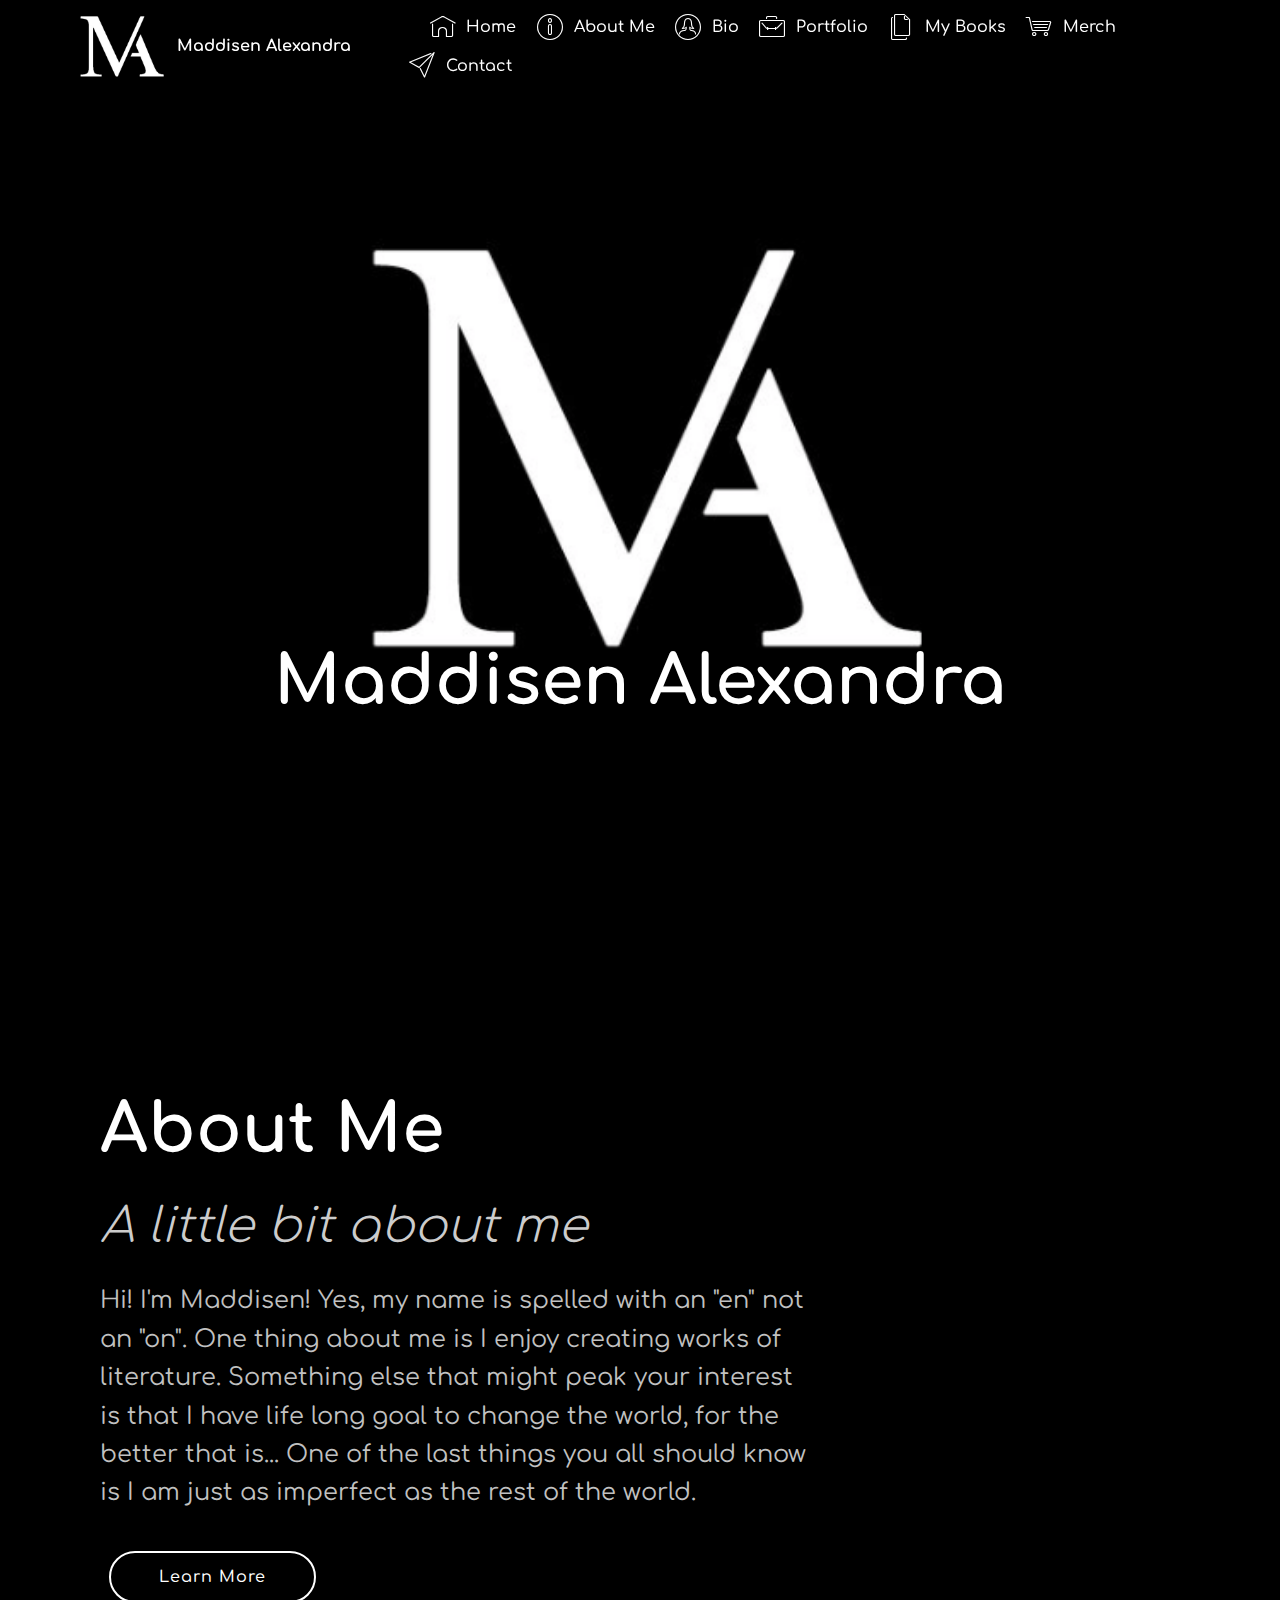
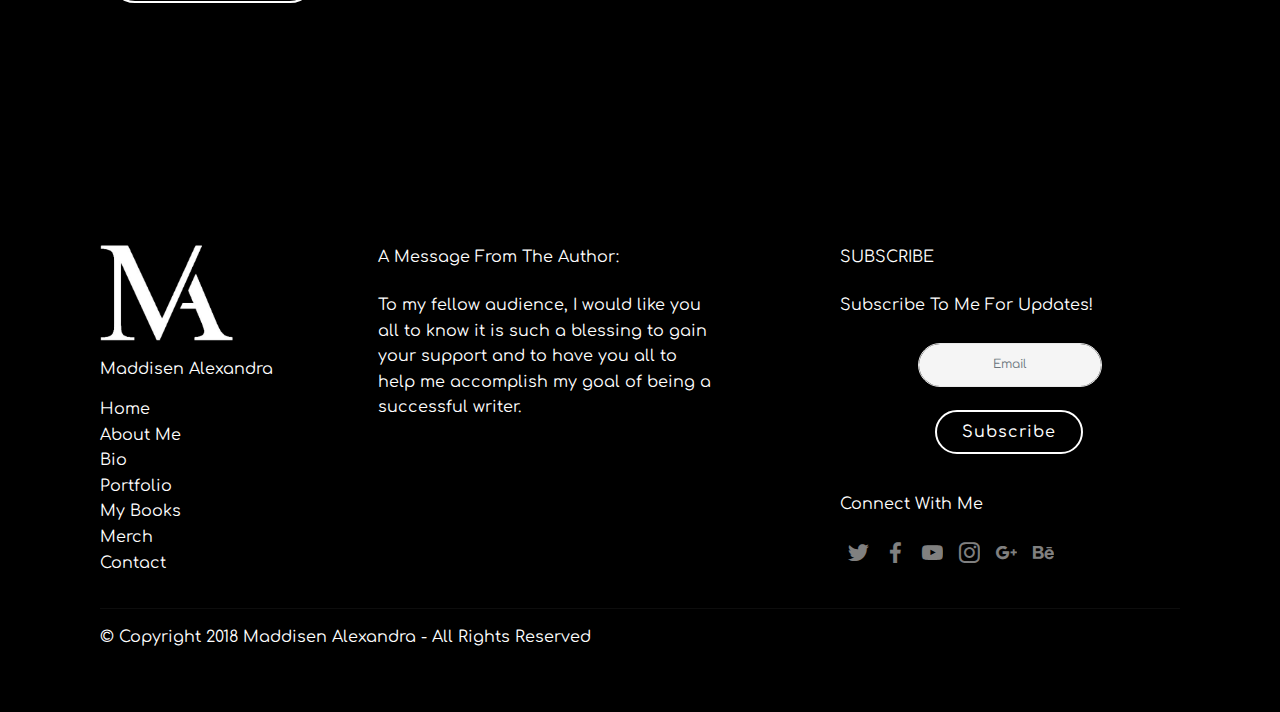
<file: index.html>
<!DOCTYPE html>
<html >
<head>
  <!-- Site made with Mobirise Website Builder v4.8.1, https://mobirise.com -->
  <meta charset="UTF-8">
  <meta http-equiv="X-UA-Compatible" content="IE=edge">
  <meta name="generator" content="Mobirise v4.8.1, mobirise.com">
  <meta name="viewport" content="width=device-width, initial-scale=1, minimum-scale=1">
  <link rel="shortcut icon" href="assets/images/logo-black-128x93.png" type="image/x-icon">
  <meta name="description" content="">
  <title>Home</title>
  <link rel="stylesheet" href="assets/web/assets/mobirise-icons/mobirise-icons.css">
  <link rel="stylesheet" href="assets/tether/tether.min.css">
  <link rel="stylesheet" href="assets/bootstrap/css/bootstrap.min.css">
  <link rel="stylesheet" href="assets/bootstrap/css/bootstrap-grid.min.css">
  <link rel="stylesheet" href="assets/bootstrap/css/bootstrap-reboot.min.css">
  <link rel="stylesheet" href="assets/dropdown/css/style.css">
  <link rel="stylesheet" href="assets/socicon/css/styles.css">
  <link rel="stylesheet" href="assets/theme/css/style.css">
  <link rel="stylesheet" href="assets/mobirise/css/mbr-additional.css" type="text/css">
  
  
  
</head>
<body>
  <section class="menu cid-qTkzRZLJNu" once="menu" id="menu1-0">

    

    <nav class="navbar navbar-expand beta-menu navbar-dropdown align-items-center navbar-fixed-top navbar-toggleable-sm bg-color transparent">
        <button class="navbar-toggler navbar-toggler-right" type="button" data-toggle="collapse" data-target="#navbarSupportedContent" aria-controls="navbarSupportedContent" aria-expanded="false" aria-label="Toggle navigation">
            <div class="hamburger">
                <span></span>
                <span></span>
                <span></span>
                <span></span>
            </div>
        </button>
        <div class="menu-logo">
            <div class="navbar-brand">
                <span class="navbar-logo">
                    <a href="index.html">
                         <img src="assets/images/logo-122x88.png" alt="Mobirise" title="" style="height: 3.8rem;">
                    </a>
                </span>
                <span class="navbar-caption-wrap"><a class="navbar-caption text-white display-4" href="index.html">Maddisen Alexandra</a></span>
            </div>
        </div>
        <div class="collapse navbar-collapse" id="navbarSupportedContent">
            <ul class="navbar-nav nav-dropdown nav-right" data-app-modern-menu="true"><li class="nav-item">
                    <a class="nav-link link text-white display-4" href="https://mobirise.com">
                        </a>
                </li>
                <li class="nav-item">
                    <a class="nav-link link text-white display-4" href="index.html"><span class="mbri-home mbr-iconfont mbr-iconfont-btn"></span>
                        Home</a>
                </li><li class="nav-item dropdown"><a class="nav-link link text-white display-4" href="page1.html" aria-expanded="false"><span class="mbri-info mbr-iconfont mbr-iconfont-btn"></span>
                        About Me</a></li><li class="nav-item"><a class="nav-link link text-white display-4" href="page2.html" aria-expanded="false"><span class="mbri-user2 mbr-iconfont mbr-iconfont-btn"></span>
                        Bio</a></li><li class="nav-item"><a class="nav-link link text-white display-4" href="page3.html" aria-expanded="false"><span class="mbri-briefcase mbr-iconfont mbr-iconfont-btn"></span>
                        Portfolio<br></a></li><li class="nav-item"><a class="nav-link link text-white display-4" href="page4.html" aria-expanded="false"><span class="mbri-pages mbr-iconfont mbr-iconfont-btn"></span>
                        My Books<br></a></li><li class="nav-item"><a class="nav-link link text-white display-4" href="https://mobirise.com" aria-expanded="false"><span class="mbri-shopping-cart mbr-iconfont mbr-iconfont-btn"></span>
                        Merch<br></a></li><li class="nav-item"><a class="nav-link link text-white display-4" href="https://mobirise.com" aria-expanded="false"><span class="mbri-paper-plane mbr-iconfont mbr-iconfont-btn"></span>Contact<br></a></li></ul>
            
        </div>
    </nav>
</section>

<section class="engine"><a href="https://mobiri.se/z">best website templates</a></section><section class="cid-qXxP1OQkn7 mbr-fullscreen mbr-parallax-background" id="header2-3">

    

    

    <div class="container align-center">
        <div class="row justify-content-md-center">
            <div class="mbr-white col-md-10">
                <h1 class="mbr-section-title mbr-bold pb-3 mbr-fonts-style display-1"><br><br><br><br><br><br>Maddisen Alexandra</h1>
                
                
                
            </div>
        </div>
    </div>
    
</section>

<section class="header9 cid-qXxPI3U2iB mbr-fullscreen" id="header9-4">

    

    

    <div class="container">
        <div class="media-container-column mbr-white col-md-8">
            <h1 class="mbr-section-title align-left mbr-bold pb-3 mbr-fonts-style display-1">About Me</h1>
            <h3 class="mbr-section-subtitle align-left mbr-light pb-3 mbr-fonts-style display-2">A little bit about me</h3>
            <p class="mbr-text align-left pb-3 mbr-fonts-style display-5">Hi! I'm Maddisen! Yes, my name is spelled with an "en" not an "on". One thing about me is I enjoy creating works of literature. Something else that might peak your interest is that I have life long goal to change the world, for the better that is... One of the last things you all should know is I am just as imperfect as the rest of the world.</p>
            <div class="mbr-section-btn align-left"><a class="btn btn-md btn-white-outline display-4" href="page1.html">Learn More</a></div>
        </div>
    </div>

    
</section>

<section class="footer4 cid-qXAQCWqutN" id="footer4-f">

    

    

    <div class="container">
        <div class="media-container-row content mbr-white">
            <div class="col-md-3 col-sm-4">
                <div class="mb-3 img-logo">
                    <a href="https://mobirise.com/">
                        <img src="assets/images/logo-192x139.png" alt="Mobirise" title="">
                    </a>
                </div>
                <p class="mb-3 mbr-fonts-style foot-title display-7">Maddisen Alexandra</p>
                <p class="mbr-text mbr-fonts-style mbr-links-column display-7"><a href="index.html" class="text-white">Home</a><br><a href="page1.html" class="text-white">About Me</a><br><a href="page2.html" class="text-white">Bio</a><br><a href="page3.html" class="text-white">Portfolio</a><br><a href="page4.html" class="text-white">My Books</a><br><a href="page5.html" class="text-white">Merch</a><br><a href="page6.html" class="text-white">Contact</a></p>
            </div>
            <div class="col-md-4 col-sm-8">
                <p class="mb-4 foot-title mbr-fonts-style display-7">A Message From The Author:</p>
                <p class="mbr-text mbr-fonts-style foot-text display-7">To my fellow audience, I would like you all to know it is such a blessing to gain your support and to have you all to help me accomplish my goal of being a successful writer.</p>
            </div>
            <div class="col-md-4 offset-md-1 col-sm-12">
                <p class="mb-4 foot-title mbr-fonts-style display-7">SUBSCRIBE</p>
                <p class="mbr-text mbr-fonts-style form-text display-7">Subscribe To Me For Updates!</p>
                <div class="media-container-column" data-form-type="formoid">
                    <div data-form-alert="" hidden="" class="align-center">Thanks For Subscribing!</div>

                    <form class="form-inline" action="https://mobirise.com/" method="post" data-form-title="Mobirise Form">
                        <input type="hidden" value="Wh/4t6BATkTx6FL0p8TYDKiTBkoQlpTHc27tpyUoohA0PVXvvAVdNmxfeDJoCHHj5sTCoBhePKP/sZTfsbu2otJCgKlS1+LNpe5XZ+kzljQK1NhVqM6ep8Hjrd/fIrJS" data-form-email="true">
                        <div class="form-group">
                            <input type="email" class="form-control input-sm input-inverse my-2" name="email" required="" data-form-field="Email" placeholder="Email" id="email-footer4-f">
                        </div>
                        <div class="input-group-btn m-2"><button href="" class="btn btn-white-outline display-4" type="submit" role="button">Subscribe</button></div>
                    </form>
                </div>
                <p class="mb-4 mbr-fonts-style foot-title display-7"><br>Connect With Me</p>
                <div class="social-list pl-0 mb-0">
                        <div class="soc-item">
                            <a href="https://twitter.com/" target="_blank">
                                <span class="mbr-iconfont mbr-iconfont-social socicon-twitter socicon" style="color: rgb(255, 255, 255);"></span>
                            </a>
                        </div>
                        <div class="soc-item">
                            <a href="https://www.facebook.com/" target="_blank">
                                <span class="mbr-iconfont mbr-iconfont-social socicon-facebook socicon"></span>
                            </a>
                        </div>
                        <div class="soc-item">
                            <a href="https://www.youtube.com/" target="_blank">
                                <span class="mbr-iconfont mbr-iconfont-social socicon-youtube socicon"></span>
                            </a>
                        </div>
                        <div class="soc-item">
                            <a href="https://instagram.com/" target="_blank">
                                <span class="mbr-iconfont mbr-iconfont-social socicon-instagram socicon"></span>
                            </a>
                        </div>
                        <div class="soc-item">
                            <a href="https://plus.google.com/" target="_blank">
                                <span class="mbr-iconfont mbr-iconfont-social socicon-googleplus socicon"></span>
                            </a>
                        </div>
                        <div class="soc-item">
                            <a href="https://www.behance.net/" target="_blank">
                                <span class="mbr-iconfont mbr-iconfont-social socicon-behance socicon"></span>
                            </a>
                        </div>
                </div>
            </div>
        </div>
        <div class="footer-lower">
            <div class="media-container-row">
                <div class="col-sm-12">
                    <hr>
                </div>
            </div>
            <div class="media-container-row mbr-white">
                <div class="col-sm-12 copyright">
                    <p class="mbr-text mbr-fonts-style display-7">© Copyright 2018 Maddisen Alexandra - All Rights Reserved</p>
                </div>
            </div>
        </div>
    </div>
</section>


  <script src="assets/web/assets/jquery/jquery.min.js"></script>
  <script src="assets/popper/popper.min.js"></script>
  <script src="assets/tether/tether.min.js"></script>
  <script src="assets/bootstrap/js/bootstrap.min.js"></script>
  <script src="assets/smoothscroll/smooth-scroll.js"></script>
  <script src="assets/dropdown/js/script.min.js"></script>
  <script src="assets/touchswipe/jquery.touch-swipe.min.js"></script>
  <script src="assets/parallax/jarallax.min.js"></script>
  <script src="assets/theme/js/script.js"></script>
  <script src="assets/formoid/formoid.min.js"></script>
  
  
</body>
</html>
</file>
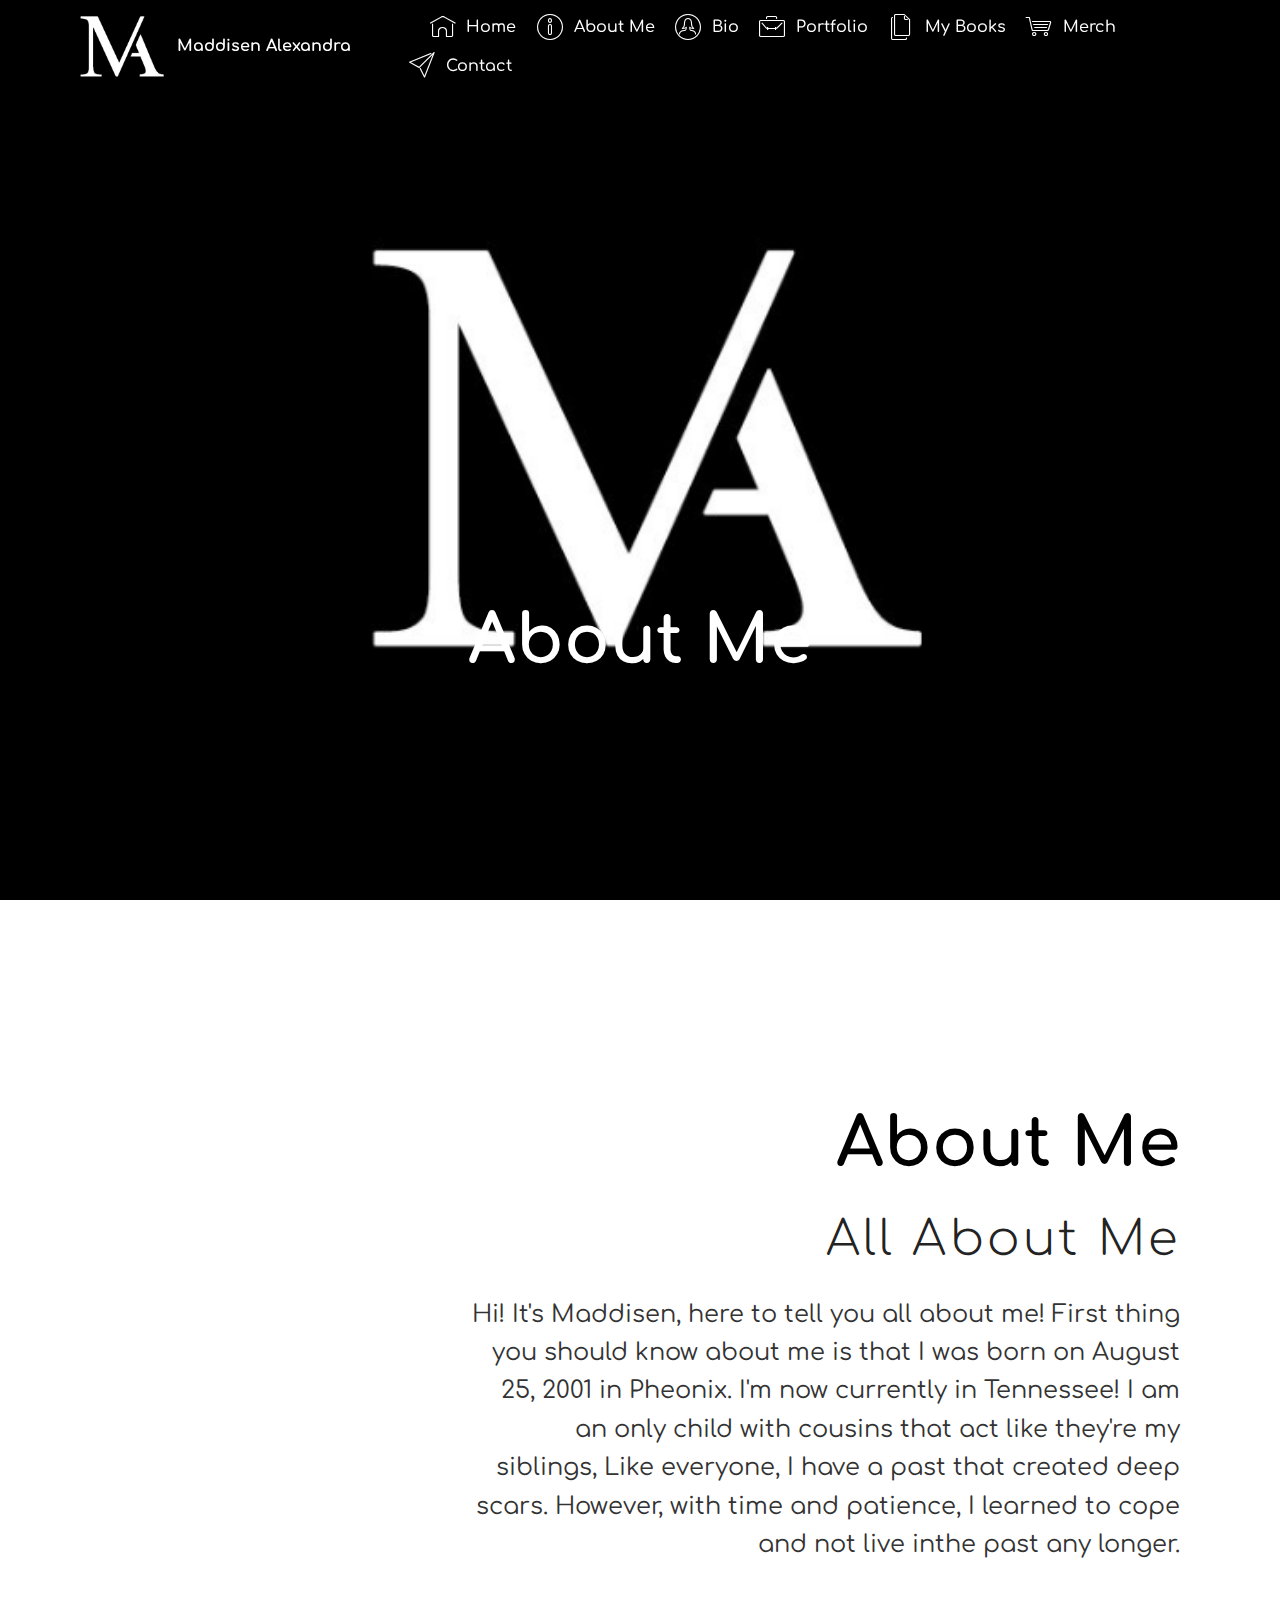
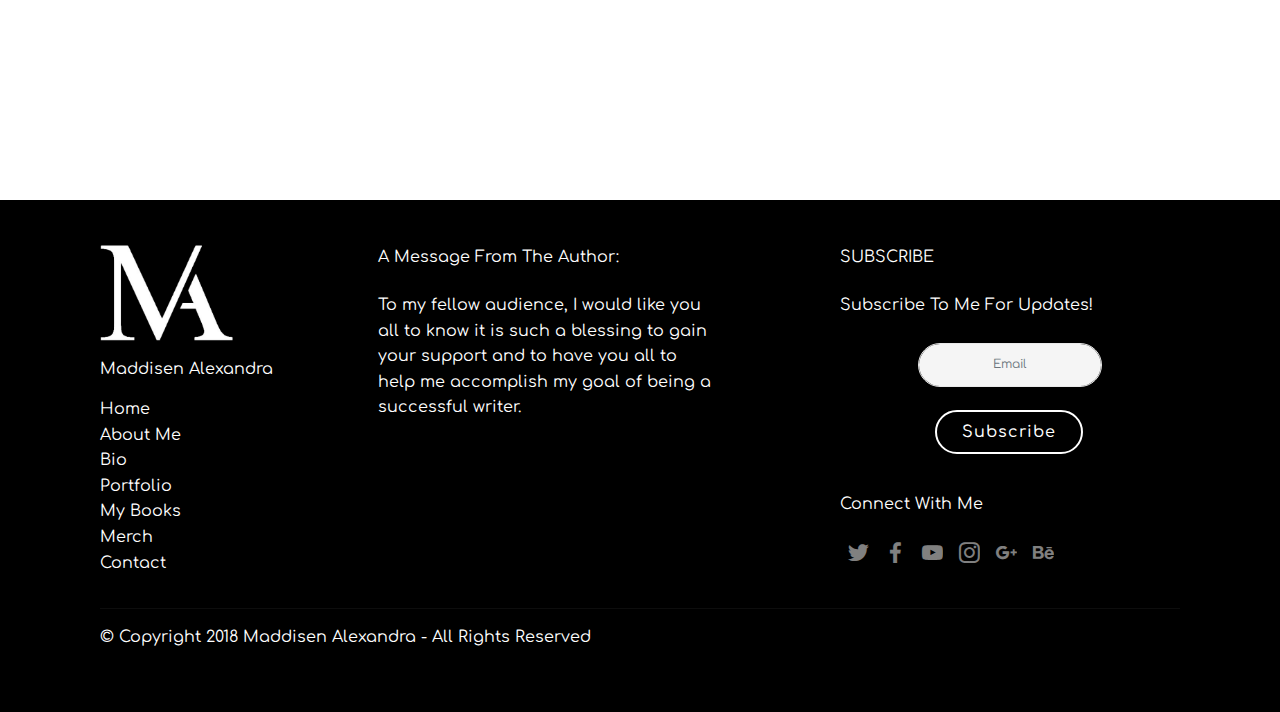
<file: page1.html>
<!DOCTYPE html>
<html >
<head>
  <!-- Site made with Mobirise Website Builder v4.8.1, https://mobirise.com -->
  <meta charset="UTF-8">
  <meta http-equiv="X-UA-Compatible" content="IE=edge">
  <meta name="generator" content="Mobirise v4.8.1, mobirise.com">
  <meta name="viewport" content="width=device-width, initial-scale=1, minimum-scale=1">
  <link rel="shortcut icon" href="assets/images/logo-black-128x93.png" type="image/x-icon">
  <meta name="description" content="About Me">
  <title>About Me</title>
  <link rel="stylesheet" href="assets/web/assets/mobirise-icons/mobirise-icons.css">
  <link rel="stylesheet" href="assets/tether/tether.min.css">
  <link rel="stylesheet" href="assets/bootstrap/css/bootstrap.min.css">
  <link rel="stylesheet" href="assets/bootstrap/css/bootstrap-grid.min.css">
  <link rel="stylesheet" href="assets/bootstrap/css/bootstrap-reboot.min.css">
  <link rel="stylesheet" href="assets/dropdown/css/style.css">
  <link rel="stylesheet" href="assets/socicon/css/styles.css">
  <link rel="stylesheet" href="assets/theme/css/style.css">
  <link rel="stylesheet" href="assets/mobirise/css/mbr-additional.css" type="text/css">
  
  
  
</head>
<body>
  <section class="menu cid-qTkzRZLJNu" once="menu" id="menu1-5">

    

    <nav class="navbar navbar-expand beta-menu navbar-dropdown align-items-center navbar-fixed-top navbar-toggleable-sm bg-color transparent">
        <button class="navbar-toggler navbar-toggler-right" type="button" data-toggle="collapse" data-target="#navbarSupportedContent" aria-controls="navbarSupportedContent" aria-expanded="false" aria-label="Toggle navigation">
            <div class="hamburger">
                <span></span>
                <span></span>
                <span></span>
                <span></span>
            </div>
        </button>
        <div class="menu-logo">
            <div class="navbar-brand">
                <span class="navbar-logo">
                    <a href="index.html">
                         <img src="assets/images/logo-122x88.png" alt="Mobirise" title="" style="height: 3.8rem;">
                    </a>
                </span>
                <span class="navbar-caption-wrap"><a class="navbar-caption text-white display-4" href="index.html">Maddisen Alexandra</a></span>
            </div>
        </div>
        <div class="collapse navbar-collapse" id="navbarSupportedContent">
            <ul class="navbar-nav nav-dropdown nav-right" data-app-modern-menu="true"><li class="nav-item">
                    <a class="nav-link link text-white display-4" href="https://mobirise.com">
                        </a>
                </li>
                <li class="nav-item">
                    <a class="nav-link link text-white display-4" href="index.html"><span class="mbri-home mbr-iconfont mbr-iconfont-btn"></span>
                        Home</a>
                </li><li class="nav-item dropdown"><a class="nav-link link text-white display-4" href="page1.html" aria-expanded="false"><span class="mbri-info mbr-iconfont mbr-iconfont-btn"></span>
                        About Me</a></li><li class="nav-item"><a class="nav-link link text-white display-4" href="page2.html" aria-expanded="false"><span class="mbri-user2 mbr-iconfont mbr-iconfont-btn"></span>
                        Bio</a></li><li class="nav-item"><a class="nav-link link text-white display-4" href="page3.html" aria-expanded="false"><span class="mbri-briefcase mbr-iconfont mbr-iconfont-btn"></span>
                        Portfolio<br></a></li><li class="nav-item"><a class="nav-link link text-white display-4" href="page4.html" aria-expanded="false"><span class="mbri-pages mbr-iconfont mbr-iconfont-btn"></span>
                        My Books<br></a></li><li class="nav-item"><a class="nav-link link text-white display-4" href="https://mobirise.com" aria-expanded="false"><span class="mbri-shopping-cart mbr-iconfont mbr-iconfont-btn"></span>
                        Merch<br></a></li><li class="nav-item"><a class="nav-link link text-white display-4" href="https://mobirise.com" aria-expanded="false"><span class="mbri-paper-plane mbr-iconfont mbr-iconfont-btn"></span>Contact<br></a></li></ul>
            
        </div>
    </nav>
</section>

<section class="engine"><a href="https://mobiri.se/p">website templates free download</a></section><section class="cid-qXy3PVRNBa mbr-fullscreen mbr-parallax-background" id="header2-9">

    

    

    <div class="container align-center">
        <div class="row justify-content-md-center">
            <div class="mbr-white col-md-10">
                <h1 class="mbr-section-title mbr-bold pb-3 mbr-fonts-style display-1"><br><br><br><br><br>About Me</h1>
                
                
                
            </div>
        </div>
    </div>
    
</section>

<section class="header10 cid-qXAQQpJxjp mbr-fullscreen" id="header10-g">

    

    

    <div class="container">
        <div class="media-container-column mbr-white col-lg-8 col-md-10 ml-auto">
            <h1 class="mbr-section-title align-right mbr-bold pb-3 mbr-fonts-style display-1">About Me</h1>
            <h3 class="mbr-section-subtitle align-right mbr-light pb-3 mbr-fonts-style display-2">All About Me</h3>
            <p class="mbr-text align-right pb-3 mbr-fonts-style display-5">Hi! It's Maddisen, here to tell you all about me! First thing you should know about me is that I was born on August 25, 2001 in Pheonix. I'm now currently in Tennessee! I am an only child with cousins that act like they're my siblings, Like everyone, I have a past that created deep scars. However, with time and patience, I learned to cope and not live inthe past any longer.<br></p>
            
        </div>
    </div>

    
</section>

<section class="footer4 cid-qXC0hBxRcq" id="footer4-i">

    

    

    <div class="container">
        <div class="media-container-row content mbr-white">
            <div class="col-md-3 col-sm-4">
                <div class="mb-3 img-logo">
                    <a href="https://mobirise.com/">
                        <img src="assets/images/logo-192x139.png" alt="Mobirise" title="">
                    </a>
                </div>
                <p class="mb-3 mbr-fonts-style foot-title display-7">Maddisen Alexandra</p>
                <p class="mbr-text mbr-fonts-style mbr-links-column display-7"><a href="index.html" class="text-white">Home</a><br><a href="page1.html" class="text-white">About Me</a><br><a href="page2.html" class="text-white">Bio</a><br><a href="page3.html" class="text-white">Portfolio</a><br><a href="page4.html" class="text-white">My Books</a><br><a href="page5.html" class="text-white">Merch</a><br><a href="page6.html" class="text-white">Contact</a></p>
            </div>
            <div class="col-md-4 col-sm-8">
                <p class="mb-4 foot-title mbr-fonts-style display-7">A Message From The Author:</p>
                <p class="mbr-text mbr-fonts-style foot-text display-7">To my fellow audience, I would like you all to know it is such a blessing to gain your support and to have you all to help me accomplish my goal of being a successful writer.</p>
            </div>
            <div class="col-md-4 offset-md-1 col-sm-12">
                <p class="mb-4 foot-title mbr-fonts-style display-7">SUBSCRIBE</p>
                <p class="mbr-text mbr-fonts-style form-text display-7">Subscribe To Me For Updates!</p>
                <div class="media-container-column" data-form-type="formoid">
                    <div data-form-alert="" hidden="" class="align-center">Thanks For Subscribing!</div>

                    <form class="form-inline" action="https://mobirise.com/" method="post" data-form-title="Mobirise Form">
                        <input type="hidden" value="NjYDFz/4eRynDEKcX1ezvrzC6ii8xXak9gRYyeRkkQ6Fejx8zvHTmHWhB+5JEpMVggtHiHRTSyEm3OcltVlYDKnobMbyvPsw73q1oWQgLKMj2op95l8+EKRCGNjM+rUA" data-form-email="true">
                        <div class="form-group">
                            <input type="email" class="form-control input-sm input-inverse my-2" name="email" required="" data-form-field="Email" placeholder="Email" id="email-footer4-i">
                        </div>
                        <div class="input-group-btn m-2"><button href="" class="btn btn-white-outline display-4" type="submit" role="button">Subscribe</button></div>
                    </form>
                </div>
                <p class="mb-4 mbr-fonts-style foot-title display-7"><br>Connect With Me</p>
                <div class="social-list pl-0 mb-0">
                        <div class="soc-item">
                            <a href="https://twitter.com/" target="_blank">
                                <span class="mbr-iconfont mbr-iconfont-social socicon-twitter socicon" style="color: rgb(255, 255, 255);"></span>
                            </a>
                        </div>
                        <div class="soc-item">
                            <a href="https://www.facebook.com/" target="_blank">
                                <span class="mbr-iconfont mbr-iconfont-social socicon-facebook socicon"></span>
                            </a>
                        </div>
                        <div class="soc-item">
                            <a href="https://www.youtube.com/" target="_blank">
                                <span class="mbr-iconfont mbr-iconfont-social socicon-youtube socicon"></span>
                            </a>
                        </div>
                        <div class="soc-item">
                            <a href="https://instagram.com/maddisen_alexandra/" target="_blank">
                                <span class="mbr-iconfont mbr-iconfont-social socicon-instagram socicon"></span>
                            </a>
                        </div>
                        <div class="soc-item">
                            <a href="https://plus.google.com/" target="_blank">
                                <span class="mbr-iconfont mbr-iconfont-social socicon-googleplus socicon"></span>
                            </a>
                        </div>
                        <div class="soc-item">
                            <a href="https://www.behance.net/" target="_blank">
                                <span class="mbr-iconfont mbr-iconfont-social socicon-behance socicon"></span>
                            </a>
                        </div>
                </div>
            </div>
        </div>
        <div class="footer-lower">
            <div class="media-container-row">
                <div class="col-sm-12">
                    <hr>
                </div>
            </div>
            <div class="media-container-row mbr-white">
                <div class="col-sm-12 copyright">
                    <p class="mbr-text mbr-fonts-style display-7">© Copyright 2018 Maddisen Alexandra - All Rights Reserved</p>
                </div>
            </div>
        </div>
    </div>
</section>


  <script src="assets/web/assets/jquery/jquery.min.js"></script>
  <script src="assets/popper/popper.min.js"></script>
  <script src="assets/tether/tether.min.js"></script>
  <script src="assets/bootstrap/js/bootstrap.min.js"></script>
  <script src="assets/smoothscroll/smooth-scroll.js"></script>
  <script src="assets/dropdown/js/script.min.js"></script>
  <script src="assets/touchswipe/jquery.touch-swipe.min.js"></script>
  <script src="assets/parallax/jarallax.min.js"></script>
  <script src="assets/theme/js/script.js"></script>
  <script src="assets/formoid/formoid.min.js"></script>
  
  
</body>
</html>
</file>
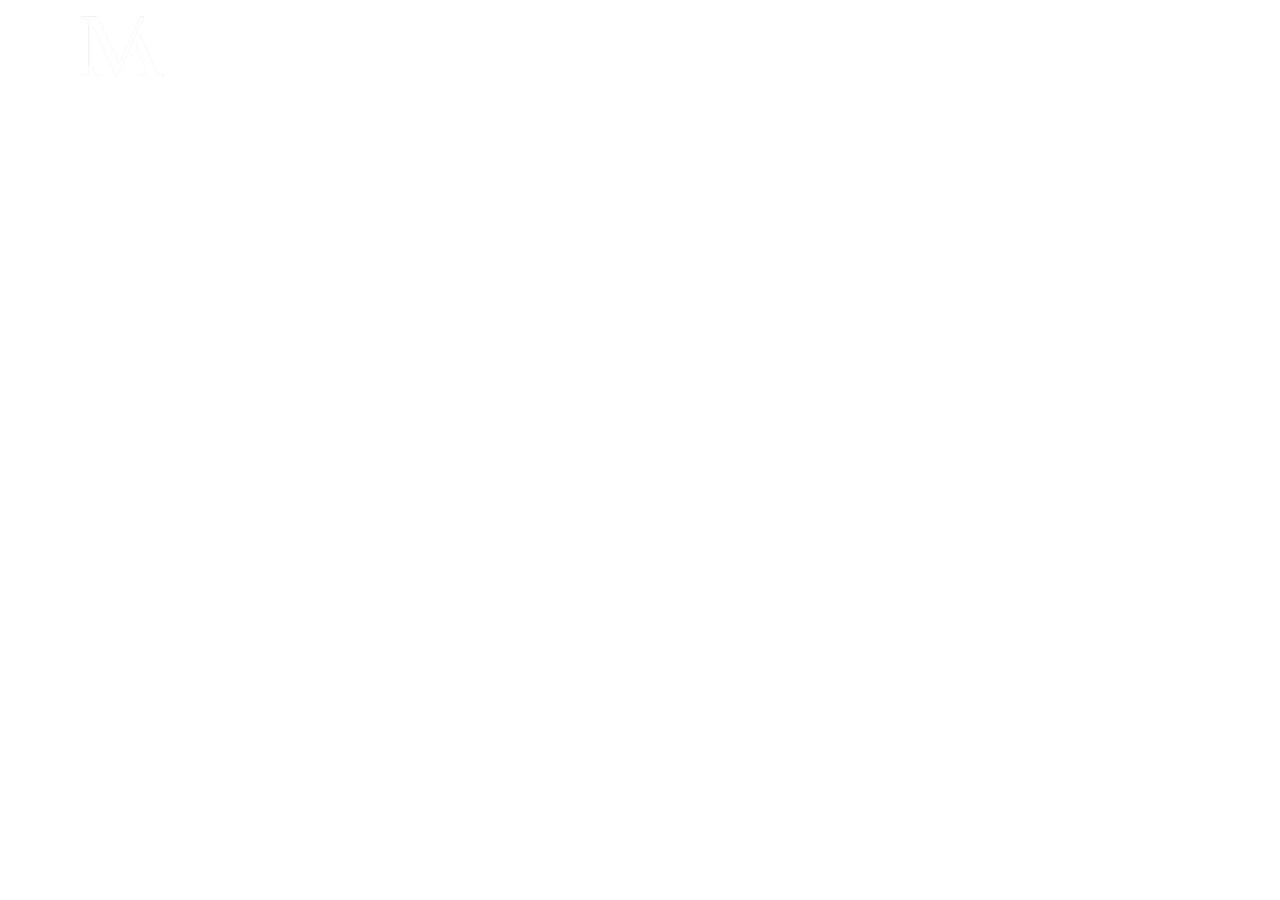
<file: page2.html>
<!DOCTYPE html>
<html >
<head>
  <!-- Site made with Mobirise Website Builder v4.8.1, https://mobirise.com -->
  <meta charset="UTF-8">
  <meta http-equiv="X-UA-Compatible" content="IE=edge">
  <meta name="generator" content="Mobirise v4.8.1, mobirise.com">
  <meta name="viewport" content="width=device-width, initial-scale=1, minimum-scale=1">
  <link rel="shortcut icon" href="assets/images/logo-black-128x93.png" type="image/x-icon">
  <meta name="description" content="My Bio">
  <title>Bio</title>
  <link rel="stylesheet" href="assets/web/assets/mobirise-icons/mobirise-icons.css">
  <link rel="stylesheet" href="assets/tether/tether.min.css">
  <link rel="stylesheet" href="assets/bootstrap/css/bootstrap.min.css">
  <link rel="stylesheet" href="assets/bootstrap/css/bootstrap-grid.min.css">
  <link rel="stylesheet" href="assets/bootstrap/css/bootstrap-reboot.min.css">
  <link rel="stylesheet" href="assets/dropdown/css/style.css">
  <link rel="stylesheet" href="assets/theme/css/style.css">
  <link rel="stylesheet" href="assets/mobirise/css/mbr-additional.css" type="text/css">
  
  
  
</head>
<body>
  <section class="menu cid-qTkzRZLJNu" once="menu" id="menu1-6">

    

    <nav class="navbar navbar-expand beta-menu navbar-dropdown align-items-center navbar-fixed-top navbar-toggleable-sm bg-color transparent">
        <button class="navbar-toggler navbar-toggler-right" type="button" data-toggle="collapse" data-target="#navbarSupportedContent" aria-controls="navbarSupportedContent" aria-expanded="false" aria-label="Toggle navigation">
            <div class="hamburger">
                <span></span>
                <span></span>
                <span></span>
                <span></span>
            </div>
        </button>
        <div class="menu-logo">
            <div class="navbar-brand">
                <span class="navbar-logo">
                    <a href="index.html">
                         <img src="assets/images/logo-122x88.png" alt="Mobirise" title="" style="height: 3.8rem;">
                    </a>
                </span>
                <span class="navbar-caption-wrap"><a class="navbar-caption text-white display-4" href="index.html">Maddisen Alexandra</a></span>
            </div>
        </div>
        <div class="collapse navbar-collapse" id="navbarSupportedContent">
            <ul class="navbar-nav nav-dropdown nav-right" data-app-modern-menu="true"><li class="nav-item">
                    <a class="nav-link link text-white display-4" href="https://mobirise.com">
                        </a>
                </li>
                <li class="nav-item">
                    <a class="nav-link link text-white display-4" href="index.html"><span class="mbri-home mbr-iconfont mbr-iconfont-btn"></span>
                        Home</a>
                </li><li class="nav-item dropdown"><a class="nav-link link text-white display-4" href="page1.html" aria-expanded="false"><span class="mbri-info mbr-iconfont mbr-iconfont-btn"></span>
                        About Me</a></li><li class="nav-item"><a class="nav-link link text-white display-4" href="page2.html" aria-expanded="false"><span class="mbri-user2 mbr-iconfont mbr-iconfont-btn"></span>
                        Bio</a></li><li class="nav-item"><a class="nav-link link text-white display-4" href="page3.html" aria-expanded="false"><span class="mbri-briefcase mbr-iconfont mbr-iconfont-btn"></span>
                        Portfolio<br></a></li><li class="nav-item"><a class="nav-link link text-white display-4" href="page4.html" aria-expanded="false"><span class="mbri-pages mbr-iconfont mbr-iconfont-btn"></span>
                        My Books<br></a></li><li class="nav-item"><a class="nav-link link text-white display-4" href="https://mobirise.com" aria-expanded="false"><span class="mbri-shopping-cart mbr-iconfont mbr-iconfont-btn"></span>
                        Merch<br></a></li><li class="nav-item"><a class="nav-link link text-white display-4" href="https://mobirise.com" aria-expanded="false"><span class="mbri-paper-plane mbr-iconfont mbr-iconfont-btn"></span>Contact<br></a></li></ul>
            
        </div>
    </nav>
</section>


  <section class="engine"><a href="https://mobiri.se/l">free site templates</a></section><script src="assets/web/assets/jquery/jquery.min.js"></script>
  <script src="assets/popper/popper.min.js"></script>
  <script src="assets/tether/tether.min.js"></script>
  <script src="assets/bootstrap/js/bootstrap.min.js"></script>
  <script src="assets/smoothscroll/smooth-scroll.js"></script>
  <script src="assets/dropdown/js/script.min.js"></script>
  <script src="assets/touchswipe/jquery.touch-swipe.min.js"></script>
  <script src="assets/theme/js/script.js"></script>
  
  
</body>
</html>
</file>
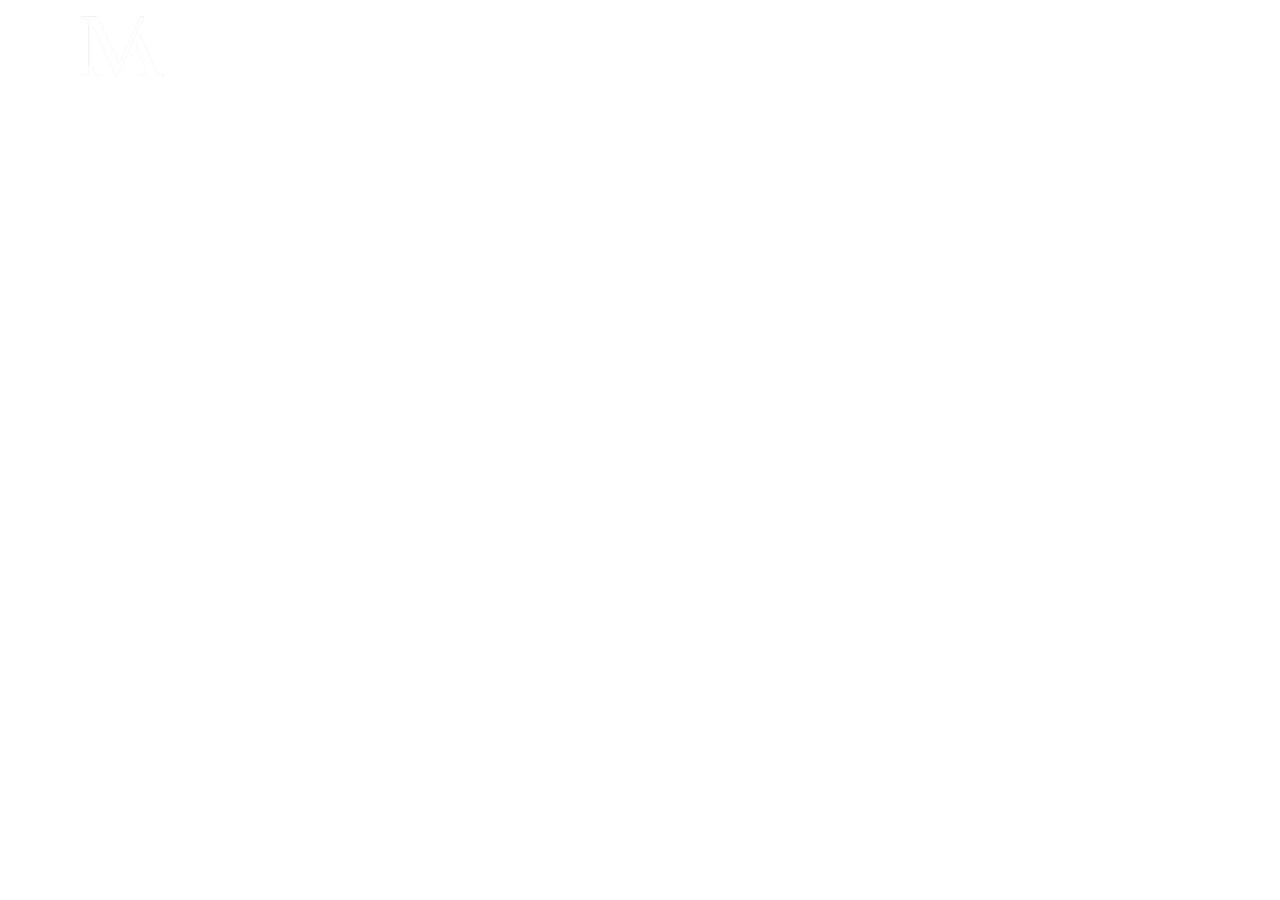
<file: page3.html>
<!DOCTYPE html>
<html >
<head>
  <!-- Site made with Mobirise Website Builder v4.8.1, https://mobirise.com -->
  <meta charset="UTF-8">
  <meta http-equiv="X-UA-Compatible" content="IE=edge">
  <meta name="generator" content="Mobirise v4.8.1, mobirise.com">
  <meta name="viewport" content="width=device-width, initial-scale=1, minimum-scale=1">
  <link rel="shortcut icon" href="assets/images/logo-black-128x93.png" type="image/x-icon">
  <meta name="description" content="Portfolio">
  <title>Portfolio</title>
  <link rel="stylesheet" href="assets/web/assets/mobirise-icons/mobirise-icons.css">
  <link rel="stylesheet" href="assets/tether/tether.min.css">
  <link rel="stylesheet" href="assets/bootstrap/css/bootstrap.min.css">
  <link rel="stylesheet" href="assets/bootstrap/css/bootstrap-grid.min.css">
  <link rel="stylesheet" href="assets/bootstrap/css/bootstrap-reboot.min.css">
  <link rel="stylesheet" href="assets/dropdown/css/style.css">
  <link rel="stylesheet" href="assets/theme/css/style.css">
  <link rel="stylesheet" href="assets/mobirise/css/mbr-additional.css" type="text/css">
  
  
  
</head>
<body>
  <section class="menu cid-qTkzRZLJNu" once="menu" id="menu1-8">

    

    <nav class="navbar navbar-expand beta-menu navbar-dropdown align-items-center navbar-fixed-top navbar-toggleable-sm bg-color transparent">
        <button class="navbar-toggler navbar-toggler-right" type="button" data-toggle="collapse" data-target="#navbarSupportedContent" aria-controls="navbarSupportedContent" aria-expanded="false" aria-label="Toggle navigation">
            <div class="hamburger">
                <span></span>
                <span></span>
                <span></span>
                <span></span>
            </div>
        </button>
        <div class="menu-logo">
            <div class="navbar-brand">
                <span class="navbar-logo">
                    <a href="index.html">
                         <img src="assets/images/logo-122x88.png" alt="Mobirise" title="" style="height: 3.8rem;">
                    </a>
                </span>
                <span class="navbar-caption-wrap"><a class="navbar-caption text-white display-4" href="index.html">Maddisen Alexandra</a></span>
            </div>
        </div>
        <div class="collapse navbar-collapse" id="navbarSupportedContent">
            <ul class="navbar-nav nav-dropdown nav-right" data-app-modern-menu="true"><li class="nav-item">
                    <a class="nav-link link text-white display-4" href="https://mobirise.com">
                        </a>
                </li>
                <li class="nav-item">
                    <a class="nav-link link text-white display-4" href="index.html"><span class="mbri-home mbr-iconfont mbr-iconfont-btn"></span>
                        Home</a>
                </li><li class="nav-item dropdown"><a class="nav-link link text-white display-4" href="page1.html" aria-expanded="false"><span class="mbri-info mbr-iconfont mbr-iconfont-btn"></span>
                        About Me</a></li><li class="nav-item"><a class="nav-link link text-white display-4" href="page2.html" aria-expanded="false"><span class="mbri-user2 mbr-iconfont mbr-iconfont-btn"></span>
                        Bio</a></li><li class="nav-item"><a class="nav-link link text-white display-4" href="page3.html" aria-expanded="false"><span class="mbri-briefcase mbr-iconfont mbr-iconfont-btn"></span>
                        Portfolio<br></a></li><li class="nav-item"><a class="nav-link link text-white display-4" href="page4.html" aria-expanded="false"><span class="mbri-pages mbr-iconfont mbr-iconfont-btn"></span>
                        My Books<br></a></li><li class="nav-item"><a class="nav-link link text-white display-4" href="https://mobirise.com" aria-expanded="false"><span class="mbri-shopping-cart mbr-iconfont mbr-iconfont-btn"></span>
                        Merch<br></a></li><li class="nav-item"><a class="nav-link link text-white display-4" href="https://mobirise.com" aria-expanded="false"><span class="mbri-paper-plane mbr-iconfont mbr-iconfont-btn"></span>Contact<br></a></li></ul>
            
        </div>
    </nav>
</section>


  <section class="engine"><a href="https://mobiri.se/w">html5 templates</a></section><script src="assets/web/assets/jquery/jquery.min.js"></script>
  <script src="assets/popper/popper.min.js"></script>
  <script src="assets/tether/tether.min.js"></script>
  <script src="assets/bootstrap/js/bootstrap.min.js"></script>
  <script src="assets/smoothscroll/smooth-scroll.js"></script>
  <script src="assets/dropdown/js/script.min.js"></script>
  <script src="assets/touchswipe/jquery.touch-swipe.min.js"></script>
  <script src="assets/theme/js/script.js"></script>
  
  
</body>
</html>
</file>
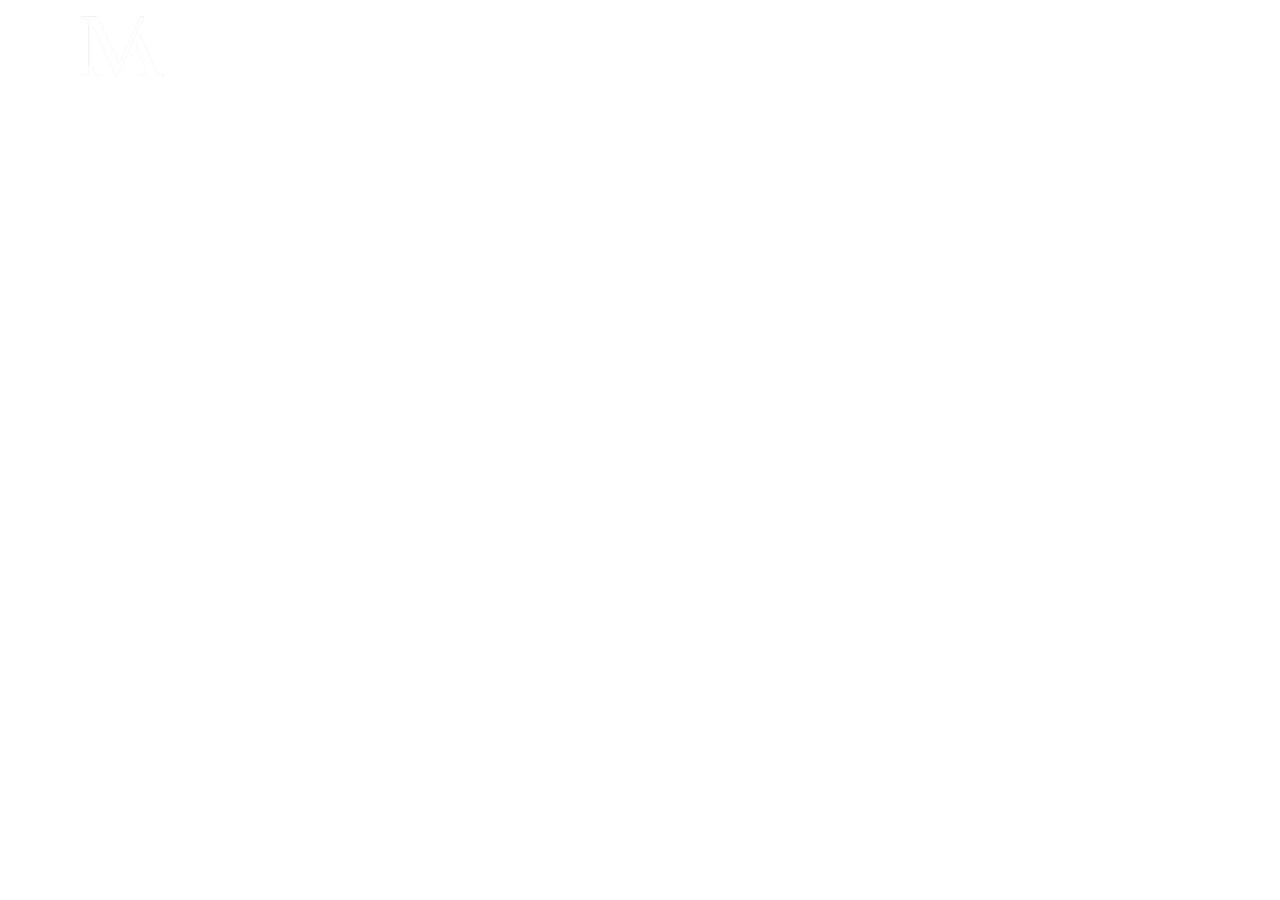
<file: page4.html>
<!DOCTYPE html>
<html >
<head>
  <!-- Site made with Mobirise Website Builder v4.8.1, https://mobirise.com -->
  <meta charset="UTF-8">
  <meta http-equiv="X-UA-Compatible" content="IE=edge">
  <meta name="generator" content="Mobirise v4.8.1, mobirise.com">
  <meta name="viewport" content="width=device-width, initial-scale=1, minimum-scale=1">
  <link rel="shortcut icon" href="assets/images/logo-black-128x93.png" type="image/x-icon">
  <meta name="description" content="My Books">
  <title>My Books</title>
  <link rel="stylesheet" href="assets/web/assets/mobirise-icons/mobirise-icons.css">
  <link rel="stylesheet" href="assets/tether/tether.min.css">
  <link rel="stylesheet" href="assets/bootstrap/css/bootstrap.min.css">
  <link rel="stylesheet" href="assets/bootstrap/css/bootstrap-grid.min.css">
  <link rel="stylesheet" href="assets/bootstrap/css/bootstrap-reboot.min.css">
  <link rel="stylesheet" href="assets/dropdown/css/style.css">
  <link rel="stylesheet" href="assets/theme/css/style.css">
  <link rel="stylesheet" href="assets/mobirise/css/mbr-additional.css" type="text/css">
  
  
  
</head>
<body>
  <section class="menu cid-qTkzRZLJNu" once="menu" id="menu1-7">

    

    <nav class="navbar navbar-expand beta-menu navbar-dropdown align-items-center navbar-fixed-top navbar-toggleable-sm bg-color transparent">
        <button class="navbar-toggler navbar-toggler-right" type="button" data-toggle="collapse" data-target="#navbarSupportedContent" aria-controls="navbarSupportedContent" aria-expanded="false" aria-label="Toggle navigation">
            <div class="hamburger">
                <span></span>
                <span></span>
                <span></span>
                <span></span>
            </div>
        </button>
        <div class="menu-logo">
            <div class="navbar-brand">
                <span class="navbar-logo">
                    <a href="index.html">
                         <img src="assets/images/logo-122x88.png" alt="Mobirise" title="" style="height: 3.8rem;">
                    </a>
                </span>
                <span class="navbar-caption-wrap"><a class="navbar-caption text-white display-4" href="index.html">Maddisen Alexandra</a></span>
            </div>
        </div>
        <div class="collapse navbar-collapse" id="navbarSupportedContent">
            <ul class="navbar-nav nav-dropdown nav-right" data-app-modern-menu="true"><li class="nav-item">
                    <a class="nav-link link text-white display-4" href="https://mobirise.com">
                        </a>
                </li>
                <li class="nav-item">
                    <a class="nav-link link text-white display-4" href="index.html"><span class="mbri-home mbr-iconfont mbr-iconfont-btn"></span>
                        Home</a>
                </li><li class="nav-item dropdown"><a class="nav-link link text-white display-4" href="page1.html" aria-expanded="false"><span class="mbri-info mbr-iconfont mbr-iconfont-btn"></span>
                        About Me</a></li><li class="nav-item"><a class="nav-link link text-white display-4" href="page2.html" aria-expanded="false"><span class="mbri-user2 mbr-iconfont mbr-iconfont-btn"></span>
                        Bio</a></li><li class="nav-item"><a class="nav-link link text-white display-4" href="page3.html" aria-expanded="false"><span class="mbri-briefcase mbr-iconfont mbr-iconfont-btn"></span>
                        Portfolio<br></a></li><li class="nav-item"><a class="nav-link link text-white display-4" href="page4.html" aria-expanded="false"><span class="mbri-pages mbr-iconfont mbr-iconfont-btn"></span>
                        My Books<br></a></li><li class="nav-item"><a class="nav-link link text-white display-4" href="https://mobirise.com" aria-expanded="false"><span class="mbri-shopping-cart mbr-iconfont mbr-iconfont-btn"></span>
                        Merch<br></a></li><li class="nav-item"><a class="nav-link link text-white display-4" href="https://mobirise.com" aria-expanded="false"><span class="mbri-paper-plane mbr-iconfont mbr-iconfont-btn"></span>Contact<br></a></li></ul>
            
        </div>
    </nav>
</section>


  <section class="engine"><a href="https://mobiri.se/x">free css templates</a></section><script src="assets/web/assets/jquery/jquery.min.js"></script>
  <script src="assets/popper/popper.min.js"></script>
  <script src="assets/tether/tether.min.js"></script>
  <script src="assets/bootstrap/js/bootstrap.min.js"></script>
  <script src="assets/smoothscroll/smooth-scroll.js"></script>
  <script src="assets/dropdown/js/script.min.js"></script>
  <script src="assets/touchswipe/jquery.touch-swipe.min.js"></script>
  <script src="assets/theme/js/script.js"></script>
  
  
</body>
</html>
</file>
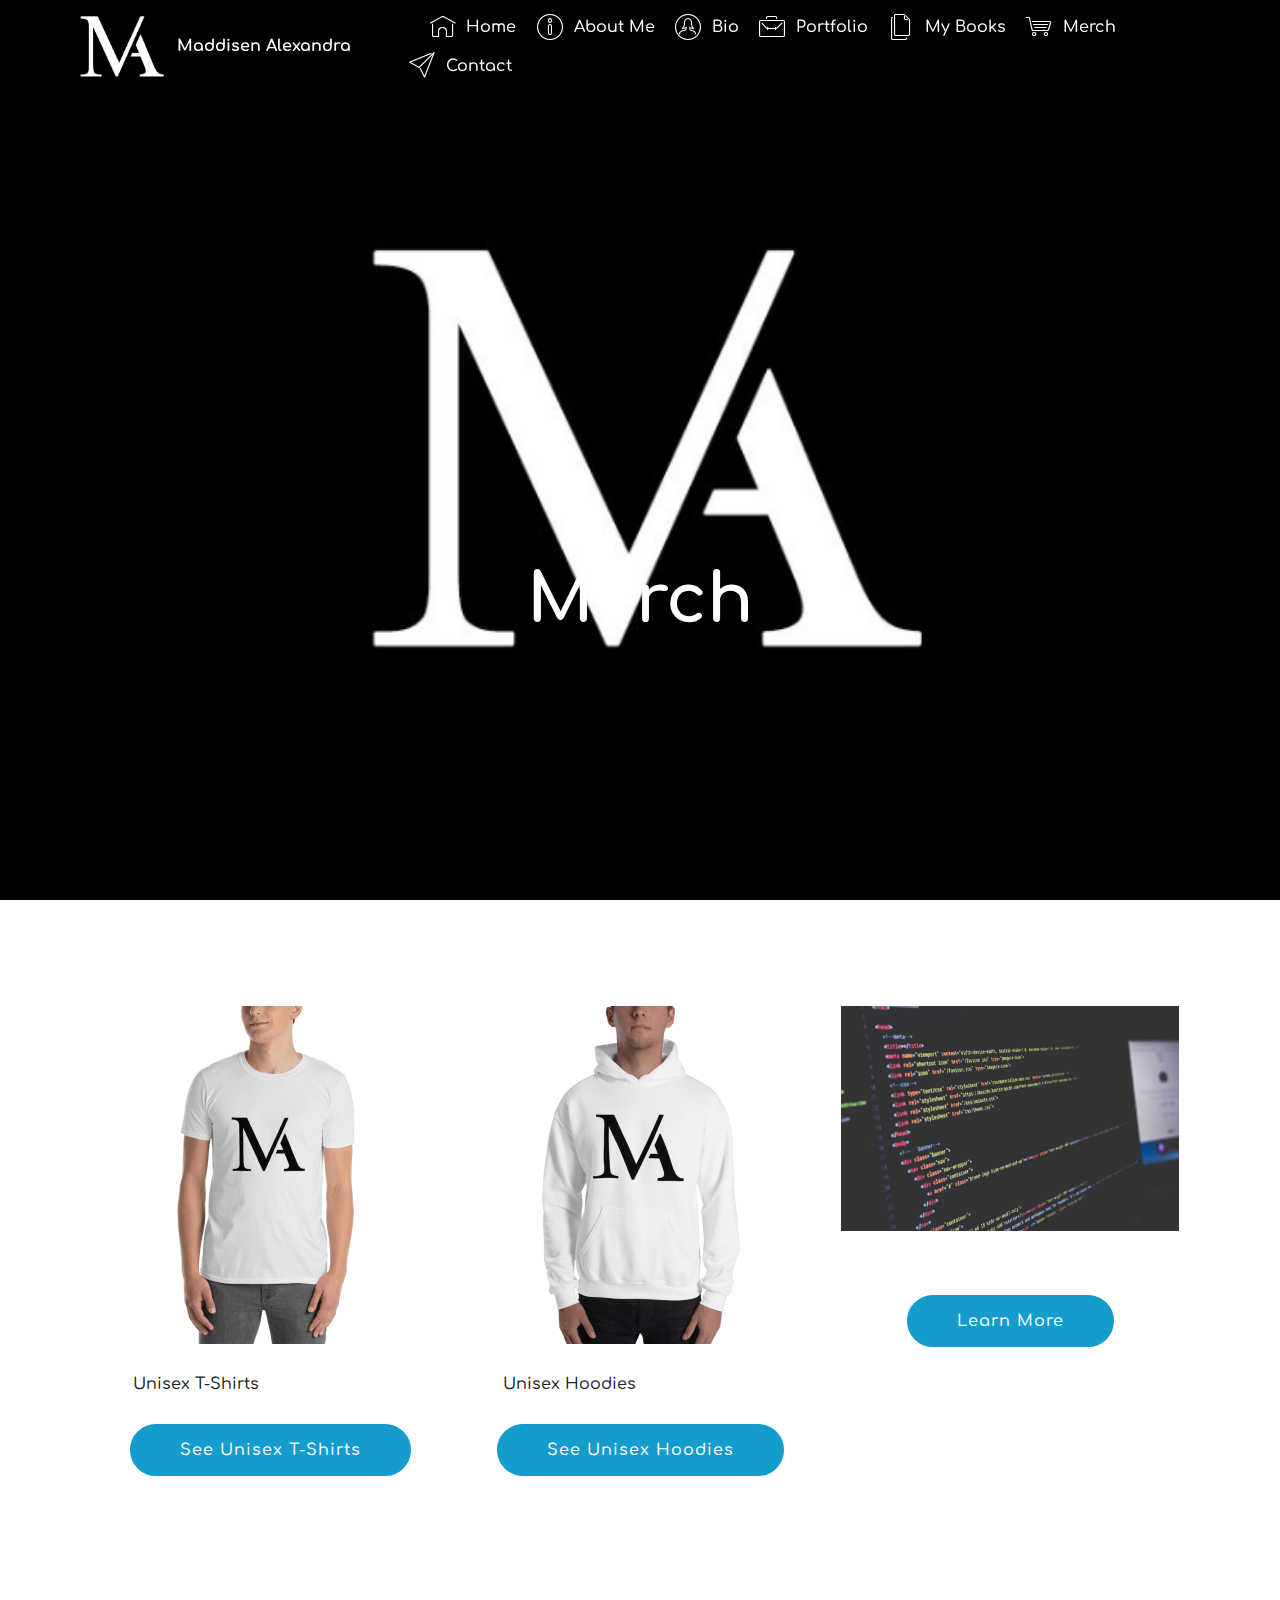
<file: page5.html>
<!DOCTYPE html>
<html >
<head>
  <!-- Site made with Mobirise Website Builder v4.8.1, https://mobirise.com -->
  <meta charset="UTF-8">
  <meta http-equiv="X-UA-Compatible" content="IE=edge">
  <meta name="generator" content="Mobirise v4.8.1, mobirise.com">
  <meta name="viewport" content="width=device-width, initial-scale=1, minimum-scale=1">
  <link rel="shortcut icon" href="assets/images/logo-black-128x93.png" type="image/x-icon">
  <meta name="description" content="Site Builder Description">
  <title>Merch</title>
  <link rel="stylesheet" href="assets/web/assets/mobirise-icons/mobirise-icons.css">
  <link rel="stylesheet" href="assets/tether/tether.min.css">
  <link rel="stylesheet" href="assets/bootstrap/css/bootstrap.min.css">
  <link rel="stylesheet" href="assets/bootstrap/css/bootstrap-grid.min.css">
  <link rel="stylesheet" href="assets/bootstrap/css/bootstrap-reboot.min.css">
  <link rel="stylesheet" href="assets/dropdown/css/style.css">
  <link rel="stylesheet" href="assets/theme/css/style.css">
  <link rel="stylesheet" href="assets/mobirise/css/mbr-additional.css" type="text/css">
  
  
  
</head>
<body>
  <section class="menu cid-qTkzRZLJNu" once="menu" id="menu1-d">

    

    <nav class="navbar navbar-expand beta-menu navbar-dropdown align-items-center navbar-fixed-top navbar-toggleable-sm bg-color transparent">
        <button class="navbar-toggler navbar-toggler-right" type="button" data-toggle="collapse" data-target="#navbarSupportedContent" aria-controls="navbarSupportedContent" aria-expanded="false" aria-label="Toggle navigation">
            <div class="hamburger">
                <span></span>
                <span></span>
                <span></span>
                <span></span>
            </div>
        </button>
        <div class="menu-logo">
            <div class="navbar-brand">
                <span class="navbar-logo">
                    <a href="index.html">
                         <img src="assets/images/logo-122x88.png" alt="Mobirise" title="" style="height: 3.8rem;">
                    </a>
                </span>
                <span class="navbar-caption-wrap"><a class="navbar-caption text-white display-4" href="index.html">Maddisen Alexandra</a></span>
            </div>
        </div>
        <div class="collapse navbar-collapse" id="navbarSupportedContent">
            <ul class="navbar-nav nav-dropdown nav-right" data-app-modern-menu="true"><li class="nav-item">
                    <a class="nav-link link text-white display-4" href="https://mobirise.com">
                        </a>
                </li>
                <li class="nav-item">
                    <a class="nav-link link text-white display-4" href="index.html"><span class="mbri-home mbr-iconfont mbr-iconfont-btn"></span>
                        Home</a>
                </li><li class="nav-item dropdown"><a class="nav-link link text-white display-4" href="page1.html" aria-expanded="false"><span class="mbri-info mbr-iconfont mbr-iconfont-btn"></span>
                        About Me</a></li><li class="nav-item"><a class="nav-link link text-white display-4" href="page2.html" aria-expanded="false"><span class="mbri-user2 mbr-iconfont mbr-iconfont-btn"></span>
                        Bio</a></li><li class="nav-item"><a class="nav-link link text-white display-4" href="page3.html" aria-expanded="false"><span class="mbri-briefcase mbr-iconfont mbr-iconfont-btn"></span>
                        Portfolio<br></a></li><li class="nav-item"><a class="nav-link link text-white display-4" href="page4.html" aria-expanded="false"><span class="mbri-pages mbr-iconfont mbr-iconfont-btn"></span>
                        My Books<br></a></li><li class="nav-item"><a class="nav-link link text-white display-4" href="https://mobirise.com" aria-expanded="false"><span class="mbri-shopping-cart mbr-iconfont mbr-iconfont-btn"></span>
                        Merch<br></a></li><li class="nav-item"><a class="nav-link link text-white display-4" href="https://mobirise.com" aria-expanded="false"><span class="mbri-paper-plane mbr-iconfont mbr-iconfont-btn"></span>Contact<br></a></li></ul>
            
        </div>
    </nav>
</section>

<section class="engine"><a href="https://mobiri.se/g">build a site for free</a></section><section class="cid-qXCcowlmWY mbr-fullscreen mbr-parallax-background" id="header2-j">

    

    

    <div class="container align-center">
        <div class="row justify-content-md-center">
            <div class="mbr-white col-md-10">
                <h1 class="mbr-section-title mbr-bold pb-3 mbr-fonts-style display-1"><br><br><br><br>Merch</h1>
                
                
                
            </div>
        </div>
    </div>
    
</section>

<section class="features3 cid-qXCcGTAOnr" id="features3-k">

    

    
    <div class="container">
        <div class="media-container-row">
            <div class="card p-3 col-12 col-md-6 col-lg-4">
                <div class="card-wrapper">
                    <div class="card-img">
                        <img src="assets/images/logo-black-mockup-front-mens-white-676x676.png" alt="Mobirise" title="">
                    </div>
                    <div class="card-box">
                        <h4 class="card-title mbr-fonts-style display-7">Unisex T-Shirts</h4>
                        
                    </div>
                    <div class="mbr-section-btn text-center"><a href="https://mobirise.com" class="btn btn-primary display-4">See Unisex T-Shirts</a></div>
                </div>
            </div>

            <div class="card p-3 col-12 col-md-6 col-lg-4">
                <div class="card-wrapper">
                    <div class="card-img">
                        <img src="assets/images/logo-black-mockup-front-mens-mens-white-676x676.png" alt="Mobirise" title="">
                    </div>
                    <div class="card-box">
                        <h4 class="card-title mbr-fonts-style display-7">Unisex Hoodies</h4>
                        
                    </div>
                    <div class="mbr-section-btn text-center"><a href="https://mobirise.com" class="btn btn-primary display-4">See Unisex Hoodies</a></div>
                </div>
            </div>

            <div class="card p-3 col-12 col-md-6 col-lg-4">
                <div class="card-wrapper">
                    <div class="card-img">
                        <img src="assets/images/03.jpg" alt="Mobirise">
                    </div>
                    <div class="card-box">
                        <h4 class="card-title mbr-fonts-style display-7"></h4>
                        
                    </div>
                    <div class="mbr-section-btn text-center">
                        <a href="https://mobirise.com" class="btn btn-primary display-4">
                            Learn More
                        </a>
                    </div>
                </div>
            </div>

            
        </div>
    </div>
</section>


  <script src="assets/web/assets/jquery/jquery.min.js"></script>
  <script src="assets/popper/popper.min.js"></script>
  <script src="assets/tether/tether.min.js"></script>
  <script src="assets/bootstrap/js/bootstrap.min.js"></script>
  <script src="assets/smoothscroll/smooth-scroll.js"></script>
  <script src="assets/dropdown/js/script.min.js"></script>
  <script src="assets/touchswipe/jquery.touch-swipe.min.js"></script>
  <script src="assets/parallax/jarallax.min.js"></script>
  <script src="assets/theme/js/script.js"></script>
  
  
</body>
</html>
</file>
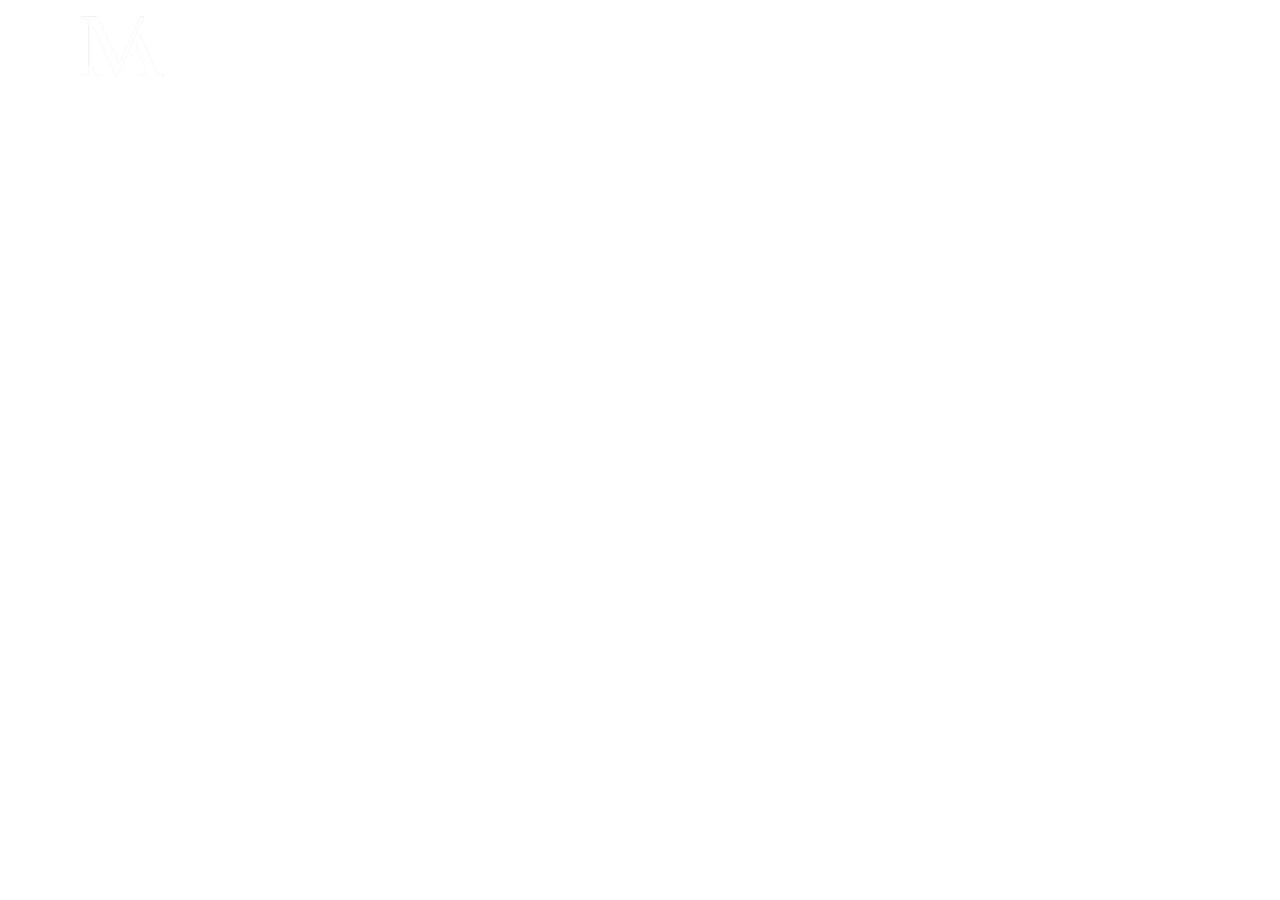
<file: page6.html>
<!DOCTYPE html>
<html >
<head>
  <!-- Site made with Mobirise Website Builder v4.8.1, https://mobirise.com -->
  <meta charset="UTF-8">
  <meta http-equiv="X-UA-Compatible" content="IE=edge">
  <meta name="generator" content="Mobirise v4.8.1, mobirise.com">
  <meta name="viewport" content="width=device-width, initial-scale=1, minimum-scale=1">
  <link rel="shortcut icon" href="assets/images/logo-black-128x93.png" type="image/x-icon">
  <meta name="description" content="Web Builder Description">
  <title>Contact</title>
  <link rel="stylesheet" href="assets/web/assets/mobirise-icons/mobirise-icons.css">
  <link rel="stylesheet" href="assets/tether/tether.min.css">
  <link rel="stylesheet" href="assets/bootstrap/css/bootstrap.min.css">
  <link rel="stylesheet" href="assets/bootstrap/css/bootstrap-grid.min.css">
  <link rel="stylesheet" href="assets/bootstrap/css/bootstrap-reboot.min.css">
  <link rel="stylesheet" href="assets/dropdown/css/style.css">
  <link rel="stylesheet" href="assets/theme/css/style.css">
  <link rel="stylesheet" href="assets/mobirise/css/mbr-additional.css" type="text/css">
  
  
  
</head>
<body>
  <section class="menu cid-qTkzRZLJNu" once="menu" id="menu1-e">

    

    <nav class="navbar navbar-expand beta-menu navbar-dropdown align-items-center navbar-fixed-top navbar-toggleable-sm bg-color transparent">
        <button class="navbar-toggler navbar-toggler-right" type="button" data-toggle="collapse" data-target="#navbarSupportedContent" aria-controls="navbarSupportedContent" aria-expanded="false" aria-label="Toggle navigation">
            <div class="hamburger">
                <span></span>
                <span></span>
                <span></span>
                <span></span>
            </div>
        </button>
        <div class="menu-logo">
            <div class="navbar-brand">
                <span class="navbar-logo">
                    <a href="index.html">
                         <img src="assets/images/logo-122x88.png" alt="Mobirise" title="" style="height: 3.8rem;">
                    </a>
                </span>
                <span class="navbar-caption-wrap"><a class="navbar-caption text-white display-4" href="index.html">Maddisen Alexandra</a></span>
            </div>
        </div>
        <div class="collapse navbar-collapse" id="navbarSupportedContent">
            <ul class="navbar-nav nav-dropdown nav-right" data-app-modern-menu="true"><li class="nav-item">
                    <a class="nav-link link text-white display-4" href="https://mobirise.com">
                        </a>
                </li>
                <li class="nav-item">
                    <a class="nav-link link text-white display-4" href="index.html"><span class="mbri-home mbr-iconfont mbr-iconfont-btn"></span>
                        Home</a>
                </li><li class="nav-item dropdown"><a class="nav-link link text-white display-4" href="page1.html" aria-expanded="false"><span class="mbri-info mbr-iconfont mbr-iconfont-btn"></span>
                        About Me</a></li><li class="nav-item"><a class="nav-link link text-white display-4" href="page2.html" aria-expanded="false"><span class="mbri-user2 mbr-iconfont mbr-iconfont-btn"></span>
                        Bio</a></li><li class="nav-item"><a class="nav-link link text-white display-4" href="page3.html" aria-expanded="false"><span class="mbri-briefcase mbr-iconfont mbr-iconfont-btn"></span>
                        Portfolio<br></a></li><li class="nav-item"><a class="nav-link link text-white display-4" href="page4.html" aria-expanded="false"><span class="mbri-pages mbr-iconfont mbr-iconfont-btn"></span>
                        My Books<br></a></li><li class="nav-item"><a class="nav-link link text-white display-4" href="https://mobirise.com" aria-expanded="false"><span class="mbri-shopping-cart mbr-iconfont mbr-iconfont-btn"></span>
                        Merch<br></a></li><li class="nav-item"><a class="nav-link link text-white display-4" href="https://mobirise.com" aria-expanded="false"><span class="mbri-paper-plane mbr-iconfont mbr-iconfont-btn"></span>Contact<br></a></li></ul>
            
        </div>
    </nav>
</section>


  <section class="engine"><a href="https://mobiri.se/d">website maker</a></section><script src="assets/web/assets/jquery/jquery.min.js"></script>
  <script src="assets/popper/popper.min.js"></script>
  <script src="assets/tether/tether.min.js"></script>
  <script src="assets/bootstrap/js/bootstrap.min.js"></script>
  <script src="assets/smoothscroll/smooth-scroll.js"></script>
  <script src="assets/dropdown/js/script.min.js"></script>
  <script src="assets/touchswipe/jquery.touch-swipe.min.js"></script>
  <script src="assets/theme/js/script.js"></script>
  
  
</body>
</html>
</file>
<file: assets/web/assets/mobirise-icons/mobirise-icons.css>
@font-face {
  font-family: 'MobiriseIcons';
  src:  url('mobirise-icons.eot?spat4u');
  src:  url('mobirise-icons.eot?spat4u#iefix') format('embedded-opentype'),
    url('mobirise-icons.ttf?spat4u') format('truetype'),
    url('mobirise-icons.woff?spat4u') format('woff'),
    url('mobirise-icons.svg?spat4u#MobiriseIcons') format('svg');
  font-weight: normal;
  font-style: normal;
}

[class^="mbri-"], [class*=" mbri-"] {
  /* use !important to prevent issues with browser extensions that change fonts */
  font-family: MobiriseIcons !important;
  speak: none;
  font-style: normal;
  font-weight: normal;
  font-variant: normal;
  text-transform: none;
  line-height: 1;

  /* Better Font Rendering =========== */
  -webkit-font-smoothing: antialiased;
  -moz-osx-font-smoothing: grayscale;
}

.mbri-add-submenu:before {
  content: "\e900";
}
.mbri-alert:before {
  content: "\e901";
}
.mbri-align-center:before {
  content: "\e902";
}
.mbri-align-justify:before {
  content: "\e903";
}
.mbri-align-left:before {
  content: "\e904";
}
.mbri-align-right:before {
  content: "\e905";
}
.mbri-android:before {
  content: "\e906";
}
.mbri-apple:before {
  content: "\e907";
}
.mbri-arrow-down:before {
  content: "\e908";
}
.mbri-arrow-next:before {
  content: "\e909";
}
.mbri-arrow-prev:before {
  content: "\e90a";
}
.mbri-arrow-up:before {
  content: "\e90b";
}
.mbri-bold:before {
  content: "\e90c";
}
.mbri-bookmark:before {
  content: "\e90d";
}
.mbri-bootstrap:before {
  content: "\e90e";
}
.mbri-briefcase:before {
  content: "\e90f";
}
.mbri-browse:before {
  content: "\e910";
}
.mbri-bulleted-list:before {
  content: "\e911";
}
.mbri-calendar:before {
  content: "\e912";
}
.mbri-camera:before {
  content: "\e913";
}
.mbri-cart-add:before {
  content: "\e914";
}
.mbri-cart-full:before {
  content: "\e915";
}
.mbri-cash:before {
  content: "\e916";
}
.mbri-change-style:before {
  content: "\e917";
}
.mbri-chat:before {
  content: "\e918";
}
.mbri-clock:before {
  content: "\e919";
}
.mbri-close:before {
  content: "\e91a";
}
.mbri-cloud:before {
  content: "\e91b";
}
.mbri-code:before {
  content: "\e91c";
}
.mbri-contact-form:before {
  content: "\e91d";
}
.mbri-credit-card:before {
  content: "\e91e";
}
.mbri-cursor-click:before {
  content: "\e91f";
}
.mbri-cust-feedback:before {
  content: "\e920";
}
.mbri-database:before {
  content: "\e921";
}
.mbri-delivery:before {
  content: "\e922";
}
.mbri-desktop:before {
  content: "\e923";
}
.mbri-devices:before {
  content: "\e924";
}
.mbri-down:before {
  content: "\e925";
}
.mbri-download:before {
  content: "\e989";
}
.mbri-drag-n-drop:before {
  content: "\e927";
}
.mbri-drag-n-drop2:before {
  content: "\e928";
}
.mbri-edit:before {
  content: "\e929";
}
.mbri-edit2:before {
  content: "\e92a";
}
.mbri-error:before {
  content: "\e92b";
}
.mbri-extension:before {
  content: "\e92c";
}
.mbri-features:before {
  content: "\e92d";
}
.mbri-file:before {
  content: "\e92e";
}
.mbri-flag:before {
  content: "\e92f";
}
.mbri-folder:before {
  content: "\e930";
}
.mbri-gift:before {
  content: "\e931";
}
.mbri-github:before {
  content: "\e932";
}
.mbri-globe:before {
  content: "\e933";
}
.mbri-globe-2:before {
  content: "\e934";
}
.mbri-growing-chart:before {
  content: "\e935";
}
.mbri-hearth:before {
  content: "\e936";
}
.mbri-help:before {
  content: "\e937";
}
.mbri-home:before {
  content: "\e938";
}
.mbri-hot-cup:before {
  content: "\e939";
}
.mbri-idea:before {
  content: "\e93a";
}
.mbri-image-gallery:before {
  content: "\e93b";
}
.mbri-image-slider:before {
  content: "\e93c";
}
.mbri-info:before {
  content: "\e93d";
}
.mbri-italic:before {
  content: "\e93e";
}
.mbri-key:before {
  content: "\e93f";
}
.mbri-laptop:before {
  content: "\e940";
}
.mbri-layers:before {
  content: "\e941";
}
.mbri-left-right:before {
  content: "\e942";
}
.mbri-left:before {
  content: "\e943";
}
.mbri-letter:before {
  content: "\e944";
}
.mbri-like:before {
  content: "\e945";
}
.mbri-link:before {
  content: "\e946";
}
.mbri-lock:before {
  content: "\e947";
}
.mbri-login:before {
  content: "\e948";
}
.mbri-logout:before {
  content: "\e949";
}
.mbri-magic-stick:before {
  content: "\e94a";
}
.mbri-map-pin:before {
  content: "\e94b";
}
.mbri-menu:before {
  content: "\e94c";
}
.mbri-mobile:before {
  content: "\e94d";
}
.mbri-mobile2:before {
  content: "\e94e";
}
.mbri-mobirise:before {
  content: "\e94f";
}
.mbri-more-horizontal:before {
  content: "\e950";
}
.mbri-more-vertical:before {
  content: "\e951";
}
.mbri-music:before {
  content: "\e952";
}
.mbri-new-file:before {
  content: "\e953";
}
.mbri-numbered-list:before {
  content: "\e954";
}
.mbri-opened-folder:before {
  content: "\e955";
}
.mbri-pages:before {
  content: "\e956";
}
.mbri-paper-plane:before {
  content: "\e957";
}
.mbri-paperclip:before {
  content: "\e958";
}
.mbri-photo:before {
  content: "\e959";
}
.mbri-photos:before {
  content: "\e95a";
}
.mbri-pin:before {
  content: "\e95b";
}
.mbri-play:before {
  content: "\e95c";
}
.mbri-plus:before {
  content: "\e95d";
}
.mbri-preview:before {
  content: "\e95e";
}
.mbri-print:before {
  content: "\e95f";
}
.mbri-protect:before {
  content: "\e960";
}
.mbri-question:before {
  content: "\e961";
}
.mbri-quote-left:before {
  content: "\e962";
}
.mbri-quote-right:before {
  content: "\e963";
}
.mbri-refresh:before {
  content: "\e964";
}
.mbri-responsive:before {
  content: "\e965";
}
.mbri-right:before {
  content: "\e966";
}
.mbri-rocket:before {
  content: "\e967";
}
.mbri-sad-face:before {
  content: "\e968";
}
.mbri-sale:before {
  content: "\e969";
}
.mbri-save:before {
  content: "\e96a";
}
.mbri-search:before {
  content: "\e96b";
}
.mbri-setting:before {
  content: "\e96c";
}
.mbri-setting2:before {
  content: "\e96d";
}
.mbri-setting3:before {
  content: "\e96e";
}
.mbri-share:before {
  content: "\e96f";
}
.mbri-shopping-bag:before {
  content: "\e970";
}
.mbri-shopping-basket:before {
  content: "\e971";
}
.mbri-shopping-cart:before {
  content: "\e972";
}
.mbri-sites:before {
  content: "\e973";
}
.mbri-smile-face:before {
  content: "\e974";
}
.mbri-speed:before {
  content: "\e975";
}
.mbri-star:before {
  content: "\e976";
}
.mbri-success:before {
  content: "\e977";
}
.mbri-sun:before {
  content: "\e978";
}
.mbri-sun2:before {
  content: "\e979";
}
.mbri-tablet:before {
  content: "\e97a";
}
.mbri-tablet-vertical:before {
  content: "\e97b";
}
.mbri-target:before {
  content: "\e97c";
}
.mbri-timer:before {
  content: "\e97d";
}
.mbri-to-ftp:before {
  content: "\e97e";
}
.mbri-to-local-drive:before {
  content: "\e97f";
}
.mbri-touch-swipe:before {
  content: "\e980";
}
.mbri-touch:before {
  content: "\e981";
}
.mbri-trash:before {
  content: "\e982";
}
.mbri-underline:before {
  content: "\e983";
}
.mbri-unlink:before {
  content: "\e984";
}
.mbri-unlock:before {
  content: "\e985";
}
.mbri-up-down:before {
  content: "\e986";
}
.mbri-up:before {
  content: "\e987";
}
.mbri-update:before {
  content: "\e988";
}
.mbri-upload:before {
 content: "\e926"; 
}
.mbri-user:before {
  content: "\e98a";
}
.mbri-user2:before {
  content: "\e98b";
}
.mbri-users:before {
  content: "\e98c";
}
.mbri-video:before {
  content: "\e98d";
}
.mbri-video-play:before {
  content: "\e98e";
}
.mbri-watch:before {
  content: "\e98f";
}
.mbri-website-theme:before {
  content: "\e990";
}
.mbri-wifi:before {
  content: "\e991";
}
.mbri-windows:before {
  content: "\e992";
}
.mbri-zoom-out:before {
  content: "\e993";
}
.mbri-redo:before {
  content: "\e994";
}
.mbri-undo:before {
  content: "\e995";
}
</file>
<file: assets/dropdown/css/style.css>
.navbar-dropdown {
  left: 0;
  padding: 0;
  position: absolute;
  right: 0;
  top: 0;
  transition: all 0.45s ease;
  z-index: 1030;
  background: #282828; }
  .navbar-dropdown .navbar-logo {
    margin-right: 0.8rem;
    transition: margin 0.3s ease-in-out;
    vertical-align: middle; }
    .navbar-dropdown .navbar-logo img {
      height: 3.125rem;
      transition: all 0.3s ease-in-out; }
    .navbar-dropdown .navbar-logo.mbr-iconfont {
      font-size: 3.125rem;
      line-height: 3.125rem; }
  .navbar-dropdown .navbar-caption {
    font-weight: 700;
    white-space: normal;
    vertical-align: -4px;
    line-height: 3.125rem !important; }
    .navbar-dropdown .navbar-caption, .navbar-dropdown .navbar-caption:hover {
      color: inherit;
      text-decoration: none; }
  .navbar-dropdown .mbr-iconfont + .navbar-caption {
    vertical-align: -1px; }
  .navbar-dropdown.navbar-fixed-top {
    position: fixed; }
  .navbar-dropdown .navbar-brand span {
    vertical-align: -4px; }
  .navbar-dropdown.bg-color.transparent {
    background: none; }
  .navbar-dropdown.navbar-short .navbar-brand {
    padding: 0.625rem 0; }
    .navbar-dropdown.navbar-short .navbar-brand span {
      vertical-align: -1px; }
  .navbar-dropdown.navbar-short .navbar-caption {
    line-height: 2.375rem !important;
    vertical-align: -2px; }
  .navbar-dropdown.navbar-short .navbar-logo {
    margin-right: 0.5rem; }
    .navbar-dropdown.navbar-short .navbar-logo img {
      height: 2.375rem; }
    .navbar-dropdown.navbar-short .navbar-logo.mbr-iconfont {
      font-size: 2.375rem;
      line-height: 2.375rem; }
  .navbar-dropdown.navbar-short .mbr-table-cell {
    height: 3.625rem; }
  .navbar-dropdown .navbar-close {
    left: 0.6875rem;
    position: fixed;
    top: 0.75rem;
    z-index: 1000; }
  .navbar-dropdown .hamburger-icon {
    content: "";
    display: inline-block;
    vertical-align: middle;
    width: 16px;
    -webkit-box-shadow: 0 -6px 0 1px #282828,0 0 0 1px #282828,0 6px 0 1px #282828;
    -moz-box-shadow: 0 -6px 0 1px #282828,0 0 0 1px #282828,0 6px 0 1px #282828;
    box-shadow: 0 -6px 0 1px #282828,0 0 0 1px #282828,0 6px 0 1px #282828; }

.dropdown-menu .dropdown-toggle[data-toggle="dropdown-submenu"]::after {
  border-bottom: 0.35em solid transparent;
  border-left: 0.35em solid;
  border-right: 0;
  border-top: 0.35em solid transparent;
  margin-left: 0.3rem; }

.dropdown-menu .dropdown-item:focus {
  outline: 0; }

.nav-dropdown {
  font-size: 0.75rem;
  font-weight: 500;
  height: auto !important; }
  .nav-dropdown .nav-btn {
    padding-left: 1rem; }
  .nav-dropdown .link {
    margin: .667em 1.667em;
    font-weight: 500;
    padding: 0;
    transition: color .2s ease-in-out; }
    .nav-dropdown .link.dropdown-toggle {
      margin-right: 2.583em; }
      .nav-dropdown .link.dropdown-toggle::after {
        margin-left: .25rem;
        border-top: 0.35em solid;
        border-right: 0.35em solid transparent;
        border-left: 0.35em solid transparent;
        border-bottom: 0; }
      .nav-dropdown .link.dropdown-toggle[aria-expanded="true"] {
        margin: 0;
        padding: 0.667em 3.263em  0.667em 1.667em; }
  .nav-dropdown .link::after,
  .nav-dropdown .dropdown-item::after {
    color: inherit; }
  .nav-dropdown .btn {
    font-size: 0.75rem;
    font-weight: 700;
    letter-spacing: 0;
    margin-bottom: 0;
    padding-left: 1.25rem;
    padding-right: 1.25rem; }
  .nav-dropdown .dropdown-menu {
    border-radius: 0;
    border: 0;
    left: 0;
    margin: 0;
    padding-bottom: 1.25rem;
    padding-top: 1.25rem;
    position: relative; }
  .nav-dropdown .dropdown-submenu {
    margin-left: 0.125rem;
    top: 0; }
  .nav-dropdown .dropdown-item {
    font-weight: 500;
    line-height: 2;
    padding: 0.3846em 4.615em 0.3846em 1.5385em;
    position: relative;
    transition: color .2s ease-in-out, background-color .2s ease-in-out; }
    .nav-dropdown .dropdown-item::after {
      margin-top: -0.3077em;
      position: absolute;
      right: 1.1538em;
      top: 50%; }
    .nav-dropdown .dropdown-item:focus, .nav-dropdown .dropdown-item:hover {
      background: none; }

@media (max-width: 767px) {
  .nav-dropdown.navbar-toggleable-sm {
    bottom: 0;
    display: none;
    left: 0;
    overflow-x: hidden;
    position: fixed;
    top: 0;
    transform: translateX(-100%);
    -ms-transform: translateX(-100%);
    -webkit-transform: translateX(-100%);
    width: 18.75rem;
    z-index: 999; } }
.nav-dropdown.navbar-toggleable-xl {
  bottom: 0;
  display: none;
  left: 0;
  overflow-x: hidden;
  position: fixed;
  top: 0;
  transform: translateX(-100%);
  -ms-transform: translateX(-100%);
  -webkit-transform: translateX(-100%);
  width: 18.75rem;
  z-index: 999; }

.nav-dropdown-sm {
  display: block !important;
  overflow-x: hidden;
  overflow: auto;
  padding-top: 3.875rem; }
  .nav-dropdown-sm::after {
    content: "";
    display: block;
    height: 3rem;
    width: 100%; }
  .nav-dropdown-sm.collapse.in ~ .navbar-close {
    display: block !important; }
  .nav-dropdown-sm.collapsing, .nav-dropdown-sm.collapse.in {
    transform: translateX(0);
    -ms-transform: translateX(0);
    -webkit-transform: translateX(0);
    transition: all 0.25s ease-out;
    -webkit-transition: all 0.25s ease-out;
    background: #282828; }
  .nav-dropdown-sm.collapsing[aria-expanded="false"] {
    transform: translateX(-100%);
    -ms-transform: translateX(-100%);
    -webkit-transform: translateX(-100%); }
  .nav-dropdown-sm .nav-item {
    display: block;
    margin-left: 0 !important;
    padding-left: 0; }
  .nav-dropdown-sm .link,
  .nav-dropdown-sm .dropdown-item {
    border-top: 1px dotted rgba(255, 255, 255, 0.1);
    font-size: 0.8125rem;
    line-height: 1.6;
    margin: 0 !important;
    padding: 0.875rem 2.4rem 0.875rem 1.5625rem !important;
    position: relative;
    white-space: normal; }
    .nav-dropdown-sm .link:focus, .nav-dropdown-sm .link:hover,
    .nav-dropdown-sm .dropdown-item:focus,
    .nav-dropdown-sm .dropdown-item:hover {
      background: rgba(0, 0, 0, 0.2) !important;
      color: #c0a375; }
  .nav-dropdown-sm .nav-btn {
    position: relative;
    padding: 1.5625rem 1.5625rem 0 1.5625rem; }
    .nav-dropdown-sm .nav-btn::before {
      border-top: 1px dotted rgba(255, 255, 255, 0.1);
      content: "";
      left: 0;
      position: absolute;
      top: 0;
      width: 100%; }
    .nav-dropdown-sm .nav-btn + .nav-btn {
      padding-top: 0.625rem; }
      .nav-dropdown-sm .nav-btn + .nav-btn::before {
        display: none; }
  .nav-dropdown-sm .btn {
    padding: 0.625rem 0; }
  .nav-dropdown-sm .dropdown-toggle[data-toggle="dropdown-submenu"]::after {
    margin-left: .25rem;
    border-top: 0.35em solid;
    border-right: 0.35em solid transparent;
    border-left: 0.35em solid transparent;
    border-bottom: 0; }
  .nav-dropdown-sm .dropdown-toggle[data-toggle="dropdown-submenu"][aria-expanded="true"]::after {
    border-top: 0;
    border-right: 0.35em solid transparent;
    border-left: 0.35em solid transparent;
    border-bottom: 0.35em solid; }
  .nav-dropdown-sm .dropdown-menu {
    margin: 0;
    padding: 0;
    position: relative;
    top: 0;
    left: 0;
    width: 100%;
    border: 0;
    float: none;
    border-radius: 0;
    background: none; }
  .nav-dropdown-sm .dropdown-submenu {
    left: 100%;
    margin-left: 0.125rem;
    margin-top: -1.25rem;
    top: 0; }

.navbar-toggleable-sm .nav-dropdown .dropdown-menu {
  position: absolute; }

.navbar-toggleable-sm .nav-dropdown .dropdown-submenu {
  left: 100%;
  margin-left: 0.125rem;
  margin-top: -1.25rem;
  top: 0; }

.navbar-toggleable-sm.opened .nav-dropdown .dropdown-menu {
  position: relative; }

.navbar-toggleable-sm.opened .nav-dropdown .dropdown-submenu {
  left: 0;
  margin-left: 00rem;
  margin-top: 0rem;
  top: 0; }

.is-builder .nav-dropdown.collapsing {
  transition: none !important; }

/*# sourceMappingURL=style.css.map */
</file>
<file: assets/socicon/css/styles.css>
@charset "UTF-8";

@font-face {
  font-family: "socicon";
  src:url("../fonts/socicon.eot");
  src:url("../fonts/socicon.eot?#iefix") format("embedded-opentype"),
    url("../fonts/socicon.woff") format("woff"),
    url("../fonts/socicon.ttf") format("truetype"),
    url("../fonts/socicon.svg#socicon") format("svg");
  font-weight: normal;
  font-style: normal;

}

[data-icon]:before {
  font-family: "socicon" !important;
  content: attr(data-icon);
  font-style: normal !important;
  font-weight: normal !important;
  font-variant: normal !important;
  text-transform: none !important;
  speak: none;
  line-height: 1;
  -webkit-font-smoothing: antialiased;
  -moz-osx-font-smoothing: grayscale;
}

[class^="socicon-"]:before,
[class*=" socicon-"]:before {
  font-family: "socicon" !important;
  font-style: normal !important;
  font-weight: normal !important;
  font-variant: normal !important;
  text-transform: none !important;
  speak: none;
  line-height: 1;
  -webkit-font-smoothing: antialiased;
  -moz-osx-font-smoothing: grayscale;
}

.socicon-modelmayhem:before {
  content: "\e000";
}
.socicon-mixcloud:before {
  content: "\e001";
}
.socicon-drupal:before {
  content: "\e002";
}
.socicon-swarm:before {
  content: "\e003";
}
.socicon-istock:before {
  content: "\e004";
}
.socicon-yammer:before {
  content: "\e005";
}
.socicon-ello:before {
  content: "\e006";
}
.socicon-stackoverflow:before {
  content: "\e007";
}
.socicon-persona:before {
  content: "\e008";
}
.socicon-triplej:before {
  content: "\e009";
}
.socicon-houzz:before {
  content: "\e00a";
}
.socicon-rss:before {
  content: "\e00b";
}
.socicon-paypal:before {
  content: "\e00c";
}
.socicon-odnoklassniki:before {
  content: "\e00d";
}
.socicon-airbnb:before {
  content: "\e00e";
}
.socicon-periscope:before {
  content: "\e00f";
}
.socicon-outlook:before {
  content: "\e010";
}
.socicon-coderwall:before {
  content: "\e011";
}
.socicon-tripadvisor:before {
  content: "\e012";
}
.socicon-appnet:before {
  content: "\e013";
}
.socicon-goodreads:before {
  content: "\e014";
}
.socicon-tripit:before {
  content: "\e015";
}
.socicon-lanyrd:before {
  content: "\e016";
}
.socicon-slideshare:before {
  content: "\e017";
}
.socicon-buffer:before {
  content: "\e018";
}
.socicon-disqus:before {
  content: "\e019";
}
.socicon-vkontakte:before {
  content: "\e01a";
}
.socicon-whatsapp:before {
  content: "\e01b";
}
.socicon-patreon:before {
  content: "\e01c";
}
.socicon-storehouse:before {
  content: "\e01d";
}
.socicon-pocket:before {
  content: "\e01e";
}
.socicon-mail:before {
  content: "\e01f";
}
.socicon-blogger:before {
  content: "\e020";
}
.socicon-technorati:before {
  content: "\e021";
}
.socicon-reddit:before {
  content: "\e022";
}
.socicon-dribbble:before {
  content: "\e023";
}
.socicon-stumbleupon:before {
  content: "\e024";
}
.socicon-digg:before {
  content: "\e025";
}
.socicon-envato:before {
  content: "\e026";
}
.socicon-behance:before {
  content: "\e027";
}
.socicon-delicious:before {
  content: "\e028";
}
.socicon-deviantart:before {
  content: "\e029";
}
.socicon-forrst:before {
  content: "\e02a";
}
.socicon-play:before {
  content: "\e02b";
}
.socicon-zerply:before {
  content: "\e02c";
}
.socicon-wikipedia:before {
  content: "\e02d";
}
.socicon-apple:before {
  content: "\e02e";
}
.socicon-flattr:before {
  content: "\e02f";
}
.socicon-github:before {
  content: "\e030";
}
.socicon-renren:before {
  content: "\e031";
}
.socicon-friendfeed:before {
  content: "\e032";
}
.socicon-newsvine:before {
  content: "\e033";
}
.socicon-identica:before {
  content: "\e034";
}
.socicon-bebo:before {
  content: "\e035";
}
.socicon-zynga:before {
  content: "\e036";
}
.socicon-steam:before {
  content: "\e037";
}
.socicon-xbox:before {
  content: "\e038";
}
.socicon-windows:before {
  content: "\e039";
}
.socicon-qq:before {
  content: "\e03a";
}
.socicon-douban:before {
  content: "\e03b";
}
.socicon-meetup:before {
  content: "\e03c";
}
.socicon-playstation:before {
  content: "\e03d";
}
.socicon-android:before {
  content: "\e03e";
}
.socicon-snapchat:before {
  content: "\e03f";
}
.socicon-twitter:before {
  content: "\e040";
}
.socicon-facebook:before {
  content: "\e041";
}
.socicon-googleplus:before {
  content: "\e042";
}
.socicon-pinterest:before {
  content: "\e043";
}
.socicon-foursquare:before {
  content: "\e044";
}
.socicon-yahoo:before {
  content: "\e045";
}
.socicon-skype:before {
  content: "\e046";
}
.socicon-yelp:before {
  content: "\e047";
}
.socicon-feedburner:before {
  content: "\e048";
}
.socicon-linkedin:before {
  content: "\e049";
}
.socicon-viadeo:before {
  content: "\e04a";
}
.socicon-xing:before {
  content: "\e04b";
}
.socicon-myspace:before {
  content: "\e04c";
}
.socicon-soundcloud:before {
  content: "\e04d";
}
.socicon-spotify:before {
  content: "\e04e";
}
.socicon-grooveshark:before {
  content: "\e04f";
}
.socicon-lastfm:before {
  content: "\e050";
}
.socicon-youtube:before {
  content: "\e051";
}
.socicon-vimeo:before {
  content: "\e052";
}
.socicon-dailymotion:before {
  content: "\e053";
}
.socicon-vine:before {
  content: "\e054";
}
.socicon-flickr:before {
  content: "\e055";
}
.socicon-500px:before {
  content: "\e056";
}
.socicon-wordpress:before {
  content: "\e058";
}
.socicon-tumblr:before {
  content: "\e059";
}
.socicon-twitch:before {
  content: "\e05a";
}
.socicon-8tracks:before {
  content: "\e05b";
}
.socicon-amazon:before {
  content: "\e05c";
}
.socicon-icq:before {
  content: "\e05d";
}
.socicon-smugmug:before {
  content: "\e05e";
}
.socicon-ravelry:before {
  content: "\e05f";
}
.socicon-weibo:before {
  content: "\e060";
}
.socicon-baidu:before {
  content: "\e061";
}
.socicon-angellist:before {
  content: "\e062";
}
.socicon-ebay:before {
  content: "\e063";
}
.socicon-imdb:before {
  content: "\e064";
}
.socicon-stayfriends:before {
  content: "\e065";
}
.socicon-residentadvisor:before {
  content: "\e066";
}
.socicon-google:before {
  content: "\e067";
}
.socicon-yandex:before {
  content: "\e068";
}
.socicon-sharethis:before {
  content: "\e069";
}
.socicon-bandcamp:before {
  content: "\e06a";
}
.socicon-itunes:before {
  content: "\e06b";
}
.socicon-deezer:before {
  content: "\e06c";
}
.socicon-telegram:before {
  content: "\e06e";
}
.socicon-openid:before {
  content: "\e06f";
}
.socicon-amplement:before {
  content: "\e070";
}
.socicon-viber:before {
  content: "\e071";
}
.socicon-zomato:before {
  content: "\e072";
}
.socicon-draugiem:before {
  content: "\e074";
}
.socicon-endomodo:before {
  content: "\e075";
}
.socicon-filmweb:before {
  content: "\e076";
}
.socicon-stackexchange:before {
  content: "\e077";
}
.socicon-wykop:before {
  content: "\e078";
}
.socicon-teamspeak:before {
  content: "\e079";
}
.socicon-teamviewer:before {
  content: "\e07a";
}
.socicon-ventrilo:before {
  content: "\e07b";
}
.socicon-younow:before {
  content: "\e07c";
}
.socicon-raidcall:before {
  content: "\e07d";
}
.socicon-mumble:before {
  content: "\e07e";
}
.socicon-medium:before {
  content: "\e06d";
}
.socicon-bebee:before {
  content: "\e07f";
}
.socicon-hitbox:before {
  content: "\e080";
}
.socicon-reverbnation:before {
  content: "\e081";
}
.socicon-formulr:before {
  content: "\e082";
}
.socicon-instagram:before {
  content: "\e057";
}
.socicon-battlenet:before {
  content: "\e083";
}
.socicon-chrome:before {
  content: "\e084";
}
.socicon-discord:before {
  content: "\e086";
}
.socicon-issuu:before {
  content: "\e087";
}
.socicon-macos:before {
  content: "\e088";
}
.socicon-firefox:before {
  content: "\e089";
}
.socicon-opera:before {
  content: "\e08d";
}
.socicon-keybase:before {
  content: "\e090";
}
.socicon-alliance:before {
  content: "\e091";
}
.socicon-livejournal:before {
  content: "\e092";
}
.socicon-googlephotos:before {
  content: "\e093";
}
.socicon-horde:before {
  content: "\e094";
}
.socicon-etsy:before {
  content: "\e095";
}
.socicon-zapier:before {
  content: "\e096";
}
.socicon-google-scholar:before {
  content: "\e097";
}
.socicon-researchgate:before {
  content: "\e098";
}
.socicon-wechat:before {
  content: "\e099";
}
.socicon-strava:before {
  content: "\e09a";
}
.socicon-line:before {
  content: "\e09b";
}
.socicon-lyft:before {
  content: "\e09c";
}
.socicon-uber:before {
  content: "\e09d";
}
.socicon-songkick:before {
  content: "\e09e";
}
.socicon-viewbug:before {
  content: "\e09f";
}
.socicon-googlegroups:before {
  content: "\e0a0";
}
.socicon-quora:before {
  content: "\e073";
}
.socicon-diablo:before {
  content: "\e085";
}
.socicon-blizzard:before {
  content: "\e0a1";
}
.socicon-hearthstone:before {
  content: "\e08b";
}
.socicon-heroes:before {
  content: "\e08a";
}
.socicon-overwatch:before {
  content: "\e08c";
}
.socicon-warcraft:before {
  content: "\e08e";
}
.socicon-starcraft:before {
  content: "\e08f";
}
.socicon-beam:before {
  content: "\e0a2";
}
.socicon-curse:before {
  content: "\e0a3";
}
.socicon-player:before {
  content: "\e0a4";
}
.socicon-streamjar:before {
  content: "\e0a5";
}
.socicon-nintendo:before {
  content: "\e0a6";
}
.socicon-hellocoton:before {
  content: "\e0a7";
}
</file>
<file: assets/theme/css/style.css>
/*!
 * Mobirise v4 theme (https://mobirise.com/)
 * Copyright 2017 Mobirise
 */
section {
  background-color: #eeeeee; }

section,
.container,
.container-fluid {
  position: relative;
  word-wrap: break-word; }

a.mbr-iconfont:hover {
  text-decoration: none; }

.article .lead p, .article .lead ul, .article .lead ol, .article .lead pre, .article .lead blockquote {
  margin-bottom: 0; }

a {
  font-style: normal;
  font-weight: 400;
  cursor: pointer; }
  a, a:hover {
    text-decoration: none; }

figure {
  margin-bottom: 0; }

body {
  color: #232323; }

h1, h2, h3, h4, h5, h6,
.h1, .h2, .h3, .h4, .h5, .h6,
.display-1, .display-2, .display-3, .display-4 {
  line-height: 1;
  word-break: break-word;
  word-wrap: break-word; }

b, strong {
  font-weight: bold; }

blockquote {
  padding: 10px 0 10px 20px;
  position: relative;
  border-left: 2px solid;
  border-color: #ff3366; }

input:-webkit-autofill, input:-webkit-autofill:hover, input:-webkit-autofill:focus, input:-webkit-autofill:active {
  transition-delay: 9999s;
  transition-property: background-color, color; }

textarea[type="hidden"] {
  display: none; }

body {
  position: relative; }

section {
  background-position: 50% 50%;
  background-repeat: no-repeat;
  background-size: cover; }
  section .mbr-background-video,
  section .mbr-background-video-preview {
    position: absolute;
    bottom: 0;
    left: 0;
    right: 0;
    top: 0; }

.hidden {
  visibility: hidden; }

.mbr-z-index20 {
  z-index: 20; }

/*! Base colors */
.mbr-white {
  color: #ffffff; }

.mbr-black {
  color: #000000; }

.mbr-bg-white {
  background-color: #ffffff; }

.mbr-bg-black {
  background-color: #000000; }

/*! Text-aligns */
.align-left {
  text-align: left; }

.align-center {
  text-align: center; }

.align-right {
  text-align: right; }

@media (max-width: 767px) {
  .align-left, .align-center, .align-right, .mbr-section-btn, .mbr-section-title {
    text-align: center; } }
/*! Font-weight  */
.mbr-light {
  font-weight: 300; }

.mbr-regular {
  font-weight: 400; }

.mbr-semibold {
  font-weight: 500; }

.mbr-bold {
  font-weight: 700; }

/*! Media  */
.media-size-item {
  -webkit-flex: 1 1 auto;
  -moz-flex: 1 1 auto;
  -ms-flex: 1 1 auto;
  -o-flex: 1 1 auto;
  flex: 1 1 auto; }

.media-content {
  -webkit-flex-basis: 100%;
  flex-basis: 100%; }

.media-container-row {
  display: -ms-flexbox;
  display: -webkit-flex;
  display: flex;
  -webkit-flex-direction: row;
  -ms-flex-direction: row;
  flex-direction: row;
  -webkit-flex-wrap: wrap;
  -ms-flex-wrap: wrap;
  flex-wrap: wrap;
  -webkit-justify-content: center;
  -ms-flex-pack: center;
  justify-content: center;
  -webkit-align-content: center;
  -ms-flex-line-pack: center;
  align-content: center;
  -webkit-align-items: start;
  -ms-flex-align: start;
  align-items: start; }
  .media-container-row .media-size-item {
    width: 400px; }

.media-container-column {
  display: -ms-flexbox;
  display: -webkit-flex;
  display: flex;
  -webkit-flex-direction: column;
  -ms-flex-direction: column;
  flex-direction: column;
  -webkit-flex-wrap: wrap;
  -ms-flex-wrap: wrap;
  flex-wrap: wrap;
  -webkit-justify-content: center;
  -ms-flex-pack: center;
  justify-content: center;
  -webkit-align-content: center;
  -ms-flex-line-pack: center;
  align-content: center;
  -webkit-align-items: stretch;
  -ms-flex-align: stretch;
  align-items: stretch; }
  .media-container-column > * {
    width: 100%; }

@media (min-width: 992px) {
  .media-container-row {
    -webkit-flex-wrap: nowrap;
    -ms-flex-wrap: nowrap;
    flex-wrap: nowrap; } }
figure {
  overflow: hidden; }

figure[mbr-media-size] {
  transition: width 0.1s; }

.mbr-figure img, .mbr-figure iframe {
  display: block;
  width: 100%; }

.card {
  background-color: transparent;
  border: none; }

.card-img {
  text-align: center;
  flex-shrink: 0; }

.media {
  max-width: 100%;
  margin: 0 auto; }

.mbr-figure {
  -ms-flex-item-align: center;
  -ms-grid-row-align: center;
  -webkit-align-self: center;
  align-self: center; }

.media-container > div {
  max-width: 100%; }

.mbr-figure img, .card-img img {
  width: 100%; }

@media (max-width: 991px) {
  .media-size-item {
    width: auto !important; }

  .media {
    width: auto; }

  .mbr-figure {
    width: 100% !important; } }
/*! Buttons */
.mbr-section-btn {
  margin-left: -.25rem;
  margin-right: -.25rem;
  font-size: 0; }

nav .mbr-section-btn {
  margin-left: 0rem;
  margin-right: 0rem; }

/*! Btn icon margin */
.btn .mbr-iconfont, .btn.btn-sm .mbr-iconfont {
  cursor: pointer;
  margin-right: 0.5rem; }

.btn.btn-md .mbr-iconfont, .btn.btn-md .mbr-iconfont {
  margin-right: 0.8rem; }

.mbr-regular {
  font-weight: 400; }

.mbr-semibold {
  font-weight: 500; }

.mbr-bold {
  font-weight: 700; }

[type="submit"] {
  -webkit-appearance: none; }

/*! Full-screen */
.mbr-fullscreen .mbr-overlay {
  min-height: 100vh; }

.mbr-fullscreen {
  display: flex;
  display: -webkit-flex;
  display: -moz-flex;
  display: -ms-flex;
  display: -o-flex;
  align-items: center;
  -webkit-align-items: center;
  min-height: 100vh;
  padding-top: 3rem;
  padding-bottom: 3rem; }

/*! Map */
.map {
  height: 25rem;
  position: relative; }
  .map iframe {
    width: 100%;
    height: 100%; }

/* Form */
.form-asterisk {
  font-family: initial;
  position: absolute;
  top: -2px;
  font-weight: normal; }

/*! Scroll to top arrow */
.mbr-arrow-up {
  bottom: 25px;
  right: 90px;
  position: fixed;
  text-align: right;
  z-index: 5000;
  color: #ffffff;
  font-size: 32px;
  transform: rotate(180deg);
  -webkit-transform: rotate(180deg); }

.mbr-arrow-up a {
  background: rgba(0, 0, 0, 0.2);
  border-radius: 3px;
  color: #fff;
  display: inline-block;
  height: 60px;
  width: 60px;
  outline-style: none !important;
  position: relative;
  text-decoration: none;
  transition: all .3s ease-in-out;
  cursor: pointer;
  text-align: center; }
  .mbr-arrow-up a:hover {
    background-color: rgba(0, 0, 0, 0.4); }
  .mbr-arrow-up a i {
    line-height: 60px; }

.mbr-arrow-up-icon {
  display: block;
  color: #fff; }

.mbr-arrow-up-icon::before {
  content: "\203a";
  display: inline-block;
  font-family: serif;
  font-size: 32px;
  line-height: 1;
  font-style: normal;
  position: relative;
  top: 6px;
  left: -4px;
  -webkit-transform: rotate(-90deg);
  transform: rotate(-90deg); }

/*! Arrow Down */
.mbr-arrow {
  position: absolute;
  bottom: 45px;
  left: 50%;
  width: 60px;
  height: 60px;
  cursor: pointer;
  background-color: rgba(80, 80, 80, 0.5);
  border-radius: 50%;
  -webkit-transform: translateX(-50%);
  transform: translateX(-50%); }
  .mbr-arrow > a {
    display: inline-block;
    text-decoration: none;
    outline-style: none;
    -webkit-animation: arrowdown 1.7s ease-in-out infinite;
    animation: arrowdown 1.7s ease-in-out infinite; }
    .mbr-arrow > a > i {
      position: absolute;
      top: -2px;
      left: 15px;
      font-size: 2rem; }

@keyframes arrowdown {
  0% {
    transform: translateY(0px);
    -webkit-transform: translateY(0px); }
  50% {
    transform: translateY(-5px);
    -webkit-transform: translateY(-5px); }
  100% {
    transform: translateY(0px);
    -webkit-transform: translateY(0px); } }
@-webkit-keyframes arrowdown {
  0% {
    transform: translateY(0px);
    -webkit-transform: translateY(0px); }
  50% {
    transform: translateY(-5px);
    -webkit-transform: translateY(-5px); }
  100% {
    transform: translateY(0px);
    -webkit-transform: translateY(0px); } }
@media (max-width: 500px) {
  .mbr-arrow-up {
    left: 50%;
    right: auto;
    transform: translateX(-50%) rotate(180deg);
    -webkit-transform: translateX(-50%) rotate(180deg); } }
/*Gradients animation*/
@keyframes gradient-animation {
  from {
    background-position: 0% 100%;
    animation-timing-function: ease-in-out; }
  to {
    background-position: 100% 0%;
    animation-timing-function: ease-in-out; } }
@-webkit-keyframes gradient-animation {
  from {
    background-position: 0% 100%;
    animation-timing-function: ease-in-out; }
  to {
    background-position: 100% 0%;
    animation-timing-function: ease-in-out; } }
.bg-gradient {
  background-size: 200% 200%;
  animation: gradient-animation 5s infinite alternate;
  -webkit-animation: gradient-animation 5s infinite alternate; }

.menu .navbar-brand {
  display: -webkit-flex; }
  .menu .navbar-brand span {
    display: flex;
    display: -webkit-flex; }
  .menu .navbar-brand .navbar-caption-wrap {
    display: -webkit-flex; }
  .menu .navbar-brand .navbar-logo img {
    display: -webkit-flex; }
@media (min-width: 768px) and (max-width: 991px) {
  .menu .navbar-toggleable-sm .navbar-nav {
    display: -webkit-box;
    display: -webkit-flex;
    display: -ms-flexbox; } }
@media (min-width: 992px) {
  .menu .navbar-nav.nav-dropdown {
    display: -webkit-flex; }
  .menu .navbar-toggleable-sm .navbar-collapse {
    display: -webkit-flex !important; } }

/*# sourceMappingURL=style.css.map */
.engine {
	position: absolute;
	text-indent: -2400px;
	text-align: center;
	padding: 0;
	top: 0;
	left: -2400px;
}
</file>
<file: assets/mobirise/css/mbr-additional.css>
@import url(https://fonts.googleapis.com/css?family=Comfortaa:300,400,700);





body {
  font-style: normal;
  line-height: 1.5;
}
.mbr-section-title {
  font-style: normal;
  line-height: 1.2;
}
.mbr-section-subtitle {
  line-height: 1.3;
}
.mbr-text {
  font-style: normal;
  line-height: 1.6;
}
.display-1 {
  font-family: 'Comfortaa', display;
  font-size: 4.25rem;
}
.display-1 > .mbr-iconfont {
  font-size: 6.8rem;
}
.display-2 {
  font-family: 'Comfortaa', display;
  font-size: 3rem;
}
.display-2 > .mbr-iconfont {
  font-size: 4.8rem;
}
.display-4 {
  font-family: 'Comfortaa', display;
  font-size: 1rem;
}
.display-4 > .mbr-iconfont {
  font-size: 1.6rem;
}
.display-5 {
  font-family: 'Comfortaa', display;
  font-size: 1.5rem;
}
.display-5 > .mbr-iconfont {
  font-size: 2.4rem;
}
.display-7 {
  font-family: 'Comfortaa', display;
  font-size: 1rem;
}
.display-7 > .mbr-iconfont {
  font-size: 1.6rem;
}
/* ---- Fluid typography for mobile devices ---- */
/* 1.4 - font scale ratio ( bootstrap == 1.42857 ) */
/* 100vw - current viewport width */
/* (48 - 20)  48 == 48rem == 768px, 20 == 20rem == 320px(minimal supported viewport) */
/* 0.65 - min scale variable, may vary */
@media (max-width: 768px) {
  .display-1 {
    font-size: 3.4rem;
    font-size: calc( 2.1374999999999997rem + (4.25 - 2.1374999999999997) * ((100vw - 20rem) / (48 - 20)));
    line-height: calc( 1.4 * (2.1374999999999997rem + (4.25 - 2.1374999999999997) * ((100vw - 20rem) / (48 - 20))));
  }
  .display-2 {
    font-size: 2.4rem;
    font-size: calc( 1.7rem + (3 - 1.7) * ((100vw - 20rem) / (48 - 20)));
    line-height: calc( 1.4 * (1.7rem + (3 - 1.7) * ((100vw - 20rem) / (48 - 20))));
  }
  .display-4 {
    font-size: 0.8rem;
    font-size: calc( 1rem + (1 - 1) * ((100vw - 20rem) / (48 - 20)));
    line-height: calc( 1.4 * (1rem + (1 - 1) * ((100vw - 20rem) / (48 - 20))));
  }
  .display-5 {
    font-size: 1.2rem;
    font-size: calc( 1.175rem + (1.5 - 1.175) * ((100vw - 20rem) / (48 - 20)));
    line-height: calc( 1.4 * (1.175rem + (1.5 - 1.175) * ((100vw - 20rem) / (48 - 20))));
  }
}
/* Buttons */
.btn {
  font-weight: 500;
  border-width: 2px;
  font-style: normal;
  letter-spacing: 1px;
  margin: .4rem .8rem;
  white-space: normal;
  -webkit-transition: all 0.3s ease-in-out;
  -moz-transition: all 0.3s ease-in-out;
  transition: all 0.3s ease-in-out;
  padding: 1rem 3rem;
  border-radius: 3px;
  display: inline-flex;
  align-items: center;
  justify-content: center;
  word-break: break-word;
}
.btn-sm {
  font-weight: 500;
  letter-spacing: 1px;
  -webkit-transition: all 0.3s ease-in-out;
  -moz-transition: all 0.3s ease-in-out;
  transition: all 0.3s ease-in-out;
  padding: 0.6rem 1.5rem;
  border-radius: 3px;
}
.btn-md {
  font-weight: 500;
  letter-spacing: 1px;
  margin: .4rem .8rem !important;
  -webkit-transition: all 0.3s ease-in-out;
  -moz-transition: all 0.3s ease-in-out;
  transition: all 0.3s ease-in-out;
  padding: 1rem 3rem;
  border-radius: 3px;
}
.btn-lg {
  font-weight: 500;
  letter-spacing: 1px;
  margin: .4rem .8rem !important;
  -webkit-transition: all 0.3s ease-in-out;
  -moz-transition: all 0.3s ease-in-out;
  transition: all 0.3s ease-in-out;
  padding: 1.2rem 3.2rem;
  border-radius: 3px;
}
.bg-primary {
  background-color: #149dcc !important;
}
.bg-success {
  background-color: #f7ed4a !important;
}
.bg-info {
  background-color: #82786e !important;
}
.bg-warning {
  background-color: #879a9f !important;
}
.bg-danger {
  background-color: #b1a374 !important;
}
.btn-primary,
.btn-primary:active {
  background-color: #149dcc !important;
  border-color: #149dcc !important;
  color: #ffffff !important;
}
.btn-primary:hover,
.btn-primary:focus,
.btn-primary.focus,
.btn-primary.active {
  color: #ffffff !important;
  background-color: #0d6786 !important;
  border-color: #0d6786 !important;
}
.btn-primary.disabled,
.btn-primary:disabled {
  color: #ffffff !important;
  background-color: #0d6786 !important;
  border-color: #0d6786 !important;
}
.btn-secondary,
.btn-secondary:active {
  background-color: #ff3366 !important;
  border-color: #ff3366 !important;
  color: #ffffff !important;
}
.btn-secondary:hover,
.btn-secondary:focus,
.btn-secondary.focus,
.btn-secondary.active {
  color: #ffffff !important;
  background-color: #e50039 !important;
  border-color: #e50039 !important;
}
.btn-secondary.disabled,
.btn-secondary:disabled {
  color: #ffffff !important;
  background-color: #e50039 !important;
  border-color: #e50039 !important;
}
.btn-info,
.btn-info:active {
  background-color: #82786e !important;
  border-color: #82786e !important;
  color: #ffffff !important;
}
.btn-info:hover,
.btn-info:focus,
.btn-info.focus,
.btn-info.active {
  color: #ffffff !important;
  background-color: #59524b !important;
  border-color: #59524b !important;
}
.btn-info.disabled,
.btn-info:disabled {
  color: #ffffff !important;
  background-color: #59524b !important;
  border-color: #59524b !important;
}
.btn-success,
.btn-success:active {
  background-color: #f7ed4a !important;
  border-color: #f7ed4a !important;
  color: #3f3c03 !important;
}
.btn-success:hover,
.btn-success:focus,
.btn-success.focus,
.btn-success.active {
  color: #3f3c03 !important;
  background-color: #eadd0a !important;
  border-color: #eadd0a !important;
}
.btn-success.disabled,
.btn-success:disabled {
  color: #3f3c03 !important;
  background-color: #eadd0a !important;
  border-color: #eadd0a !important;
}
.btn-warning,
.btn-warning:active {
  background-color: #879a9f !important;
  border-color: #879a9f !important;
  color: #ffffff !important;
}
.btn-warning:hover,
.btn-warning:focus,
.btn-warning.focus,
.btn-warning.active {
  color: #ffffff !important;
  background-color: #617479 !important;
  border-color: #617479 !important;
}
.btn-warning.disabled,
.btn-warning:disabled {
  color: #ffffff !important;
  background-color: #617479 !important;
  border-color: #617479 !important;
}
.btn-danger,
.btn-danger:active {
  background-color: #b1a374 !important;
  border-color: #b1a374 !important;
  color: #ffffff !important;
}
.btn-danger:hover,
.btn-danger:focus,
.btn-danger.focus,
.btn-danger.active {
  color: #ffffff !important;
  background-color: #8b7d4e !important;
  border-color: #8b7d4e !important;
}
.btn-danger.disabled,
.btn-danger:disabled {
  color: #ffffff !important;
  background-color: #8b7d4e !important;
  border-color: #8b7d4e !important;
}
.btn-white {
  color: #333333 !important;
}
.btn-white,
.btn-white:active {
  background-color: #ffffff !important;
  border-color: #ffffff !important;
  color: #808080 !important;
}
.btn-white:hover,
.btn-white:focus,
.btn-white.focus,
.btn-white.active {
  color: #808080 !important;
  background-color: #d9d9d9 !important;
  border-color: #d9d9d9 !important;
}
.btn-white.disabled,
.btn-white:disabled {
  color: #808080 !important;
  background-color: #d9d9d9 !important;
  border-color: #d9d9d9 !important;
}
.btn-black,
.btn-black:active {
  background-color: #333333 !important;
  border-color: #333333 !important;
  color: #ffffff !important;
}
.btn-black:hover,
.btn-black:focus,
.btn-black.focus,
.btn-black.active {
  color: #ffffff !important;
  background-color: #0d0d0d !important;
  border-color: #0d0d0d !important;
}
.btn-black.disabled,
.btn-black:disabled {
  color: #ffffff !important;
  background-color: #0d0d0d !important;
  border-color: #0d0d0d !important;
}
.btn-primary-outline,
.btn-primary-outline:active {
  background: none;
  border-color: #0b566f;
  color: #0b566f;
}
.btn-primary-outline:hover,
.btn-primary-outline:focus,
.btn-primary-outline.focus,
.btn-primary-outline.active {
  color: #ffffff;
  background-color: #149dcc;
  border-color: #149dcc;
}
.btn-primary-outline.disabled,
.btn-primary-outline:disabled {
  color: #ffffff !important;
  background-color: #149dcc !important;
  border-color: #149dcc !important;
}
.btn-secondary-outline,
.btn-secondary-outline:active {
  background: none;
  border-color: #cc0033;
  color: #cc0033;
}
.btn-secondary-outline:hover,
.btn-secondary-outline:focus,
.btn-secondary-outline.focus,
.btn-secondary-outline.active {
  color: #ffffff;
  background-color: #ff3366;
  border-color: #ff3366;
}
.btn-secondary-outline.disabled,
.btn-secondary-outline:disabled {
  color: #ffffff !important;
  background-color: #ff3366 !important;
  border-color: #ff3366 !important;
}
.btn-info-outline,
.btn-info-outline:active {
  background: none;
  border-color: #4b453f;
  color: #4b453f;
}
.btn-info-outline:hover,
.btn-info-outline:focus,
.btn-info-outline.focus,
.btn-info-outline.active {
  color: #ffffff;
  background-color: #82786e;
  border-color: #82786e;
}
.btn-info-outline.disabled,
.btn-info-outline:disabled {
  color: #ffffff !important;
  background-color: #82786e !important;
  border-color: #82786e !important;
}
.btn-success-outline,
.btn-success-outline:active {
  background: none;
  border-color: #d2c609;
  color: #d2c609;
}
.btn-success-outline:hover,
.btn-success-outline:focus,
.btn-success-outline.focus,
.btn-success-outline.active {
  color: #3f3c03;
  background-color: #f7ed4a;
  border-color: #f7ed4a;
}
.btn-success-outline.disabled,
.btn-success-outline:disabled {
  color: #3f3c03 !important;
  background-color: #f7ed4a !important;
  border-color: #f7ed4a !important;
}
.btn-warning-outline,
.btn-warning-outline:active {
  background: none;
  border-color: #55666b;
  color: #55666b;
}
.btn-warning-outline:hover,
.btn-warning-outline:focus,
.btn-warning-outline.focus,
.btn-warning-outline.active {
  color: #ffffff;
  background-color: #879a9f;
  border-color: #879a9f;
}
.btn-warning-outline.disabled,
.btn-warning-outline:disabled {
  color: #ffffff !important;
  background-color: #879a9f !important;
  border-color: #879a9f !important;
}
.btn-danger-outline,
.btn-danger-outline:active {
  background: none;
  border-color: #7a6e45;
  color: #7a6e45;
}
.btn-danger-outline:hover,
.btn-danger-outline:focus,
.btn-danger-outline.focus,
.btn-danger-outline.active {
  color: #ffffff;
  background-color: #b1a374;
  border-color: #b1a374;
}
.btn-danger-outline.disabled,
.btn-danger-outline:disabled {
  color: #ffffff !important;
  background-color: #b1a374 !important;
  border-color: #b1a374 !important;
}
.btn-black-outline,
.btn-black-outline:active {
  background: none;
  border-color: #000000;
  color: #000000;
}
.btn-black-outline:hover,
.btn-black-outline:focus,
.btn-black-outline.focus,
.btn-black-outline.active {
  color: #ffffff;
  background-color: #333333;
  border-color: #333333;
}
.btn-black-outline.disabled,
.btn-black-outline:disabled {
  color: #ffffff !important;
  background-color: #333333 !important;
  border-color: #333333 !important;
}
.btn-white-outline,
.btn-white-outline:active,
.btn-white-outline.active {
  background: none;
  border-color: #ffffff;
  color: #ffffff;
}
.btn-white-outline:hover,
.btn-white-outline:focus,
.btn-white-outline.focus {
  color: #333333;
  background-color: #ffffff;
  border-color: #ffffff;
}
.text-primary {
  color: #149dcc !important;
}
.text-secondary {
  color: #ff3366 !important;
}
.text-success {
  color: #f7ed4a !important;
}
.text-info {
  color: #82786e !important;
}
.text-warning {
  color: #879a9f !important;
}
.text-danger {
  color: #b1a374 !important;
}
.text-white {
  color: #ffffff !important;
}
.text-black {
  color: #000000 !important;
}
a.text-primary:hover,
a.text-primary:focus {
  color: #0b566f !important;
}
a.text-secondary:hover,
a.text-secondary:focus {
  color: #cc0033 !important;
}
a.text-success:hover,
a.text-success:focus {
  color: #d2c609 !important;
}
a.text-info:hover,
a.text-info:focus {
  color: #4b453f !important;
}
a.text-warning:hover,
a.text-warning:focus {
  color: #55666b !important;
}
a.text-danger:hover,
a.text-danger:focus {
  color: #7a6e45 !important;
}
a.text-white:hover,
a.text-white:focus {
  color: #b3b3b3 !important;
}
a.text-black:hover,
a.text-black:focus {
  color: #4d4d4d !important;
}
.alert-success {
  background-color: #70c770;
}
.alert-info {
  background-color: #82786e;
}
.alert-warning {
  background-color: #879a9f;
}
.alert-danger {
  background-color: #b1a374;
}
.mbr-section-btn a.btn:not(.btn-form) {
  border-radius: 100px;
}
.mbr-section-btn a.btn:not(.btn-form):hover,
.mbr-section-btn a.btn:not(.btn-form):focus {
  box-shadow: none !important;
}
.mbr-section-btn a.btn:not(.btn-form):hover,
.mbr-section-btn a.btn:not(.btn-form):focus {
  box-shadow: 0 10px 40px 0 rgba(0, 0, 0, 0.2) !important;
  -webkit-box-shadow: 0 10px 40px 0 rgba(0, 0, 0, 0.2) !important;
}
.mbr-gallery-filter li a {
  border-radius: 100px !important;
}
.mbr-gallery-filter li.active .btn {
  background-color: #149dcc;
  border-color: #149dcc;
  color: #ffffff;
}
.mbr-gallery-filter li.active .btn:focus {
  box-shadow: none;
}
.nav-tabs .nav-link {
  border-radius: 100px !important;
}
.btn-form {
  border-radius: 0;
}
.btn-form:hover {
  cursor: pointer;
}
a,
a:hover {
  color: #149dcc;
}
.mbr-plan-header.bg-primary .mbr-plan-subtitle,
.mbr-plan-header.bg-primary .mbr-plan-price-desc {
  color: #b4e6f8;
}
.mbr-plan-header.bg-success .mbr-plan-subtitle,
.mbr-plan-header.bg-success .mbr-plan-price-desc {
  color: #ffffff;
}
.mbr-plan-header.bg-info .mbr-plan-subtitle,
.mbr-plan-header.bg-info .mbr-plan-price-desc {
  color: #beb8b2;
}
.mbr-plan-header.bg-warning .mbr-plan-subtitle,
.mbr-plan-header.bg-warning .mbr-plan-price-desc {
  color: #ced6d8;
}
.mbr-plan-header.bg-danger .mbr-plan-subtitle,
.mbr-plan-header.bg-danger .mbr-plan-price-desc {
  color: #dfd9c6;
}
/* Scroll to top button*/
.scrollToTop_wraper {
  display: none;
}
#scrollToTop a i:before {
  content: '';
  position: absolute;
  height: 40%;
  top: 25%;
  background: #fff;
  width: 2px;
  left: calc(50% - 1px);
}
#scrollToTop a i:after {
  content: '';
  position: absolute;
  display: block;
  border-top: 2px solid #fff;
  border-right: 2px solid #fff;
  width: 40%;
  height: 40%;
  left: 30%;
  bottom: 30%;
  transform: rotate(135deg);
}
/* Others*/
.note-check a[data-value=Rubik] {
  font-style: normal;
}
.mbr-arrow a {
  color: #ffffff;
}
@media (max-width: 767px) {
  .mbr-arrow {
    display: none;
  }
}
.form-control-label {
  position: relative;
  cursor: pointer;
  margin-bottom: .357em;
  padding: 0;
}
.alert {
  color: #ffffff;
  border-radius: 0;
  border: 0;
  font-size: .875rem;
  line-height: 1.5;
  margin-bottom: 1.875rem;
  padding: 1.25rem;
  position: relative;
}
.alert.alert-form::after {
  background-color: inherit;
  bottom: -7px;
  content: "";
  display: block;
  height: 14px;
  left: 50%;
  margin-left: -7px;
  position: absolute;
  transform: rotate(45deg);
  width: 14px;
}
.form-control {
  background-color: #f5f5f5;
  box-shadow: none;
  color: #565656;
  font-family: 'Comfortaa', display;
  font-size: 1rem;
  line-height: 1.43;
  min-height: 3.5em;
  padding: 1.07em .5em;
}
.form-control > .mbr-iconfont {
  font-size: 1.6rem;
}
.form-control,
.form-control:focus {
  border: 1px solid #e8e8e8;
}
.form-active .form-control:invalid {
  border-color: red;
}
.mbr-overlay {
  background-color: #000;
  bottom: 0;
  left: 0;
  opacity: .5;
  position: absolute;
  right: 0;
  top: 0;
  z-index: 0;
}
blockquote {
  font-style: italic;
  padding: 10px 0 10px 20px;
  font-size: 1.09rem;
  position: relative;
  border-color: #149dcc;
  border-width: 3px;
}
ul,
ol,
pre,
blockquote {
  margin-bottom: 2.3125rem;
}
pre {
  background: #f4f4f4;
  padding: 10px 24px;
  white-space: pre-wrap;
}
.inactive {
  -webkit-user-select: none;
  -moz-user-select: none;
  -ms-user-select: none;
  user-select: none;
  pointer-events: none;
  -webkit-user-drag: none;
  user-drag: none;
}
.mbr-section__comments .row {
  justify-content: center;
}
/* Forms */
.mbr-form .btn {
  margin: .4rem 0;
}
.mbr-form .input-group-btn a.btn {
  border-radius: 100px !important;
}
.mbr-form .input-group-btn a.btn:hover {
  box-shadow: 0 10px 40px 0 rgba(0, 0, 0, 0.2);
}
.mbr-form .input-group-btn button[type="submit"] {
  border-radius: 100px !important;
  padding: 1rem 3rem;
}
.mbr-form .input-group-btn button[type="submit"]:hover {
  box-shadow: 0 10px 40px 0 rgba(0, 0, 0, 0.2);
}
.form2 .form-control {
  border-top-left-radius: 100px;
  border-bottom-left-radius: 100px;
}
.form2 .input-group-btn a.btn {
  border-top-left-radius: 0 !important;
  border-bottom-left-radius: 0 !important;
}
.form2 .input-group-btn button[type="submit"] {
  border-top-left-radius: 0 !important;
  border-bottom-left-radius: 0 !important;
}
.form3 input[type="email"] {
  border-radius: 100px !important;
}
@media (max-width: 349px) {
  .form2 input[type="email"] {
    border-radius: 100px !important;
  }
  .form2 .input-group-btn a.btn {
    border-radius: 100px !important;
  }
  .form2 .input-group-btn button[type="submit"] {
    border-radius: 100px !important;
  }
}
@media (max-width: 767px) {
  .btn {
    font-size: .75rem !important;
  }
  .btn .mbr-iconfont {
    font-size: 1rem !important;
  }
}
/* Social block */
.btn-social {
  font-size: 20px;
  border-radius: 50%;
  padding: 0;
  width: 44px;
  height: 44px;
  line-height: 44px;
  text-align: center;
  position: relative;
  border: 2px solid #c0a375;
  border-color: #149dcc;
  color: #232323;
  cursor: pointer;
}
.btn-social i {
  top: 0;
  line-height: 44px;
  width: 44px;
}
.btn-social:hover {
  color: #fff;
  background: #149dcc;
}
.btn-social + .btn {
  margin-left: .1rem;
}
/* Footer */
.mbr-footer-content li::before,
.mbr-footer .mbr-contacts li::before {
  background: #149dcc;
}
.mbr-footer-content li a:hover,
.mbr-footer .mbr-contacts li a:hover {
  color: #149dcc;
}
.footer3 input[type="email"],
.footer4 input[type="email"] {
  border-radius: 100px !important;
}
.footer3 .input-group-btn a.btn,
.footer4 .input-group-btn a.btn {
  border-radius: 100px !important;
}
.footer3 .input-group-btn button[type="submit"],
.footer4 .input-group-btn button[type="submit"] {
  border-radius: 100px !important;
}
/* Headers*/
.header13 .form-inline input[type="email"],
.header14 .form-inline input[type="email"] {
  border-radius: 100px;
}
.header13 .form-inline input[type="text"],
.header14 .form-inline input[type="text"] {
  border-radius: 100px;
}
.header13 .form-inline input[type="tel"],
.header14 .form-inline input[type="tel"] {
  border-radius: 100px;
}
.header13 .form-inline a.btn,
.header14 .form-inline a.btn {
  border-radius: 100px;
}
.header13 .form-inline button,
.header14 .form-inline button {
  border-radius: 100px !important;
}
.offset-1 {
  margin-left: 8.33333%;
}
.offset-2 {
  margin-left: 16.66667%;
}
.offset-3 {
  margin-left: 25%;
}
.offset-4 {
  margin-left: 33.33333%;
}
.offset-5 {
  margin-left: 41.66667%;
}
.offset-6 {
  margin-left: 50%;
}
.offset-7 {
  margin-left: 58.33333%;
}
.offset-8 {
  margin-left: 66.66667%;
}
.offset-9 {
  margin-left: 75%;
}
.offset-10 {
  margin-left: 83.33333%;
}
.offset-11 {
  margin-left: 91.66667%;
}
@media (min-width: 576px) {
  .offset-sm-0 {
    margin-left: 0%;
  }
  .offset-sm-1 {
    margin-left: 8.33333%;
  }
  .offset-sm-2 {
    margin-left: 16.66667%;
  }
  .offset-sm-3 {
    margin-left: 25%;
  }
  .offset-sm-4 {
    margin-left: 33.33333%;
  }
  .offset-sm-5 {
    margin-left: 41.66667%;
  }
  .offset-sm-6 {
    margin-left: 50%;
  }
  .offset-sm-7 {
    margin-left: 58.33333%;
  }
  .offset-sm-8 {
    margin-left: 66.66667%;
  }
  .offset-sm-9 {
    margin-left: 75%;
  }
  .offset-sm-10 {
    margin-left: 83.33333%;
  }
  .offset-sm-11 {
    margin-left: 91.66667%;
  }
}
@media (min-width: 768px) {
  .offset-md-0 {
    margin-left: 0%;
  }
  .offset-md-1 {
    margin-left: 8.33333%;
  }
  .offset-md-2 {
    margin-left: 16.66667%;
  }
  .offset-md-3 {
    margin-left: 25%;
  }
  .offset-md-4 {
    margin-left: 33.33333%;
  }
  .offset-md-5 {
    margin-left: 41.66667%;
  }
  .offset-md-6 {
    margin-left: 50%;
  }
  .offset-md-7 {
    margin-left: 58.33333%;
  }
  .offset-md-8 {
    margin-left: 66.66667%;
  }
  .offset-md-9 {
    margin-left: 75%;
  }
  .offset-md-10 {
    margin-left: 83.33333%;
  }
  .offset-md-11 {
    margin-left: 91.66667%;
  }
}
@media (min-width: 992px) {
  .offset-lg-0 {
    margin-left: 0%;
  }
  .offset-lg-1 {
    margin-left: 8.33333%;
  }
  .offset-lg-2 {
    margin-left: 16.66667%;
  }
  .offset-lg-3 {
    margin-left: 25%;
  }
  .offset-lg-4 {
    margin-left: 33.33333%;
  }
  .offset-lg-5 {
    margin-left: 41.66667%;
  }
  .offset-lg-6 {
    margin-left: 50%;
  }
  .offset-lg-7 {
    margin-left: 58.33333%;
  }
  .offset-lg-8 {
    margin-left: 66.66667%;
  }
  .offset-lg-9 {
    margin-left: 75%;
  }
  .offset-lg-10 {
    margin-left: 83.33333%;
  }
  .offset-lg-11 {
    margin-left: 91.66667%;
  }
}
@media (min-width: 1200px) {
  .offset-xl-0 {
    margin-left: 0%;
  }
  .offset-xl-1 {
    margin-left: 8.33333%;
  }
  .offset-xl-2 {
    margin-left: 16.66667%;
  }
  .offset-xl-3 {
    margin-left: 25%;
  }
  .offset-xl-4 {
    margin-left: 33.33333%;
  }
  .offset-xl-5 {
    margin-left: 41.66667%;
  }
  .offset-xl-6 {
    margin-left: 50%;
  }
  .offset-xl-7 {
    margin-left: 58.33333%;
  }
  .offset-xl-8 {
    margin-left: 66.66667%;
  }
  .offset-xl-9 {
    margin-left: 75%;
  }
  .offset-xl-10 {
    margin-left: 83.33333%;
  }
  .offset-xl-11 {
    margin-left: 91.66667%;
  }
}
.navbar-toggler {
  -webkit-align-self: flex-start;
  -ms-flex-item-align: start;
  align-self: flex-start;
  padding: 0.25rem 0.75rem;
  font-size: 1.25rem;
  line-height: 1;
  background: transparent;
  border: 1px solid transparent;
  -webkit-border-radius: 0.25rem;
  border-radius: 0.25rem;
}
.navbar-toggler:focus,
.navbar-toggler:hover {
  text-decoration: none;
}
.navbar-toggler-icon {
  display: inline-block;
  width: 1.5em;
  height: 1.5em;
  vertical-align: middle;
  content: "";
  background: no-repeat center center;
  -webkit-background-size: 100% 100%;
  -o-background-size: 100% 100%;
  background-size: 100% 100%;
}
.navbar-toggler-left {
  position: absolute;
  left: 1rem;
}
.navbar-toggler-right {
  position: absolute;
  right: 1rem;
}
@media (max-width: 575px) {
  .navbar-toggleable .navbar-nav .dropdown-menu {
    position: static;
    float: none;
  }
  .navbar-toggleable > .container {
    padding-right: 0;
    padding-left: 0;
  }
}
@media (min-width: 576px) {
  .navbar-toggleable {
    -webkit-box-orient: horizontal;
    -webkit-box-direction: normal;
    -webkit-flex-direction: row;
    -ms-flex-direction: row;
    flex-direction: row;
    -webkit-flex-wrap: nowrap;
    -ms-flex-wrap: nowrap;
    flex-wrap: nowrap;
    -webkit-box-align: center;
    -webkit-align-items: center;
    -ms-flex-align: center;
    align-items: center;
  }
  .navbar-toggleable .navbar-nav {
    -webkit-box-orient: horizontal;
    -webkit-box-direction: normal;
    -webkit-flex-direction: row;
    -ms-flex-direction: row;
    flex-direction: row;
  }
  .navbar-toggleable .navbar-nav .nav-link {
    padding-right: .5rem;
    padding-left: .5rem;
  }
  .navbar-toggleable > .container {
    display: -webkit-box;
    display: -webkit-flex;
    display: -ms-flexbox;
    display: flex;
    -webkit-flex-wrap: nowrap;
    -ms-flex-wrap: nowrap;
    flex-wrap: nowrap;
    -webkit-box-align: center;
    -webkit-align-items: center;
    -ms-flex-align: center;
    align-items: center;
  }
  .navbar-toggleable .navbar-collapse {
    display: -webkit-box !important;
    display: -webkit-flex !important;
    display: -ms-flexbox !important;
    display: flex !important;
    width: 100%;
  }
  .navbar-toggleable .navbar-toggler {
    display: none;
  }
}
@media (max-width: 767px) {
  .navbar-toggleable-sm .navbar-nav .dropdown-menu {
    position: static;
    float: none;
  }
  .navbar-toggleable-sm > .container {
    padding-right: 0;
    padding-left: 0;
  }
}
@media (min-width: 768px) {
  .navbar-toggleable-sm {
    -webkit-box-orient: horizontal;
    -webkit-box-direction: normal;
    -webkit-flex-direction: row;
    -ms-flex-direction: row;
    flex-direction: row;
    -webkit-flex-wrap: nowrap;
    -ms-flex-wrap: nowrap;
    flex-wrap: nowrap;
    -webkit-box-align: center;
    -webkit-align-items: center;
    -ms-flex-align: center;
    align-items: center;
  }
  .navbar-toggleable-sm .navbar-nav {
    -webkit-box-orient: horizontal;
    -webkit-box-direction: normal;
    -webkit-flex-direction: row;
    -ms-flex-direction: row;
    flex-direction: row;
  }
  .navbar-toggleable-sm .navbar-nav .nav-link {
    padding-right: .5rem;
    padding-left: .5rem;
  }
  .navbar-toggleable-sm > .container {
    display: -webkit-box;
    display: -webkit-flex;
    display: -ms-flexbox;
    display: flex;
    -webkit-flex-wrap: nowrap;
    -ms-flex-wrap: nowrap;
    flex-wrap: nowrap;
    -webkit-box-align: center;
    -webkit-align-items: center;
    -ms-flex-align: center;
    align-items: center;
  }
  .navbar-toggleable-sm .navbar-collapse {
    display: -webkit-box !important;
    display: -webkit-flex !important;
    display: -ms-flexbox !important;
    display: flex !important;
    width: 100%;
  }
  .navbar-toggleable-sm .navbar-toggler {
    display: none;
  }
}
@media (max-width: 991px) {
  .navbar-toggleable-md .navbar-nav .dropdown-menu {
    position: static;
    float: none;
  }
  .navbar-toggleable-md > .container {
    padding-right: 0;
    padding-left: 0;
  }
}
@media (min-width: 992px) {
  .navbar-toggleable-md {
    -webkit-box-orient: horizontal;
    -webkit-box-direction: normal;
    -webkit-flex-direction: row;
    -ms-flex-direction: row;
    flex-direction: row;
    -webkit-flex-wrap: nowrap;
    -ms-flex-wrap: nowrap;
    flex-wrap: nowrap;
    -webkit-box-align: center;
    -webkit-align-items: center;
    -ms-flex-align: center;
    align-items: center;
  }
  .navbar-toggleable-md .navbar-nav {
    -webkit-box-orient: horizontal;
    -webkit-box-direction: normal;
    -webkit-flex-direction: row;
    -ms-flex-direction: row;
    flex-direction: row;
  }
  .navbar-toggleable-md .navbar-nav .nav-link {
    padding-right: .5rem;
    padding-left: .5rem;
  }
  .navbar-toggleable-md > .container {
    display: -webkit-box;
    display: -webkit-flex;
    display: -ms-flexbox;
    display: flex;
    -webkit-flex-wrap: nowrap;
    -ms-flex-wrap: nowrap;
    flex-wrap: nowrap;
    -webkit-box-align: center;
    -webkit-align-items: center;
    -ms-flex-align: center;
    align-items: center;
  }
  .navbar-toggleable-md .navbar-collapse {
    display: -webkit-box !important;
    display: -webkit-flex !important;
    display: -ms-flexbox !important;
    display: flex !important;
    width: 100%;
  }
  .navbar-toggleable-md .navbar-toggler {
    display: none;
  }
}
@media (max-width: 1199px) {
  .navbar-toggleable-lg .navbar-nav .dropdown-menu {
    position: static;
    float: none;
  }
  .navbar-toggleable-lg > .container {
    padding-right: 0;
    padding-left: 0;
  }
}
@media (min-width: 1200px) {
  .navbar-toggleable-lg {
    -webkit-box-orient: horizontal;
    -webkit-box-direction: normal;
    -webkit-flex-direction: row;
    -ms-flex-direction: row;
    flex-direction: row;
    -webkit-flex-wrap: nowrap;
    -ms-flex-wrap: nowrap;
    flex-wrap: nowrap;
    -webkit-box-align: center;
    -webkit-align-items: center;
    -ms-flex-align: center;
    align-items: center;
  }
  .navbar-toggleable-lg .navbar-nav {
    -webkit-box-orient: horizontal;
    -webkit-box-direction: normal;
    -webkit-flex-direction: row;
    -ms-flex-direction: row;
    flex-direction: row;
  }
  .navbar-toggleable-lg .navbar-nav .nav-link {
    padding-right: .5rem;
    padding-left: .5rem;
  }
  .navbar-toggleable-lg > .container {
    display: -webkit-box;
    display: -webkit-flex;
    display: -ms-flexbox;
    display: flex;
    -webkit-flex-wrap: nowrap;
    -ms-flex-wrap: nowrap;
    flex-wrap: nowrap;
    -webkit-box-align: center;
    -webkit-align-items: center;
    -ms-flex-align: center;
    align-items: center;
  }
  .navbar-toggleable-lg .navbar-collapse {
    display: -webkit-box !important;
    display: -webkit-flex !important;
    display: -ms-flexbox !important;
    display: flex !important;
    width: 100%;
  }
  .navbar-toggleable-lg .navbar-toggler {
    display: none;
  }
}
.navbar-toggleable-xl {
  -webkit-box-orient: horizontal;
  -webkit-box-direction: normal;
  -webkit-flex-direction: row;
  -ms-flex-direction: row;
  flex-direction: row;
  -webkit-flex-wrap: nowrap;
  -ms-flex-wrap: nowrap;
  flex-wrap: nowrap;
  -webkit-box-align: center;
  -webkit-align-items: center;
  -ms-flex-align: center;
  align-items: center;
}
.navbar-toggleable-xl .navbar-nav .dropdown-menu {
  position: static;
  float: none;
}
.navbar-toggleable-xl > .container {
  padding-right: 0;
  padding-left: 0;
}
.navbar-toggleable-xl .navbar-nav {
  -webkit-box-orient: horizontal;
  -webkit-box-direction: normal;
  -webkit-flex-direction: row;
  -ms-flex-direction: row;
  flex-direction: row;
}
.navbar-toggleable-xl .navbar-nav .nav-link {
  padding-right: .5rem;
  padding-left: .5rem;
}
.navbar-toggleable-xl > .container {
  display: -webkit-box;
  display: -webkit-flex;
  display: -ms-flexbox;
  display: flex;
  -webkit-flex-wrap: nowrap;
  -ms-flex-wrap: nowrap;
  flex-wrap: nowrap;
  -webkit-box-align: center;
  -webkit-align-items: center;
  -ms-flex-align: center;
  align-items: center;
}
.navbar-toggleable-xl .navbar-collapse {
  display: -webkit-box !important;
  display: -webkit-flex !important;
  display: -ms-flexbox !important;
  display: flex !important;
  width: 100%;
}
.navbar-toggleable-xl .navbar-toggler {
  display: none;
}
.card-img {
  width: auto;
}
.menu .navbar.collapsed:not(.beta-menu) {
  flex-direction: column;
}
.carousel-item.active,
.carousel-item-next,
.carousel-item-prev {
  display: -webkit-box;
  display: -webkit-flex;
  display: -ms-flexbox;
  display: flex;
}
.note-air-layout .dropup .dropdown-menu,
.note-air-layout .navbar-fixed-bottom .dropdown .dropdown-menu {
  bottom: initial !important;
}
html,
body {
  height: auto;
  min-height: 100vh;
}
.dropup .dropdown-toggle::after {
  display: none;
}
.cid-qTkzRZLJNu .navbar {
  padding: .5rem 0;
  background: #000000;
  transition: none;
  min-height: 77px;
}
.cid-qTkzRZLJNu .navbar-dropdown.bg-color.transparent.opened {
  background: #000000;
}
.cid-qTkzRZLJNu a {
  font-style: normal;
}
.cid-qTkzRZLJNu .nav-item span {
  padding-right: 0.4em;
  line-height: 0.5em;
  vertical-align: text-bottom;
  position: relative;
  text-decoration: none;
}
.cid-qTkzRZLJNu .nav-item a {
  display: flex;
  align-items: center;
  justify-content: center;
  padding: 0.7rem 0 !important;
  margin: 0rem .65rem !important;
}
.cid-qTkzRZLJNu .nav-item:focus,
.cid-qTkzRZLJNu .nav-link:focus {
  outline: none;
}
.cid-qTkzRZLJNu .btn {
  padding: 0.4rem 1.5rem;
  display: inline-flex;
  align-items: center;
}
.cid-qTkzRZLJNu .btn .mbr-iconfont {
  font-size: 1.6rem;
}
.cid-qTkzRZLJNu .menu-logo {
  margin-right: auto;
}
.cid-qTkzRZLJNu .menu-logo .navbar-brand {
  display: flex;
  margin-left: 5rem;
  padding: 0;
  transition: padding .2s;
  min-height: 3.8rem;
  align-items: center;
}
.cid-qTkzRZLJNu .menu-logo .navbar-brand .navbar-caption-wrap {
  display: -webkit-flex;
  -webkit-align-items: center;
  align-items: center;
  word-break: break-word;
  min-width: 7rem;
  margin: .3rem 0;
}
.cid-qTkzRZLJNu .menu-logo .navbar-brand .navbar-caption-wrap .navbar-caption {
  line-height: 1.2rem !important;
  padding-right: 2rem;
}
.cid-qTkzRZLJNu .menu-logo .navbar-brand .navbar-logo {
  font-size: 4rem;
  transition: font-size 0.25s;
}
.cid-qTkzRZLJNu .menu-logo .navbar-brand .navbar-logo img {
  display: flex;
}
.cid-qTkzRZLJNu .menu-logo .navbar-brand .navbar-logo .mbr-iconfont {
  transition: font-size 0.25s;
}
.cid-qTkzRZLJNu .navbar-toggleable-sm .navbar-collapse {
  justify-content: flex-end;
  -webkit-justify-content: flex-end;
  padding-right: 5rem;
  width: auto;
}
.cid-qTkzRZLJNu .navbar-toggleable-sm .navbar-collapse .navbar-nav {
  flex-wrap: wrap;
  -webkit-flex-wrap: wrap;
  padding-left: 0;
}
.cid-qTkzRZLJNu .navbar-toggleable-sm .navbar-collapse .navbar-nav .nav-item {
  -webkit-align-self: center;
  align-self: center;
}
.cid-qTkzRZLJNu .navbar-toggleable-sm .navbar-collapse .navbar-buttons {
  padding-left: 0;
  padding-bottom: 0;
}
.cid-qTkzRZLJNu .dropdown .dropdown-menu {
  background: #000000;
  display: none;
  position: absolute;
  min-width: 5rem;
  padding-top: 1.4rem;
  padding-bottom: 1.4rem;
  text-align: left;
}
.cid-qTkzRZLJNu .dropdown .dropdown-menu .dropdown-item {
  width: auto;
  padding: 0.235em 1.5385em 0.235em 1.5385em !important;
}
.cid-qTkzRZLJNu .dropdown .dropdown-menu .dropdown-item::after {
  right: 0.5rem;
}
.cid-qTkzRZLJNu .dropdown .dropdown-menu .dropdown-submenu {
  margin: 0;
}
.cid-qTkzRZLJNu .dropdown.open > .dropdown-menu {
  display: block;
}
.cid-qTkzRZLJNu .navbar-toggleable-sm.opened:after {
  position: absolute;
  width: 100vw;
  height: 100vh;
  content: '';
  background-color: rgba(0, 0, 0, 0.1);
  left: 0;
  bottom: 0;
  transform: translateY(100%);
  -webkit-transform: translateY(100%);
  z-index: 1000;
}
.cid-qTkzRZLJNu .navbar.navbar-short {
  min-height: 60px;
  transition: all .2s;
}
.cid-qTkzRZLJNu .navbar.navbar-short .navbar-toggler-right {
  top: 20px;
}
.cid-qTkzRZLJNu .navbar.navbar-short .navbar-logo a {
  font-size: 2.5rem !important;
  line-height: 2.5rem;
  transition: font-size 0.25s;
}
.cid-qTkzRZLJNu .navbar.navbar-short .navbar-logo a .mbr-iconfont {
  font-size: 2.5rem !important;
}
.cid-qTkzRZLJNu .navbar.navbar-short .navbar-logo a img {
  height: 3rem !important;
}
.cid-qTkzRZLJNu .navbar.navbar-short .navbar-brand {
  min-height: 3rem;
}
.cid-qTkzRZLJNu button.navbar-toggler {
  width: 31px;
  height: 18px;
  cursor: pointer;
  transition: all .2s;
  top: 1.5rem;
  right: 1rem;
}
.cid-qTkzRZLJNu button.navbar-toggler:focus {
  outline: none;
}
.cid-qTkzRZLJNu button.navbar-toggler .hamburger span {
  position: absolute;
  right: 0;
  width: 30px;
  height: 2px;
  border-right: 5px;
  background-color: #ffffff;
}
.cid-qTkzRZLJNu button.navbar-toggler .hamburger span:nth-child(1) {
  top: 0;
  transition: all .2s;
}
.cid-qTkzRZLJNu button.navbar-toggler .hamburger span:nth-child(2) {
  top: 8px;
  transition: all .15s;
}
.cid-qTkzRZLJNu button.navbar-toggler .hamburger span:nth-child(3) {
  top: 8px;
  transition: all .15s;
}
.cid-qTkzRZLJNu button.navbar-toggler .hamburger span:nth-child(4) {
  top: 16px;
  transition: all .2s;
}
.cid-qTkzRZLJNu nav.opened .hamburger span:nth-child(1) {
  top: 8px;
  width: 0;
  opacity: 0;
  right: 50%;
  transition: all .2s;
}
.cid-qTkzRZLJNu nav.opened .hamburger span:nth-child(2) {
  -webkit-transform: rotate(45deg);
  transform: rotate(45deg);
  transition: all .25s;
}
.cid-qTkzRZLJNu nav.opened .hamburger span:nth-child(3) {
  -webkit-transform: rotate(-45deg);
  transform: rotate(-45deg);
  transition: all .25s;
}
.cid-qTkzRZLJNu nav.opened .hamburger span:nth-child(4) {
  top: 8px;
  width: 0;
  opacity: 0;
  right: 50%;
  transition: all .2s;
}
.cid-qTkzRZLJNu .collapsed.navbar-expand {
  flex-direction: column;
}
.cid-qTkzRZLJNu .collapsed .btn {
  display: flex;
}
.cid-qTkzRZLJNu .collapsed .navbar-collapse {
  display: none !important;
  padding-right: 0 !important;
}
.cid-qTkzRZLJNu .collapsed .navbar-collapse.collapsing,
.cid-qTkzRZLJNu .collapsed .navbar-collapse.show {
  display: block !important;
}
.cid-qTkzRZLJNu .collapsed .navbar-collapse.collapsing .navbar-nav,
.cid-qTkzRZLJNu .collapsed .navbar-collapse.show .navbar-nav {
  display: block;
  text-align: center;
}
.cid-qTkzRZLJNu .collapsed .navbar-collapse.collapsing .navbar-nav .nav-item,
.cid-qTkzRZLJNu .collapsed .navbar-collapse.show .navbar-nav .nav-item {
  clear: both;
}
.cid-qTkzRZLJNu .collapsed .navbar-collapse.collapsing .navbar-nav .nav-item:last-child,
.cid-qTkzRZLJNu .collapsed .navbar-collapse.show .navbar-nav .nav-item:last-child {
  margin-bottom: 1rem;
}
.cid-qTkzRZLJNu .collapsed .navbar-collapse.collapsing .navbar-buttons,
.cid-qTkzRZLJNu .collapsed .navbar-collapse.show .navbar-buttons {
  text-align: center;
}
.cid-qTkzRZLJNu .collapsed .navbar-collapse.collapsing .navbar-buttons:last-child,
.cid-qTkzRZLJNu .collapsed .navbar-collapse.show .navbar-buttons:last-child {
  margin-bottom: 1rem;
}
.cid-qTkzRZLJNu .collapsed button.navbar-toggler {
  display: block;
}
.cid-qTkzRZLJNu .collapsed .navbar-brand {
  margin-left: 1rem !important;
}
.cid-qTkzRZLJNu .collapsed .navbar-toggleable-sm {
  flex-direction: column;
  -webkit-flex-direction: column;
}
.cid-qTkzRZLJNu .collapsed .dropdown .dropdown-menu {
  width: 100%;
  text-align: center;
  position: relative;
  opacity: 0;
  display: block;
  height: 0;
  visibility: hidden;
  padding: 0;
  transition-duration: .5s;
  transition-property: opacity,padding,height;
}
.cid-qTkzRZLJNu .collapsed .dropdown.open > .dropdown-menu {
  position: relative;
  opacity: 1;
  height: auto;
  padding: 1.4rem 0;
  visibility: visible;
}
.cid-qTkzRZLJNu .collapsed .dropdown .dropdown-submenu {
  left: 0;
  text-align: center;
  width: 100%;
}
.cid-qTkzRZLJNu .collapsed .dropdown .dropdown-toggle[data-toggle="dropdown-submenu"]::after {
  margin-top: 0;
  position: inherit;
  right: 0;
  top: 50%;
  display: inline-block;
  width: 0;
  height: 0;
  margin-left: .3em;
  vertical-align: middle;
  content: "";
  border-top: .30em solid;
  border-right: .30em solid transparent;
  border-left: .30em solid transparent;
}
@media (max-width: 991px) {
  .cid-qTkzRZLJNu .navbar-expand {
    flex-direction: column;
  }
  .cid-qTkzRZLJNu img {
    height: 3.8rem !important;
  }
  .cid-qTkzRZLJNu .btn {
    display: flex;
  }
  .cid-qTkzRZLJNu button.navbar-toggler {
    display: block;
  }
  .cid-qTkzRZLJNu .navbar-brand {
    margin-left: 1rem !important;
  }
  .cid-qTkzRZLJNu .navbar-toggleable-sm {
    flex-direction: column;
    -webkit-flex-direction: column;
  }
  .cid-qTkzRZLJNu .navbar-collapse {
    display: none !important;
    padding-right: 0 !important;
  }
  .cid-qTkzRZLJNu .navbar-collapse.collapsing,
  .cid-qTkzRZLJNu .navbar-collapse.show {
    display: block !important;
  }
  .cid-qTkzRZLJNu .navbar-collapse.collapsing .navbar-nav,
  .cid-qTkzRZLJNu .navbar-collapse.show .navbar-nav {
    display: block;
    text-align: center;
  }
  .cid-qTkzRZLJNu .navbar-collapse.collapsing .navbar-nav .nav-item,
  .cid-qTkzRZLJNu .navbar-collapse.show .navbar-nav .nav-item {
    clear: both;
  }
  .cid-qTkzRZLJNu .navbar-collapse.collapsing .navbar-nav .nav-item:last-child,
  .cid-qTkzRZLJNu .navbar-collapse.show .navbar-nav .nav-item:last-child {
    margin-bottom: 1rem;
  }
  .cid-qTkzRZLJNu .navbar-collapse.collapsing .navbar-buttons,
  .cid-qTkzRZLJNu .navbar-collapse.show .navbar-buttons {
    text-align: center;
  }
  .cid-qTkzRZLJNu .navbar-collapse.collapsing .navbar-buttons:last-child,
  .cid-qTkzRZLJNu .navbar-collapse.show .navbar-buttons:last-child {
    margin-bottom: 1rem;
  }
  .cid-qTkzRZLJNu .dropdown .dropdown-menu {
    width: 100%;
    text-align: center;
    position: relative;
    opacity: 0;
    display: block;
    height: 0;
    visibility: hidden;
    padding: 0;
    transition-duration: .5s;
    transition-property: opacity,padding,height;
  }
  .cid-qTkzRZLJNu .dropdown.open > .dropdown-menu {
    position: relative;
    opacity: 1;
    height: auto;
    padding: 1.4rem 0;
    visibility: visible;
  }
  .cid-qTkzRZLJNu .dropdown .dropdown-submenu {
    left: 0;
    text-align: center;
    width: 100%;
  }
  .cid-qTkzRZLJNu .dropdown .dropdown-toggle[data-toggle="dropdown-submenu"]::after {
    margin-top: 0;
    position: inherit;
    right: 0;
    top: 50%;
    display: inline-block;
    width: 0;
    height: 0;
    margin-left: .3em;
    vertical-align: middle;
    content: "";
    border-top: .30em solid;
    border-right: .30em solid transparent;
    border-left: .30em solid transparent;
  }
}
@media (min-width: 767px) {
  .cid-qTkzRZLJNu .menu-logo {
    flex-shrink: 0;
  }
}
.cid-qTkzRZLJNu .navbar-collapse {
  flex-basis: auto;
}
.cid-qTkzRZLJNu .nav-link:hover,
.cid-qTkzRZLJNu .dropdown-item:hover {
  color: #c1c1c1 !important;
}
.cid-qXxP1OQkn7 {
  background-image: url("../../../assets/images/img-7418-750x1334.png");
}
.cid-qXxPI3U2iB {
  background-color: #000000;
}
.cid-qXxPI3U2iB h1 {
  color: #616161;
}
.cid-qXxPI3U2iB h2,
.cid-qXxPI3U2iB h3,
.cid-qXxPI3U2iB p {
  color: #767676;
}
.cid-qXxPI3U2iB .mbr-section-subtitle {
  font-style: italic;
}
.cid-qXxPI3U2iB H1 {
  color: #ffffff;
}
.cid-qXxPI3U2iB H3 {
  color: #cccccc;
}
.cid-qXxPI3U2iB P {
  color: #c1c1c1;
}
.cid-qXAQCWqutN {
  padding-top: 45px;
  padding-bottom: 45px;
  background-color: #000000;
}
@media (max-width: 767px) {
  .cid-qXAQCWqutN .content {
    text-align: center;
  }
  .cid-qXAQCWqutN .content > div:not(:last-child) {
    margin-bottom: 2rem;
  }
}
.cid-qXAQCWqutN .img-logo img {
  height: 6rem;
}
.cid-qXAQCWqutN [type="email"] {
  font-size: .75rem;
  margin-bottom: 5px;
  text-align: center;
  min-width: 150px;
}
.cid-qXAQCWqutN .input-group-btn {
  display: inline-block;
}
.cid-qXAQCWqutN .input-group-btn a.btn {
  margin: 0 !important;
}
.cid-qXAQCWqutN .input-group {
  -webkit-flex-wrap: wrap;
  flex-wrap: wrap;
  justify-content: center;
}
.cid-qXAQCWqutN [type="submit"] {
  padding: .75rem 1.5625rem !important;
  margin-left: .625rem;
  text-transform: none;
}
.cid-qXAQCWqutN .social-list {
  padding-left: 0;
  margin-bottom: 0;
  list-style: none;
  display: flex;
  flex-wrap: wrap;
}
.cid-qXAQCWqutN .social-list .mbr-iconfont-social {
  font-size: 1.3rem;
  color: #fff;
}
.cid-qXAQCWqutN .social-list .soc-item {
  margin: 0 .5rem;
}
.cid-qXAQCWqutN .social-list a {
  margin: 0;
  opacity: .5;
  -webkit-transition: .2s linear;
  transition: .2s linear;
}
.cid-qXAQCWqutN .social-list a:hover {
  opacity: 1;
}
@media (max-width: 767px) {
  .cid-qXAQCWqutN .social-list {
    justify-content: center;
    -webkit-justify-content: center;
  }
}
@media (max-width: 767px) {
  .cid-qXAQCWqutN .footer-lower .copyright {
    margin-bottom: 1rem;
    text-align: center;
  }
}
.cid-qXAQCWqutN .footer-lower hr {
  margin: 1rem 0;
  border-color: #fff;
  opacity: .05;
}
.cid-qXAQCWqutN form .input-group input.form-control,
.cid-qXAQCWqutN form .input-group-btn .btn {
  border-top-right-radius: 3px;
  border-bottom-right-radius: 3px;
  border-top-left-radius: 3px;
  border-bottom-left-radius: 3px;
}
.cid-qXAQCWqutN .form-inline {
  justify-content: center;
}
.cid-qXAQCWqutN .form-group {
  margin: 0;
}
@media (max-width: 767px) {
  .cid-qXAQCWqutN .foot-logo {
    text-align: center !important;
  }
  .cid-qXAQCWqutN .foot-title {
    text-align: center !important;
  }
  .cid-qXAQCWqutN .mbr-text {
    text-align: center !important;
  }
}
.cid-qTkzRZLJNu .navbar {
  padding: .5rem 0;
  background: #000000;
  transition: none;
  min-height: 77px;
}
.cid-qTkzRZLJNu .navbar-dropdown.bg-color.transparent.opened {
  background: #000000;
}
.cid-qTkzRZLJNu a {
  font-style: normal;
}
.cid-qTkzRZLJNu .nav-item span {
  padding-right: 0.4em;
  line-height: 0.5em;
  vertical-align: text-bottom;
  position: relative;
  text-decoration: none;
}
.cid-qTkzRZLJNu .nav-item a {
  display: flex;
  align-items: center;
  justify-content: center;
  padding: 0.7rem 0 !important;
  margin: 0rem .65rem !important;
}
.cid-qTkzRZLJNu .nav-item:focus,
.cid-qTkzRZLJNu .nav-link:focus {
  outline: none;
}
.cid-qTkzRZLJNu .btn {
  padding: 0.4rem 1.5rem;
  display: inline-flex;
  align-items: center;
}
.cid-qTkzRZLJNu .btn .mbr-iconfont {
  font-size: 1.6rem;
}
.cid-qTkzRZLJNu .menu-logo {
  margin-right: auto;
}
.cid-qTkzRZLJNu .menu-logo .navbar-brand {
  display: flex;
  margin-left: 5rem;
  padding: 0;
  transition: padding .2s;
  min-height: 3.8rem;
  align-items: center;
}
.cid-qTkzRZLJNu .menu-logo .navbar-brand .navbar-caption-wrap {
  display: -webkit-flex;
  -webkit-align-items: center;
  align-items: center;
  word-break: break-word;
  min-width: 7rem;
  margin: .3rem 0;
}
.cid-qTkzRZLJNu .menu-logo .navbar-brand .navbar-caption-wrap .navbar-caption {
  line-height: 1.2rem !important;
  padding-right: 2rem;
}
.cid-qTkzRZLJNu .menu-logo .navbar-brand .navbar-logo {
  font-size: 4rem;
  transition: font-size 0.25s;
}
.cid-qTkzRZLJNu .menu-logo .navbar-brand .navbar-logo img {
  display: flex;
}
.cid-qTkzRZLJNu .menu-logo .navbar-brand .navbar-logo .mbr-iconfont {
  transition: font-size 0.25s;
}
.cid-qTkzRZLJNu .navbar-toggleable-sm .navbar-collapse {
  justify-content: flex-end;
  -webkit-justify-content: flex-end;
  padding-right: 5rem;
  width: auto;
}
.cid-qTkzRZLJNu .navbar-toggleable-sm .navbar-collapse .navbar-nav {
  flex-wrap: wrap;
  -webkit-flex-wrap: wrap;
  padding-left: 0;
}
.cid-qTkzRZLJNu .navbar-toggleable-sm .navbar-collapse .navbar-nav .nav-item {
  -webkit-align-self: center;
  align-self: center;
}
.cid-qTkzRZLJNu .navbar-toggleable-sm .navbar-collapse .navbar-buttons {
  padding-left: 0;
  padding-bottom: 0;
}
.cid-qTkzRZLJNu .dropdown .dropdown-menu {
  background: #000000;
  display: none;
  position: absolute;
  min-width: 5rem;
  padding-top: 1.4rem;
  padding-bottom: 1.4rem;
  text-align: left;
}
.cid-qTkzRZLJNu .dropdown .dropdown-menu .dropdown-item {
  width: auto;
  padding: 0.235em 1.5385em 0.235em 1.5385em !important;
}
.cid-qTkzRZLJNu .dropdown .dropdown-menu .dropdown-item::after {
  right: 0.5rem;
}
.cid-qTkzRZLJNu .dropdown .dropdown-menu .dropdown-submenu {
  margin: 0;
}
.cid-qTkzRZLJNu .dropdown.open > .dropdown-menu {
  display: block;
}
.cid-qTkzRZLJNu .navbar-toggleable-sm.opened:after {
  position: absolute;
  width: 100vw;
  height: 100vh;
  content: '';
  background-color: rgba(0, 0, 0, 0.1);
  left: 0;
  bottom: 0;
  transform: translateY(100%);
  -webkit-transform: translateY(100%);
  z-index: 1000;
}
.cid-qTkzRZLJNu .navbar.navbar-short {
  min-height: 60px;
  transition: all .2s;
}
.cid-qTkzRZLJNu .navbar.navbar-short .navbar-toggler-right {
  top: 20px;
}
.cid-qTkzRZLJNu .navbar.navbar-short .navbar-logo a {
  font-size: 2.5rem !important;
  line-height: 2.5rem;
  transition: font-size 0.25s;
}
.cid-qTkzRZLJNu .navbar.navbar-short .navbar-logo a .mbr-iconfont {
  font-size: 2.5rem !important;
}
.cid-qTkzRZLJNu .navbar.navbar-short .navbar-logo a img {
  height: 3rem !important;
}
.cid-qTkzRZLJNu .navbar.navbar-short .navbar-brand {
  min-height: 3rem;
}
.cid-qTkzRZLJNu button.navbar-toggler {
  width: 31px;
  height: 18px;
  cursor: pointer;
  transition: all .2s;
  top: 1.5rem;
  right: 1rem;
}
.cid-qTkzRZLJNu button.navbar-toggler:focus {
  outline: none;
}
.cid-qTkzRZLJNu button.navbar-toggler .hamburger span {
  position: absolute;
  right: 0;
  width: 30px;
  height: 2px;
  border-right: 5px;
  background-color: #ffffff;
}
.cid-qTkzRZLJNu button.navbar-toggler .hamburger span:nth-child(1) {
  top: 0;
  transition: all .2s;
}
.cid-qTkzRZLJNu button.navbar-toggler .hamburger span:nth-child(2) {
  top: 8px;
  transition: all .15s;
}
.cid-qTkzRZLJNu button.navbar-toggler .hamburger span:nth-child(3) {
  top: 8px;
  transition: all .15s;
}
.cid-qTkzRZLJNu button.navbar-toggler .hamburger span:nth-child(4) {
  top: 16px;
  transition: all .2s;
}
.cid-qTkzRZLJNu nav.opened .hamburger span:nth-child(1) {
  top: 8px;
  width: 0;
  opacity: 0;
  right: 50%;
  transition: all .2s;
}
.cid-qTkzRZLJNu nav.opened .hamburger span:nth-child(2) {
  -webkit-transform: rotate(45deg);
  transform: rotate(45deg);
  transition: all .25s;
}
.cid-qTkzRZLJNu nav.opened .hamburger span:nth-child(3) {
  -webkit-transform: rotate(-45deg);
  transform: rotate(-45deg);
  transition: all .25s;
}
.cid-qTkzRZLJNu nav.opened .hamburger span:nth-child(4) {
  top: 8px;
  width: 0;
  opacity: 0;
  right: 50%;
  transition: all .2s;
}
.cid-qTkzRZLJNu .collapsed.navbar-expand {
  flex-direction: column;
}
.cid-qTkzRZLJNu .collapsed .btn {
  display: flex;
}
.cid-qTkzRZLJNu .collapsed .navbar-collapse {
  display: none !important;
  padding-right: 0 !important;
}
.cid-qTkzRZLJNu .collapsed .navbar-collapse.collapsing,
.cid-qTkzRZLJNu .collapsed .navbar-collapse.show {
  display: block !important;
}
.cid-qTkzRZLJNu .collapsed .navbar-collapse.collapsing .navbar-nav,
.cid-qTkzRZLJNu .collapsed .navbar-collapse.show .navbar-nav {
  display: block;
  text-align: center;
}
.cid-qTkzRZLJNu .collapsed .navbar-collapse.collapsing .navbar-nav .nav-item,
.cid-qTkzRZLJNu .collapsed .navbar-collapse.show .navbar-nav .nav-item {
  clear: both;
}
.cid-qTkzRZLJNu .collapsed .navbar-collapse.collapsing .navbar-nav .nav-item:last-child,
.cid-qTkzRZLJNu .collapsed .navbar-collapse.show .navbar-nav .nav-item:last-child {
  margin-bottom: 1rem;
}
.cid-qTkzRZLJNu .collapsed .navbar-collapse.collapsing .navbar-buttons,
.cid-qTkzRZLJNu .collapsed .navbar-collapse.show .navbar-buttons {
  text-align: center;
}
.cid-qTkzRZLJNu .collapsed .navbar-collapse.collapsing .navbar-buttons:last-child,
.cid-qTkzRZLJNu .collapsed .navbar-collapse.show .navbar-buttons:last-child {
  margin-bottom: 1rem;
}
.cid-qTkzRZLJNu .collapsed button.navbar-toggler {
  display: block;
}
.cid-qTkzRZLJNu .collapsed .navbar-brand {
  margin-left: 1rem !important;
}
.cid-qTkzRZLJNu .collapsed .navbar-toggleable-sm {
  flex-direction: column;
  -webkit-flex-direction: column;
}
.cid-qTkzRZLJNu .collapsed .dropdown .dropdown-menu {
  width: 100%;
  text-align: center;
  position: relative;
  opacity: 0;
  display: block;
  height: 0;
  visibility: hidden;
  padding: 0;
  transition-duration: .5s;
  transition-property: opacity,padding,height;
}
.cid-qTkzRZLJNu .collapsed .dropdown.open > .dropdown-menu {
  position: relative;
  opacity: 1;
  height: auto;
  padding: 1.4rem 0;
  visibility: visible;
}
.cid-qTkzRZLJNu .collapsed .dropdown .dropdown-submenu {
  left: 0;
  text-align: center;
  width: 100%;
}
.cid-qTkzRZLJNu .collapsed .dropdown .dropdown-toggle[data-toggle="dropdown-submenu"]::after {
  margin-top: 0;
  position: inherit;
  right: 0;
  top: 50%;
  display: inline-block;
  width: 0;
  height: 0;
  margin-left: .3em;
  vertical-align: middle;
  content: "";
  border-top: .30em solid;
  border-right: .30em solid transparent;
  border-left: .30em solid transparent;
}
@media (max-width: 991px) {
  .cid-qTkzRZLJNu .navbar-expand {
    flex-direction: column;
  }
  .cid-qTkzRZLJNu img {
    height: 3.8rem !important;
  }
  .cid-qTkzRZLJNu .btn {
    display: flex;
  }
  .cid-qTkzRZLJNu button.navbar-toggler {
    display: block;
  }
  .cid-qTkzRZLJNu .navbar-brand {
    margin-left: 1rem !important;
  }
  .cid-qTkzRZLJNu .navbar-toggleable-sm {
    flex-direction: column;
    -webkit-flex-direction: column;
  }
  .cid-qTkzRZLJNu .navbar-collapse {
    display: none !important;
    padding-right: 0 !important;
  }
  .cid-qTkzRZLJNu .navbar-collapse.collapsing,
  .cid-qTkzRZLJNu .navbar-collapse.show {
    display: block !important;
  }
  .cid-qTkzRZLJNu .navbar-collapse.collapsing .navbar-nav,
  .cid-qTkzRZLJNu .navbar-collapse.show .navbar-nav {
    display: block;
    text-align: center;
  }
  .cid-qTkzRZLJNu .navbar-collapse.collapsing .navbar-nav .nav-item,
  .cid-qTkzRZLJNu .navbar-collapse.show .navbar-nav .nav-item {
    clear: both;
  }
  .cid-qTkzRZLJNu .navbar-collapse.collapsing .navbar-nav .nav-item:last-child,
  .cid-qTkzRZLJNu .navbar-collapse.show .navbar-nav .nav-item:last-child {
    margin-bottom: 1rem;
  }
  .cid-qTkzRZLJNu .navbar-collapse.collapsing .navbar-buttons,
  .cid-qTkzRZLJNu .navbar-collapse.show .navbar-buttons {
    text-align: center;
  }
  .cid-qTkzRZLJNu .navbar-collapse.collapsing .navbar-buttons:last-child,
  .cid-qTkzRZLJNu .navbar-collapse.show .navbar-buttons:last-child {
    margin-bottom: 1rem;
  }
  .cid-qTkzRZLJNu .dropdown .dropdown-menu {
    width: 100%;
    text-align: center;
    position: relative;
    opacity: 0;
    display: block;
    height: 0;
    visibility: hidden;
    padding: 0;
    transition-duration: .5s;
    transition-property: opacity,padding,height;
  }
  .cid-qTkzRZLJNu .dropdown.open > .dropdown-menu {
    position: relative;
    opacity: 1;
    height: auto;
    padding: 1.4rem 0;
    visibility: visible;
  }
  .cid-qTkzRZLJNu .dropdown .dropdown-submenu {
    left: 0;
    text-align: center;
    width: 100%;
  }
  .cid-qTkzRZLJNu .dropdown .dropdown-toggle[data-toggle="dropdown-submenu"]::after {
    margin-top: 0;
    position: inherit;
    right: 0;
    top: 50%;
    display: inline-block;
    width: 0;
    height: 0;
    margin-left: .3em;
    vertical-align: middle;
    content: "";
    border-top: .30em solid;
    border-right: .30em solid transparent;
    border-left: .30em solid transparent;
  }
}
@media (min-width: 767px) {
  .cid-qTkzRZLJNu .menu-logo {
    flex-shrink: 0;
  }
}
.cid-qTkzRZLJNu .navbar-collapse {
  flex-basis: auto;
}
.cid-qTkzRZLJNu .nav-link:hover,
.cid-qTkzRZLJNu .dropdown-item:hover {
  color: #c1c1c1 !important;
}
.cid-qXy3PVRNBa {
  background-image: url("../../../assets/images/img-7418-750x1334.png");
}
.cid-qXAQQpJxjp {
  background-color: #ffffff;
}
.cid-qXAQQpJxjp .mbr-section-subtitle {
  letter-spacing: .2rem;
}
.cid-qXAQQpJxjp H1 {
  color: #000000;
}
.cid-qXAQQpJxjp H3 {
  color: #232323;
}
.cid-qXAQQpJxjp .mbr-text,
.cid-qXAQQpJxjp .mbr-section-btn {
  color: #333333;
}
.cid-qXC0hBxRcq {
  padding-top: 45px;
  padding-bottom: 45px;
  background-color: #000000;
}
@media (max-width: 767px) {
  .cid-qXC0hBxRcq .content {
    text-align: center;
  }
  .cid-qXC0hBxRcq .content > div:not(:last-child) {
    margin-bottom: 2rem;
  }
}
.cid-qXC0hBxRcq .img-logo img {
  height: 6rem;
}
.cid-qXC0hBxRcq [type="email"] {
  font-size: .75rem;
  margin-bottom: 5px;
  text-align: center;
  min-width: 150px;
}
.cid-qXC0hBxRcq .input-group-btn {
  display: inline-block;
}
.cid-qXC0hBxRcq .input-group-btn a.btn {
  margin: 0 !important;
}
.cid-qXC0hBxRcq .input-group {
  -webkit-flex-wrap: wrap;
  flex-wrap: wrap;
  justify-content: center;
}
.cid-qXC0hBxRcq [type="submit"] {
  padding: .75rem 1.5625rem !important;
  margin-left: .625rem;
  text-transform: none;
}
.cid-qXC0hBxRcq .social-list {
  padding-left: 0;
  margin-bottom: 0;
  list-style: none;
  display: flex;
  flex-wrap: wrap;
}
.cid-qXC0hBxRcq .social-list .mbr-iconfont-social {
  font-size: 1.3rem;
  color: #fff;
}
.cid-qXC0hBxRcq .social-list .soc-item {
  margin: 0 .5rem;
}
.cid-qXC0hBxRcq .social-list a {
  margin: 0;
  opacity: .5;
  -webkit-transition: .2s linear;
  transition: .2s linear;
}
.cid-qXC0hBxRcq .social-list a:hover {
  opacity: 1;
}
@media (max-width: 767px) {
  .cid-qXC0hBxRcq .social-list {
    justify-content: center;
    -webkit-justify-content: center;
  }
}
@media (max-width: 767px) {
  .cid-qXC0hBxRcq .footer-lower .copyright {
    margin-bottom: 1rem;
    text-align: center;
  }
}
.cid-qXC0hBxRcq .footer-lower hr {
  margin: 1rem 0;
  border-color: #fff;
  opacity: .05;
}
.cid-qXC0hBxRcq form .input-group input.form-control,
.cid-qXC0hBxRcq form .input-group-btn .btn {
  border-top-right-radius: 3px;
  border-bottom-right-radius: 3px;
  border-top-left-radius: 3px;
  border-bottom-left-radius: 3px;
}
.cid-qXC0hBxRcq .form-inline {
  justify-content: center;
}
.cid-qXC0hBxRcq .form-group {
  margin: 0;
}
@media (max-width: 767px) {
  .cid-qXC0hBxRcq .foot-logo {
    text-align: center !important;
  }
  .cid-qXC0hBxRcq .foot-title {
    text-align: center !important;
  }
  .cid-qXC0hBxRcq .mbr-text {
    text-align: center !important;
  }
}
.cid-qTkzRZLJNu .navbar {
  padding: .5rem 0;
  background: #000000;
  transition: none;
  min-height: 77px;
}
.cid-qTkzRZLJNu .navbar-dropdown.bg-color.transparent.opened {
  background: #000000;
}
.cid-qTkzRZLJNu a {
  font-style: normal;
}
.cid-qTkzRZLJNu .nav-item span {
  padding-right: 0.4em;
  line-height: 0.5em;
  vertical-align: text-bottom;
  position: relative;
  text-decoration: none;
}
.cid-qTkzRZLJNu .nav-item a {
  display: flex;
  align-items: center;
  justify-content: center;
  padding: 0.7rem 0 !important;
  margin: 0rem .65rem !important;
}
.cid-qTkzRZLJNu .nav-item:focus,
.cid-qTkzRZLJNu .nav-link:focus {
  outline: none;
}
.cid-qTkzRZLJNu .btn {
  padding: 0.4rem 1.5rem;
  display: inline-flex;
  align-items: center;
}
.cid-qTkzRZLJNu .btn .mbr-iconfont {
  font-size: 1.6rem;
}
.cid-qTkzRZLJNu .menu-logo {
  margin-right: auto;
}
.cid-qTkzRZLJNu .menu-logo .navbar-brand {
  display: flex;
  margin-left: 5rem;
  padding: 0;
  transition: padding .2s;
  min-height: 3.8rem;
  align-items: center;
}
.cid-qTkzRZLJNu .menu-logo .navbar-brand .navbar-caption-wrap {
  display: -webkit-flex;
  -webkit-align-items: center;
  align-items: center;
  word-break: break-word;
  min-width: 7rem;
  margin: .3rem 0;
}
.cid-qTkzRZLJNu .menu-logo .navbar-brand .navbar-caption-wrap .navbar-caption {
  line-height: 1.2rem !important;
  padding-right: 2rem;
}
.cid-qTkzRZLJNu .menu-logo .navbar-brand .navbar-logo {
  font-size: 4rem;
  transition: font-size 0.25s;
}
.cid-qTkzRZLJNu .menu-logo .navbar-brand .navbar-logo img {
  display: flex;
}
.cid-qTkzRZLJNu .menu-logo .navbar-brand .navbar-logo .mbr-iconfont {
  transition: font-size 0.25s;
}
.cid-qTkzRZLJNu .navbar-toggleable-sm .navbar-collapse {
  justify-content: flex-end;
  -webkit-justify-content: flex-end;
  padding-right: 5rem;
  width: auto;
}
.cid-qTkzRZLJNu .navbar-toggleable-sm .navbar-collapse .navbar-nav {
  flex-wrap: wrap;
  -webkit-flex-wrap: wrap;
  padding-left: 0;
}
.cid-qTkzRZLJNu .navbar-toggleable-sm .navbar-collapse .navbar-nav .nav-item {
  -webkit-align-self: center;
  align-self: center;
}
.cid-qTkzRZLJNu .navbar-toggleable-sm .navbar-collapse .navbar-buttons {
  padding-left: 0;
  padding-bottom: 0;
}
.cid-qTkzRZLJNu .dropdown .dropdown-menu {
  background: #000000;
  display: none;
  position: absolute;
  min-width: 5rem;
  padding-top: 1.4rem;
  padding-bottom: 1.4rem;
  text-align: left;
}
.cid-qTkzRZLJNu .dropdown .dropdown-menu .dropdown-item {
  width: auto;
  padding: 0.235em 1.5385em 0.235em 1.5385em !important;
}
.cid-qTkzRZLJNu .dropdown .dropdown-menu .dropdown-item::after {
  right: 0.5rem;
}
.cid-qTkzRZLJNu .dropdown .dropdown-menu .dropdown-submenu {
  margin: 0;
}
.cid-qTkzRZLJNu .dropdown.open > .dropdown-menu {
  display: block;
}
.cid-qTkzRZLJNu .navbar-toggleable-sm.opened:after {
  position: absolute;
  width: 100vw;
  height: 100vh;
  content: '';
  background-color: rgba(0, 0, 0, 0.1);
  left: 0;
  bottom: 0;
  transform: translateY(100%);
  -webkit-transform: translateY(100%);
  z-index: 1000;
}
.cid-qTkzRZLJNu .navbar.navbar-short {
  min-height: 60px;
  transition: all .2s;
}
.cid-qTkzRZLJNu .navbar.navbar-short .navbar-toggler-right {
  top: 20px;
}
.cid-qTkzRZLJNu .navbar.navbar-short .navbar-logo a {
  font-size: 2.5rem !important;
  line-height: 2.5rem;
  transition: font-size 0.25s;
}
.cid-qTkzRZLJNu .navbar.navbar-short .navbar-logo a .mbr-iconfont {
  font-size: 2.5rem !important;
}
.cid-qTkzRZLJNu .navbar.navbar-short .navbar-logo a img {
  height: 3rem !important;
}
.cid-qTkzRZLJNu .navbar.navbar-short .navbar-brand {
  min-height: 3rem;
}
.cid-qTkzRZLJNu button.navbar-toggler {
  width: 31px;
  height: 18px;
  cursor: pointer;
  transition: all .2s;
  top: 1.5rem;
  right: 1rem;
}
.cid-qTkzRZLJNu button.navbar-toggler:focus {
  outline: none;
}
.cid-qTkzRZLJNu button.navbar-toggler .hamburger span {
  position: absolute;
  right: 0;
  width: 30px;
  height: 2px;
  border-right: 5px;
  background-color: #ffffff;
}
.cid-qTkzRZLJNu button.navbar-toggler .hamburger span:nth-child(1) {
  top: 0;
  transition: all .2s;
}
.cid-qTkzRZLJNu button.navbar-toggler .hamburger span:nth-child(2) {
  top: 8px;
  transition: all .15s;
}
.cid-qTkzRZLJNu button.navbar-toggler .hamburger span:nth-child(3) {
  top: 8px;
  transition: all .15s;
}
.cid-qTkzRZLJNu button.navbar-toggler .hamburger span:nth-child(4) {
  top: 16px;
  transition: all .2s;
}
.cid-qTkzRZLJNu nav.opened .hamburger span:nth-child(1) {
  top: 8px;
  width: 0;
  opacity: 0;
  right: 50%;
  transition: all .2s;
}
.cid-qTkzRZLJNu nav.opened .hamburger span:nth-child(2) {
  -webkit-transform: rotate(45deg);
  transform: rotate(45deg);
  transition: all .25s;
}
.cid-qTkzRZLJNu nav.opened .hamburger span:nth-child(3) {
  -webkit-transform: rotate(-45deg);
  transform: rotate(-45deg);
  transition: all .25s;
}
.cid-qTkzRZLJNu nav.opened .hamburger span:nth-child(4) {
  top: 8px;
  width: 0;
  opacity: 0;
  right: 50%;
  transition: all .2s;
}
.cid-qTkzRZLJNu .collapsed.navbar-expand {
  flex-direction: column;
}
.cid-qTkzRZLJNu .collapsed .btn {
  display: flex;
}
.cid-qTkzRZLJNu .collapsed .navbar-collapse {
  display: none !important;
  padding-right: 0 !important;
}
.cid-qTkzRZLJNu .collapsed .navbar-collapse.collapsing,
.cid-qTkzRZLJNu .collapsed .navbar-collapse.show {
  display: block !important;
}
.cid-qTkzRZLJNu .collapsed .navbar-collapse.collapsing .navbar-nav,
.cid-qTkzRZLJNu .collapsed .navbar-collapse.show .navbar-nav {
  display: block;
  text-align: center;
}
.cid-qTkzRZLJNu .collapsed .navbar-collapse.collapsing .navbar-nav .nav-item,
.cid-qTkzRZLJNu .collapsed .navbar-collapse.show .navbar-nav .nav-item {
  clear: both;
}
.cid-qTkzRZLJNu .collapsed .navbar-collapse.collapsing .navbar-nav .nav-item:last-child,
.cid-qTkzRZLJNu .collapsed .navbar-collapse.show .navbar-nav .nav-item:last-child {
  margin-bottom: 1rem;
}
.cid-qTkzRZLJNu .collapsed .navbar-collapse.collapsing .navbar-buttons,
.cid-qTkzRZLJNu .collapsed .navbar-collapse.show .navbar-buttons {
  text-align: center;
}
.cid-qTkzRZLJNu .collapsed .navbar-collapse.collapsing .navbar-buttons:last-child,
.cid-qTkzRZLJNu .collapsed .navbar-collapse.show .navbar-buttons:last-child {
  margin-bottom: 1rem;
}
.cid-qTkzRZLJNu .collapsed button.navbar-toggler {
  display: block;
}
.cid-qTkzRZLJNu .collapsed .navbar-brand {
  margin-left: 1rem !important;
}
.cid-qTkzRZLJNu .collapsed .navbar-toggleable-sm {
  flex-direction: column;
  -webkit-flex-direction: column;
}
.cid-qTkzRZLJNu .collapsed .dropdown .dropdown-menu {
  width: 100%;
  text-align: center;
  position: relative;
  opacity: 0;
  display: block;
  height: 0;
  visibility: hidden;
  padding: 0;
  transition-duration: .5s;
  transition-property: opacity,padding,height;
}
.cid-qTkzRZLJNu .collapsed .dropdown.open > .dropdown-menu {
  position: relative;
  opacity: 1;
  height: auto;
  padding: 1.4rem 0;
  visibility: visible;
}
.cid-qTkzRZLJNu .collapsed .dropdown .dropdown-submenu {
  left: 0;
  text-align: center;
  width: 100%;
}
.cid-qTkzRZLJNu .collapsed .dropdown .dropdown-toggle[data-toggle="dropdown-submenu"]::after {
  margin-top: 0;
  position: inherit;
  right: 0;
  top: 50%;
  display: inline-block;
  width: 0;
  height: 0;
  margin-left: .3em;
  vertical-align: middle;
  content: "";
  border-top: .30em solid;
  border-right: .30em solid transparent;
  border-left: .30em solid transparent;
}
@media (max-width: 991px) {
  .cid-qTkzRZLJNu .navbar-expand {
    flex-direction: column;
  }
  .cid-qTkzRZLJNu img {
    height: 3.8rem !important;
  }
  .cid-qTkzRZLJNu .btn {
    display: flex;
  }
  .cid-qTkzRZLJNu button.navbar-toggler {
    display: block;
  }
  .cid-qTkzRZLJNu .navbar-brand {
    margin-left: 1rem !important;
  }
  .cid-qTkzRZLJNu .navbar-toggleable-sm {
    flex-direction: column;
    -webkit-flex-direction: column;
  }
  .cid-qTkzRZLJNu .navbar-collapse {
    display: none !important;
    padding-right: 0 !important;
  }
  .cid-qTkzRZLJNu .navbar-collapse.collapsing,
  .cid-qTkzRZLJNu .navbar-collapse.show {
    display: block !important;
  }
  .cid-qTkzRZLJNu .navbar-collapse.collapsing .navbar-nav,
  .cid-qTkzRZLJNu .navbar-collapse.show .navbar-nav {
    display: block;
    text-align: center;
  }
  .cid-qTkzRZLJNu .navbar-collapse.collapsing .navbar-nav .nav-item,
  .cid-qTkzRZLJNu .navbar-collapse.show .navbar-nav .nav-item {
    clear: both;
  }
  .cid-qTkzRZLJNu .navbar-collapse.collapsing .navbar-nav .nav-item:last-child,
  .cid-qTkzRZLJNu .navbar-collapse.show .navbar-nav .nav-item:last-child {
    margin-bottom: 1rem;
  }
  .cid-qTkzRZLJNu .navbar-collapse.collapsing .navbar-buttons,
  .cid-qTkzRZLJNu .navbar-collapse.show .navbar-buttons {
    text-align: center;
  }
  .cid-qTkzRZLJNu .navbar-collapse.collapsing .navbar-buttons:last-child,
  .cid-qTkzRZLJNu .navbar-collapse.show .navbar-buttons:last-child {
    margin-bottom: 1rem;
  }
  .cid-qTkzRZLJNu .dropdown .dropdown-menu {
    width: 100%;
    text-align: center;
    position: relative;
    opacity: 0;
    display: block;
    height: 0;
    visibility: hidden;
    padding: 0;
    transition-duration: .5s;
    transition-property: opacity,padding,height;
  }
  .cid-qTkzRZLJNu .dropdown.open > .dropdown-menu {
    position: relative;
    opacity: 1;
    height: auto;
    padding: 1.4rem 0;
    visibility: visible;
  }
  .cid-qTkzRZLJNu .dropdown .dropdown-submenu {
    left: 0;
    text-align: center;
    width: 100%;
  }
  .cid-qTkzRZLJNu .dropdown .dropdown-toggle[data-toggle="dropdown-submenu"]::after {
    margin-top: 0;
    position: inherit;
    right: 0;
    top: 50%;
    display: inline-block;
    width: 0;
    height: 0;
    margin-left: .3em;
    vertical-align: middle;
    content: "";
    border-top: .30em solid;
    border-right: .30em solid transparent;
    border-left: .30em solid transparent;
  }
}
@media (min-width: 767px) {
  .cid-qTkzRZLJNu .menu-logo {
    flex-shrink: 0;
  }
}
.cid-qTkzRZLJNu .navbar-collapse {
  flex-basis: auto;
}
.cid-qTkzRZLJNu .nav-link:hover,
.cid-qTkzRZLJNu .dropdown-item:hover {
  color: #c1c1c1 !important;
}
.cid-qTkzRZLJNu .navbar {
  padding: .5rem 0;
  background: #000000;
  transition: none;
  min-height: 77px;
}
.cid-qTkzRZLJNu .navbar-dropdown.bg-color.transparent.opened {
  background: #000000;
}
.cid-qTkzRZLJNu a {
  font-style: normal;
}
.cid-qTkzRZLJNu .nav-item span {
  padding-right: 0.4em;
  line-height: 0.5em;
  vertical-align: text-bottom;
  position: relative;
  text-decoration: none;
}
.cid-qTkzRZLJNu .nav-item a {
  display: flex;
  align-items: center;
  justify-content: center;
  padding: 0.7rem 0 !important;
  margin: 0rem .65rem !important;
}
.cid-qTkzRZLJNu .nav-item:focus,
.cid-qTkzRZLJNu .nav-link:focus {
  outline: none;
}
.cid-qTkzRZLJNu .btn {
  padding: 0.4rem 1.5rem;
  display: inline-flex;
  align-items: center;
}
.cid-qTkzRZLJNu .btn .mbr-iconfont {
  font-size: 1.6rem;
}
.cid-qTkzRZLJNu .menu-logo {
  margin-right: auto;
}
.cid-qTkzRZLJNu .menu-logo .navbar-brand {
  display: flex;
  margin-left: 5rem;
  padding: 0;
  transition: padding .2s;
  min-height: 3.8rem;
  align-items: center;
}
.cid-qTkzRZLJNu .menu-logo .navbar-brand .navbar-caption-wrap {
  display: -webkit-flex;
  -webkit-align-items: center;
  align-items: center;
  word-break: break-word;
  min-width: 7rem;
  margin: .3rem 0;
}
.cid-qTkzRZLJNu .menu-logo .navbar-brand .navbar-caption-wrap .navbar-caption {
  line-height: 1.2rem !important;
  padding-right: 2rem;
}
.cid-qTkzRZLJNu .menu-logo .navbar-brand .navbar-logo {
  font-size: 4rem;
  transition: font-size 0.25s;
}
.cid-qTkzRZLJNu .menu-logo .navbar-brand .navbar-logo img {
  display: flex;
}
.cid-qTkzRZLJNu .menu-logo .navbar-brand .navbar-logo .mbr-iconfont {
  transition: font-size 0.25s;
}
.cid-qTkzRZLJNu .navbar-toggleable-sm .navbar-collapse {
  justify-content: flex-end;
  -webkit-justify-content: flex-end;
  padding-right: 5rem;
  width: auto;
}
.cid-qTkzRZLJNu .navbar-toggleable-sm .navbar-collapse .navbar-nav {
  flex-wrap: wrap;
  -webkit-flex-wrap: wrap;
  padding-left: 0;
}
.cid-qTkzRZLJNu .navbar-toggleable-sm .navbar-collapse .navbar-nav .nav-item {
  -webkit-align-self: center;
  align-self: center;
}
.cid-qTkzRZLJNu .navbar-toggleable-sm .navbar-collapse .navbar-buttons {
  padding-left: 0;
  padding-bottom: 0;
}
.cid-qTkzRZLJNu .dropdown .dropdown-menu {
  background: #000000;
  display: none;
  position: absolute;
  min-width: 5rem;
  padding-top: 1.4rem;
  padding-bottom: 1.4rem;
  text-align: left;
}
.cid-qTkzRZLJNu .dropdown .dropdown-menu .dropdown-item {
  width: auto;
  padding: 0.235em 1.5385em 0.235em 1.5385em !important;
}
.cid-qTkzRZLJNu .dropdown .dropdown-menu .dropdown-item::after {
  right: 0.5rem;
}
.cid-qTkzRZLJNu .dropdown .dropdown-menu .dropdown-submenu {
  margin: 0;
}
.cid-qTkzRZLJNu .dropdown.open > .dropdown-menu {
  display: block;
}
.cid-qTkzRZLJNu .navbar-toggleable-sm.opened:after {
  position: absolute;
  width: 100vw;
  height: 100vh;
  content: '';
  background-color: rgba(0, 0, 0, 0.1);
  left: 0;
  bottom: 0;
  transform: translateY(100%);
  -webkit-transform: translateY(100%);
  z-index: 1000;
}
.cid-qTkzRZLJNu .navbar.navbar-short {
  min-height: 60px;
  transition: all .2s;
}
.cid-qTkzRZLJNu .navbar.navbar-short .navbar-toggler-right {
  top: 20px;
}
.cid-qTkzRZLJNu .navbar.navbar-short .navbar-logo a {
  font-size: 2.5rem !important;
  line-height: 2.5rem;
  transition: font-size 0.25s;
}
.cid-qTkzRZLJNu .navbar.navbar-short .navbar-logo a .mbr-iconfont {
  font-size: 2.5rem !important;
}
.cid-qTkzRZLJNu .navbar.navbar-short .navbar-logo a img {
  height: 3rem !important;
}
.cid-qTkzRZLJNu .navbar.navbar-short .navbar-brand {
  min-height: 3rem;
}
.cid-qTkzRZLJNu button.navbar-toggler {
  width: 31px;
  height: 18px;
  cursor: pointer;
  transition: all .2s;
  top: 1.5rem;
  right: 1rem;
}
.cid-qTkzRZLJNu button.navbar-toggler:focus {
  outline: none;
}
.cid-qTkzRZLJNu button.navbar-toggler .hamburger span {
  position: absolute;
  right: 0;
  width: 30px;
  height: 2px;
  border-right: 5px;
  background-color: #ffffff;
}
.cid-qTkzRZLJNu button.navbar-toggler .hamburger span:nth-child(1) {
  top: 0;
  transition: all .2s;
}
.cid-qTkzRZLJNu button.navbar-toggler .hamburger span:nth-child(2) {
  top: 8px;
  transition: all .15s;
}
.cid-qTkzRZLJNu button.navbar-toggler .hamburger span:nth-child(3) {
  top: 8px;
  transition: all .15s;
}
.cid-qTkzRZLJNu button.navbar-toggler .hamburger span:nth-child(4) {
  top: 16px;
  transition: all .2s;
}
.cid-qTkzRZLJNu nav.opened .hamburger span:nth-child(1) {
  top: 8px;
  width: 0;
  opacity: 0;
  right: 50%;
  transition: all .2s;
}
.cid-qTkzRZLJNu nav.opened .hamburger span:nth-child(2) {
  -webkit-transform: rotate(45deg);
  transform: rotate(45deg);
  transition: all .25s;
}
.cid-qTkzRZLJNu nav.opened .hamburger span:nth-child(3) {
  -webkit-transform: rotate(-45deg);
  transform: rotate(-45deg);
  transition: all .25s;
}
.cid-qTkzRZLJNu nav.opened .hamburger span:nth-child(4) {
  top: 8px;
  width: 0;
  opacity: 0;
  right: 50%;
  transition: all .2s;
}
.cid-qTkzRZLJNu .collapsed.navbar-expand {
  flex-direction: column;
}
.cid-qTkzRZLJNu .collapsed .btn {
  display: flex;
}
.cid-qTkzRZLJNu .collapsed .navbar-collapse {
  display: none !important;
  padding-right: 0 !important;
}
.cid-qTkzRZLJNu .collapsed .navbar-collapse.collapsing,
.cid-qTkzRZLJNu .collapsed .navbar-collapse.show {
  display: block !important;
}
.cid-qTkzRZLJNu .collapsed .navbar-collapse.collapsing .navbar-nav,
.cid-qTkzRZLJNu .collapsed .navbar-collapse.show .navbar-nav {
  display: block;
  text-align: center;
}
.cid-qTkzRZLJNu .collapsed .navbar-collapse.collapsing .navbar-nav .nav-item,
.cid-qTkzRZLJNu .collapsed .navbar-collapse.show .navbar-nav .nav-item {
  clear: both;
}
.cid-qTkzRZLJNu .collapsed .navbar-collapse.collapsing .navbar-nav .nav-item:last-child,
.cid-qTkzRZLJNu .collapsed .navbar-collapse.show .navbar-nav .nav-item:last-child {
  margin-bottom: 1rem;
}
.cid-qTkzRZLJNu .collapsed .navbar-collapse.collapsing .navbar-buttons,
.cid-qTkzRZLJNu .collapsed .navbar-collapse.show .navbar-buttons {
  text-align: center;
}
.cid-qTkzRZLJNu .collapsed .navbar-collapse.collapsing .navbar-buttons:last-child,
.cid-qTkzRZLJNu .collapsed .navbar-collapse.show .navbar-buttons:last-child {
  margin-bottom: 1rem;
}
.cid-qTkzRZLJNu .collapsed button.navbar-toggler {
  display: block;
}
.cid-qTkzRZLJNu .collapsed .navbar-brand {
  margin-left: 1rem !important;
}
.cid-qTkzRZLJNu .collapsed .navbar-toggleable-sm {
  flex-direction: column;
  -webkit-flex-direction: column;
}
.cid-qTkzRZLJNu .collapsed .dropdown .dropdown-menu {
  width: 100%;
  text-align: center;
  position: relative;
  opacity: 0;
  display: block;
  height: 0;
  visibility: hidden;
  padding: 0;
  transition-duration: .5s;
  transition-property: opacity,padding,height;
}
.cid-qTkzRZLJNu .collapsed .dropdown.open > .dropdown-menu {
  position: relative;
  opacity: 1;
  height: auto;
  padding: 1.4rem 0;
  visibility: visible;
}
.cid-qTkzRZLJNu .collapsed .dropdown .dropdown-submenu {
  left: 0;
  text-align: center;
  width: 100%;
}
.cid-qTkzRZLJNu .collapsed .dropdown .dropdown-toggle[data-toggle="dropdown-submenu"]::after {
  margin-top: 0;
  position: inherit;
  right: 0;
  top: 50%;
  display: inline-block;
  width: 0;
  height: 0;
  margin-left: .3em;
  vertical-align: middle;
  content: "";
  border-top: .30em solid;
  border-right: .30em solid transparent;
  border-left: .30em solid transparent;
}
@media (max-width: 991px) {
  .cid-qTkzRZLJNu .navbar-expand {
    flex-direction: column;
  }
  .cid-qTkzRZLJNu img {
    height: 3.8rem !important;
  }
  .cid-qTkzRZLJNu .btn {
    display: flex;
  }
  .cid-qTkzRZLJNu button.navbar-toggler {
    display: block;
  }
  .cid-qTkzRZLJNu .navbar-brand {
    margin-left: 1rem !important;
  }
  .cid-qTkzRZLJNu .navbar-toggleable-sm {
    flex-direction: column;
    -webkit-flex-direction: column;
  }
  .cid-qTkzRZLJNu .navbar-collapse {
    display: none !important;
    padding-right: 0 !important;
  }
  .cid-qTkzRZLJNu .navbar-collapse.collapsing,
  .cid-qTkzRZLJNu .navbar-collapse.show {
    display: block !important;
  }
  .cid-qTkzRZLJNu .navbar-collapse.collapsing .navbar-nav,
  .cid-qTkzRZLJNu .navbar-collapse.show .navbar-nav {
    display: block;
    text-align: center;
  }
  .cid-qTkzRZLJNu .navbar-collapse.collapsing .navbar-nav .nav-item,
  .cid-qTkzRZLJNu .navbar-collapse.show .navbar-nav .nav-item {
    clear: both;
  }
  .cid-qTkzRZLJNu .navbar-collapse.collapsing .navbar-nav .nav-item:last-child,
  .cid-qTkzRZLJNu .navbar-collapse.show .navbar-nav .nav-item:last-child {
    margin-bottom: 1rem;
  }
  .cid-qTkzRZLJNu .navbar-collapse.collapsing .navbar-buttons,
  .cid-qTkzRZLJNu .navbar-collapse.show .navbar-buttons {
    text-align: center;
  }
  .cid-qTkzRZLJNu .navbar-collapse.collapsing .navbar-buttons:last-child,
  .cid-qTkzRZLJNu .navbar-collapse.show .navbar-buttons:last-child {
    margin-bottom: 1rem;
  }
  .cid-qTkzRZLJNu .dropdown .dropdown-menu {
    width: 100%;
    text-align: center;
    position: relative;
    opacity: 0;
    display: block;
    height: 0;
    visibility: hidden;
    padding: 0;
    transition-duration: .5s;
    transition-property: opacity,padding,height;
  }
  .cid-qTkzRZLJNu .dropdown.open > .dropdown-menu {
    position: relative;
    opacity: 1;
    height: auto;
    padding: 1.4rem 0;
    visibility: visible;
  }
  .cid-qTkzRZLJNu .dropdown .dropdown-submenu {
    left: 0;
    text-align: center;
    width: 100%;
  }
  .cid-qTkzRZLJNu .dropdown .dropdown-toggle[data-toggle="dropdown-submenu"]::after {
    margin-top: 0;
    position: inherit;
    right: 0;
    top: 50%;
    display: inline-block;
    width: 0;
    height: 0;
    margin-left: .3em;
    vertical-align: middle;
    content: "";
    border-top: .30em solid;
    border-right: .30em solid transparent;
    border-left: .30em solid transparent;
  }
}
@media (min-width: 767px) {
  .cid-qTkzRZLJNu .menu-logo {
    flex-shrink: 0;
  }
}
.cid-qTkzRZLJNu .navbar-collapse {
  flex-basis: auto;
}
.cid-qTkzRZLJNu .nav-link:hover,
.cid-qTkzRZLJNu .dropdown-item:hover {
  color: #c1c1c1 !important;
}
.cid-qTkzRZLJNu .navbar {
  padding: .5rem 0;
  background: #000000;
  transition: none;
  min-height: 77px;
}
.cid-qTkzRZLJNu .navbar-dropdown.bg-color.transparent.opened {
  background: #000000;
}
.cid-qTkzRZLJNu a {
  font-style: normal;
}
.cid-qTkzRZLJNu .nav-item span {
  padding-right: 0.4em;
  line-height: 0.5em;
  vertical-align: text-bottom;
  position: relative;
  text-decoration: none;
}
.cid-qTkzRZLJNu .nav-item a {
  display: flex;
  align-items: center;
  justify-content: center;
  padding: 0.7rem 0 !important;
  margin: 0rem .65rem !important;
}
.cid-qTkzRZLJNu .nav-item:focus,
.cid-qTkzRZLJNu .nav-link:focus {
  outline: none;
}
.cid-qTkzRZLJNu .btn {
  padding: 0.4rem 1.5rem;
  display: inline-flex;
  align-items: center;
}
.cid-qTkzRZLJNu .btn .mbr-iconfont {
  font-size: 1.6rem;
}
.cid-qTkzRZLJNu .menu-logo {
  margin-right: auto;
}
.cid-qTkzRZLJNu .menu-logo .navbar-brand {
  display: flex;
  margin-left: 5rem;
  padding: 0;
  transition: padding .2s;
  min-height: 3.8rem;
  align-items: center;
}
.cid-qTkzRZLJNu .menu-logo .navbar-brand .navbar-caption-wrap {
  display: -webkit-flex;
  -webkit-align-items: center;
  align-items: center;
  word-break: break-word;
  min-width: 7rem;
  margin: .3rem 0;
}
.cid-qTkzRZLJNu .menu-logo .navbar-brand .navbar-caption-wrap .navbar-caption {
  line-height: 1.2rem !important;
  padding-right: 2rem;
}
.cid-qTkzRZLJNu .menu-logo .navbar-brand .navbar-logo {
  font-size: 4rem;
  transition: font-size 0.25s;
}
.cid-qTkzRZLJNu .menu-logo .navbar-brand .navbar-logo img {
  display: flex;
}
.cid-qTkzRZLJNu .menu-logo .navbar-brand .navbar-logo .mbr-iconfont {
  transition: font-size 0.25s;
}
.cid-qTkzRZLJNu .navbar-toggleable-sm .navbar-collapse {
  justify-content: flex-end;
  -webkit-justify-content: flex-end;
  padding-right: 5rem;
  width: auto;
}
.cid-qTkzRZLJNu .navbar-toggleable-sm .navbar-collapse .navbar-nav {
  flex-wrap: wrap;
  -webkit-flex-wrap: wrap;
  padding-left: 0;
}
.cid-qTkzRZLJNu .navbar-toggleable-sm .navbar-collapse .navbar-nav .nav-item {
  -webkit-align-self: center;
  align-self: center;
}
.cid-qTkzRZLJNu .navbar-toggleable-sm .navbar-collapse .navbar-buttons {
  padding-left: 0;
  padding-bottom: 0;
}
.cid-qTkzRZLJNu .dropdown .dropdown-menu {
  background: #000000;
  display: none;
  position: absolute;
  min-width: 5rem;
  padding-top: 1.4rem;
  padding-bottom: 1.4rem;
  text-align: left;
}
.cid-qTkzRZLJNu .dropdown .dropdown-menu .dropdown-item {
  width: auto;
  padding: 0.235em 1.5385em 0.235em 1.5385em !important;
}
.cid-qTkzRZLJNu .dropdown .dropdown-menu .dropdown-item::after {
  right: 0.5rem;
}
.cid-qTkzRZLJNu .dropdown .dropdown-menu .dropdown-submenu {
  margin: 0;
}
.cid-qTkzRZLJNu .dropdown.open > .dropdown-menu {
  display: block;
}
.cid-qTkzRZLJNu .navbar-toggleable-sm.opened:after {
  position: absolute;
  width: 100vw;
  height: 100vh;
  content: '';
  background-color: rgba(0, 0, 0, 0.1);
  left: 0;
  bottom: 0;
  transform: translateY(100%);
  -webkit-transform: translateY(100%);
  z-index: 1000;
}
.cid-qTkzRZLJNu .navbar.navbar-short {
  min-height: 60px;
  transition: all .2s;
}
.cid-qTkzRZLJNu .navbar.navbar-short .navbar-toggler-right {
  top: 20px;
}
.cid-qTkzRZLJNu .navbar.navbar-short .navbar-logo a {
  font-size: 2.5rem !important;
  line-height: 2.5rem;
  transition: font-size 0.25s;
}
.cid-qTkzRZLJNu .navbar.navbar-short .navbar-logo a .mbr-iconfont {
  font-size: 2.5rem !important;
}
.cid-qTkzRZLJNu .navbar.navbar-short .navbar-logo a img {
  height: 3rem !important;
}
.cid-qTkzRZLJNu .navbar.navbar-short .navbar-brand {
  min-height: 3rem;
}
.cid-qTkzRZLJNu button.navbar-toggler {
  width: 31px;
  height: 18px;
  cursor: pointer;
  transition: all .2s;
  top: 1.5rem;
  right: 1rem;
}
.cid-qTkzRZLJNu button.navbar-toggler:focus {
  outline: none;
}
.cid-qTkzRZLJNu button.navbar-toggler .hamburger span {
  position: absolute;
  right: 0;
  width: 30px;
  height: 2px;
  border-right: 5px;
  background-color: #ffffff;
}
.cid-qTkzRZLJNu button.navbar-toggler .hamburger span:nth-child(1) {
  top: 0;
  transition: all .2s;
}
.cid-qTkzRZLJNu button.navbar-toggler .hamburger span:nth-child(2) {
  top: 8px;
  transition: all .15s;
}
.cid-qTkzRZLJNu button.navbar-toggler .hamburger span:nth-child(3) {
  top: 8px;
  transition: all .15s;
}
.cid-qTkzRZLJNu button.navbar-toggler .hamburger span:nth-child(4) {
  top: 16px;
  transition: all .2s;
}
.cid-qTkzRZLJNu nav.opened .hamburger span:nth-child(1) {
  top: 8px;
  width: 0;
  opacity: 0;
  right: 50%;
  transition: all .2s;
}
.cid-qTkzRZLJNu nav.opened .hamburger span:nth-child(2) {
  -webkit-transform: rotate(45deg);
  transform: rotate(45deg);
  transition: all .25s;
}
.cid-qTkzRZLJNu nav.opened .hamburger span:nth-child(3) {
  -webkit-transform: rotate(-45deg);
  transform: rotate(-45deg);
  transition: all .25s;
}
.cid-qTkzRZLJNu nav.opened .hamburger span:nth-child(4) {
  top: 8px;
  width: 0;
  opacity: 0;
  right: 50%;
  transition: all .2s;
}
.cid-qTkzRZLJNu .collapsed.navbar-expand {
  flex-direction: column;
}
.cid-qTkzRZLJNu .collapsed .btn {
  display: flex;
}
.cid-qTkzRZLJNu .collapsed .navbar-collapse {
  display: none !important;
  padding-right: 0 !important;
}
.cid-qTkzRZLJNu .collapsed .navbar-collapse.collapsing,
.cid-qTkzRZLJNu .collapsed .navbar-collapse.show {
  display: block !important;
}
.cid-qTkzRZLJNu .collapsed .navbar-collapse.collapsing .navbar-nav,
.cid-qTkzRZLJNu .collapsed .navbar-collapse.show .navbar-nav {
  display: block;
  text-align: center;
}
.cid-qTkzRZLJNu .collapsed .navbar-collapse.collapsing .navbar-nav .nav-item,
.cid-qTkzRZLJNu .collapsed .navbar-collapse.show .navbar-nav .nav-item {
  clear: both;
}
.cid-qTkzRZLJNu .collapsed .navbar-collapse.collapsing .navbar-nav .nav-item:last-child,
.cid-qTkzRZLJNu .collapsed .navbar-collapse.show .navbar-nav .nav-item:last-child {
  margin-bottom: 1rem;
}
.cid-qTkzRZLJNu .collapsed .navbar-collapse.collapsing .navbar-buttons,
.cid-qTkzRZLJNu .collapsed .navbar-collapse.show .navbar-buttons {
  text-align: center;
}
.cid-qTkzRZLJNu .collapsed .navbar-collapse.collapsing .navbar-buttons:last-child,
.cid-qTkzRZLJNu .collapsed .navbar-collapse.show .navbar-buttons:last-child {
  margin-bottom: 1rem;
}
.cid-qTkzRZLJNu .collapsed button.navbar-toggler {
  display: block;
}
.cid-qTkzRZLJNu .collapsed .navbar-brand {
  margin-left: 1rem !important;
}
.cid-qTkzRZLJNu .collapsed .navbar-toggleable-sm {
  flex-direction: column;
  -webkit-flex-direction: column;
}
.cid-qTkzRZLJNu .collapsed .dropdown .dropdown-menu {
  width: 100%;
  text-align: center;
  position: relative;
  opacity: 0;
  display: block;
  height: 0;
  visibility: hidden;
  padding: 0;
  transition-duration: .5s;
  transition-property: opacity,padding,height;
}
.cid-qTkzRZLJNu .collapsed .dropdown.open > .dropdown-menu {
  position: relative;
  opacity: 1;
  height: auto;
  padding: 1.4rem 0;
  visibility: visible;
}
.cid-qTkzRZLJNu .collapsed .dropdown .dropdown-submenu {
  left: 0;
  text-align: center;
  width: 100%;
}
.cid-qTkzRZLJNu .collapsed .dropdown .dropdown-toggle[data-toggle="dropdown-submenu"]::after {
  margin-top: 0;
  position: inherit;
  right: 0;
  top: 50%;
  display: inline-block;
  width: 0;
  height: 0;
  margin-left: .3em;
  vertical-align: middle;
  content: "";
  border-top: .30em solid;
  border-right: .30em solid transparent;
  border-left: .30em solid transparent;
}
@media (max-width: 991px) {
  .cid-qTkzRZLJNu .navbar-expand {
    flex-direction: column;
  }
  .cid-qTkzRZLJNu img {
    height: 3.8rem !important;
  }
  .cid-qTkzRZLJNu .btn {
    display: flex;
  }
  .cid-qTkzRZLJNu button.navbar-toggler {
    display: block;
  }
  .cid-qTkzRZLJNu .navbar-brand {
    margin-left: 1rem !important;
  }
  .cid-qTkzRZLJNu .navbar-toggleable-sm {
    flex-direction: column;
    -webkit-flex-direction: column;
  }
  .cid-qTkzRZLJNu .navbar-collapse {
    display: none !important;
    padding-right: 0 !important;
  }
  .cid-qTkzRZLJNu .navbar-collapse.collapsing,
  .cid-qTkzRZLJNu .navbar-collapse.show {
    display: block !important;
  }
  .cid-qTkzRZLJNu .navbar-collapse.collapsing .navbar-nav,
  .cid-qTkzRZLJNu .navbar-collapse.show .navbar-nav {
    display: block;
    text-align: center;
  }
  .cid-qTkzRZLJNu .navbar-collapse.collapsing .navbar-nav .nav-item,
  .cid-qTkzRZLJNu .navbar-collapse.show .navbar-nav .nav-item {
    clear: both;
  }
  .cid-qTkzRZLJNu .navbar-collapse.collapsing .navbar-nav .nav-item:last-child,
  .cid-qTkzRZLJNu .navbar-collapse.show .navbar-nav .nav-item:last-child {
    margin-bottom: 1rem;
  }
  .cid-qTkzRZLJNu .navbar-collapse.collapsing .navbar-buttons,
  .cid-qTkzRZLJNu .navbar-collapse.show .navbar-buttons {
    text-align: center;
  }
  .cid-qTkzRZLJNu .navbar-collapse.collapsing .navbar-buttons:last-child,
  .cid-qTkzRZLJNu .navbar-collapse.show .navbar-buttons:last-child {
    margin-bottom: 1rem;
  }
  .cid-qTkzRZLJNu .dropdown .dropdown-menu {
    width: 100%;
    text-align: center;
    position: relative;
    opacity: 0;
    display: block;
    height: 0;
    visibility: hidden;
    padding: 0;
    transition-duration: .5s;
    transition-property: opacity,padding,height;
  }
  .cid-qTkzRZLJNu .dropdown.open > .dropdown-menu {
    position: relative;
    opacity: 1;
    height: auto;
    padding: 1.4rem 0;
    visibility: visible;
  }
  .cid-qTkzRZLJNu .dropdown .dropdown-submenu {
    left: 0;
    text-align: center;
    width: 100%;
  }
  .cid-qTkzRZLJNu .dropdown .dropdown-toggle[data-toggle="dropdown-submenu"]::after {
    margin-top: 0;
    position: inherit;
    right: 0;
    top: 50%;
    display: inline-block;
    width: 0;
    height: 0;
    margin-left: .3em;
    vertical-align: middle;
    content: "";
    border-top: .30em solid;
    border-right: .30em solid transparent;
    border-left: .30em solid transparent;
  }
}
@media (min-width: 767px) {
  .cid-qTkzRZLJNu .menu-logo {
    flex-shrink: 0;
  }
}
.cid-qTkzRZLJNu .navbar-collapse {
  flex-basis: auto;
}
.cid-qTkzRZLJNu .nav-link:hover,
.cid-qTkzRZLJNu .dropdown-item:hover {
  color: #c1c1c1 !important;
}
.cid-qTkzRZLJNu .navbar {
  padding: .5rem 0;
  background: #000000;
  transition: none;
  min-height: 77px;
}
.cid-qTkzRZLJNu .navbar-dropdown.bg-color.transparent.opened {
  background: #000000;
}
.cid-qTkzRZLJNu a {
  font-style: normal;
}
.cid-qTkzRZLJNu .nav-item span {
  padding-right: 0.4em;
  line-height: 0.5em;
  vertical-align: text-bottom;
  position: relative;
  text-decoration: none;
}
.cid-qTkzRZLJNu .nav-item a {
  display: flex;
  align-items: center;
  justify-content: center;
  padding: 0.7rem 0 !important;
  margin: 0rem .65rem !important;
}
.cid-qTkzRZLJNu .nav-item:focus,
.cid-qTkzRZLJNu .nav-link:focus {
  outline: none;
}
.cid-qTkzRZLJNu .btn {
  padding: 0.4rem 1.5rem;
  display: inline-flex;
  align-items: center;
}
.cid-qTkzRZLJNu .btn .mbr-iconfont {
  font-size: 1.6rem;
}
.cid-qTkzRZLJNu .menu-logo {
  margin-right: auto;
}
.cid-qTkzRZLJNu .menu-logo .navbar-brand {
  display: flex;
  margin-left: 5rem;
  padding: 0;
  transition: padding .2s;
  min-height: 3.8rem;
  align-items: center;
}
.cid-qTkzRZLJNu .menu-logo .navbar-brand .navbar-caption-wrap {
  display: -webkit-flex;
  -webkit-align-items: center;
  align-items: center;
  word-break: break-word;
  min-width: 7rem;
  margin: .3rem 0;
}
.cid-qTkzRZLJNu .menu-logo .navbar-brand .navbar-caption-wrap .navbar-caption {
  line-height: 1.2rem !important;
  padding-right: 2rem;
}
.cid-qTkzRZLJNu .menu-logo .navbar-brand .navbar-logo {
  font-size: 4rem;
  transition: font-size 0.25s;
}
.cid-qTkzRZLJNu .menu-logo .navbar-brand .navbar-logo img {
  display: flex;
}
.cid-qTkzRZLJNu .menu-logo .navbar-brand .navbar-logo .mbr-iconfont {
  transition: font-size 0.25s;
}
.cid-qTkzRZLJNu .navbar-toggleable-sm .navbar-collapse {
  justify-content: flex-end;
  -webkit-justify-content: flex-end;
  padding-right: 5rem;
  width: auto;
}
.cid-qTkzRZLJNu .navbar-toggleable-sm .navbar-collapse .navbar-nav {
  flex-wrap: wrap;
  -webkit-flex-wrap: wrap;
  padding-left: 0;
}
.cid-qTkzRZLJNu .navbar-toggleable-sm .navbar-collapse .navbar-nav .nav-item {
  -webkit-align-self: center;
  align-self: center;
}
.cid-qTkzRZLJNu .navbar-toggleable-sm .navbar-collapse .navbar-buttons {
  padding-left: 0;
  padding-bottom: 0;
}
.cid-qTkzRZLJNu .dropdown .dropdown-menu {
  background: #000000;
  display: none;
  position: absolute;
  min-width: 5rem;
  padding-top: 1.4rem;
  padding-bottom: 1.4rem;
  text-align: left;
}
.cid-qTkzRZLJNu .dropdown .dropdown-menu .dropdown-item {
  width: auto;
  padding: 0.235em 1.5385em 0.235em 1.5385em !important;
}
.cid-qTkzRZLJNu .dropdown .dropdown-menu .dropdown-item::after {
  right: 0.5rem;
}
.cid-qTkzRZLJNu .dropdown .dropdown-menu .dropdown-submenu {
  margin: 0;
}
.cid-qTkzRZLJNu .dropdown.open > .dropdown-menu {
  display: block;
}
.cid-qTkzRZLJNu .navbar-toggleable-sm.opened:after {
  position: absolute;
  width: 100vw;
  height: 100vh;
  content: '';
  background-color: rgba(0, 0, 0, 0.1);
  left: 0;
  bottom: 0;
  transform: translateY(100%);
  -webkit-transform: translateY(100%);
  z-index: 1000;
}
.cid-qTkzRZLJNu .navbar.navbar-short {
  min-height: 60px;
  transition: all .2s;
}
.cid-qTkzRZLJNu .navbar.navbar-short .navbar-toggler-right {
  top: 20px;
}
.cid-qTkzRZLJNu .navbar.navbar-short .navbar-logo a {
  font-size: 2.5rem !important;
  line-height: 2.5rem;
  transition: font-size 0.25s;
}
.cid-qTkzRZLJNu .navbar.navbar-short .navbar-logo a .mbr-iconfont {
  font-size: 2.5rem !important;
}
.cid-qTkzRZLJNu .navbar.navbar-short .navbar-logo a img {
  height: 3rem !important;
}
.cid-qTkzRZLJNu .navbar.navbar-short .navbar-brand {
  min-height: 3rem;
}
.cid-qTkzRZLJNu button.navbar-toggler {
  width: 31px;
  height: 18px;
  cursor: pointer;
  transition: all .2s;
  top: 1.5rem;
  right: 1rem;
}
.cid-qTkzRZLJNu button.navbar-toggler:focus {
  outline: none;
}
.cid-qTkzRZLJNu button.navbar-toggler .hamburger span {
  position: absolute;
  right: 0;
  width: 30px;
  height: 2px;
  border-right: 5px;
  background-color: #ffffff;
}
.cid-qTkzRZLJNu button.navbar-toggler .hamburger span:nth-child(1) {
  top: 0;
  transition: all .2s;
}
.cid-qTkzRZLJNu button.navbar-toggler .hamburger span:nth-child(2) {
  top: 8px;
  transition: all .15s;
}
.cid-qTkzRZLJNu button.navbar-toggler .hamburger span:nth-child(3) {
  top: 8px;
  transition: all .15s;
}
.cid-qTkzRZLJNu button.navbar-toggler .hamburger span:nth-child(4) {
  top: 16px;
  transition: all .2s;
}
.cid-qTkzRZLJNu nav.opened .hamburger span:nth-child(1) {
  top: 8px;
  width: 0;
  opacity: 0;
  right: 50%;
  transition: all .2s;
}
.cid-qTkzRZLJNu nav.opened .hamburger span:nth-child(2) {
  -webkit-transform: rotate(45deg);
  transform: rotate(45deg);
  transition: all .25s;
}
.cid-qTkzRZLJNu nav.opened .hamburger span:nth-child(3) {
  -webkit-transform: rotate(-45deg);
  transform: rotate(-45deg);
  transition: all .25s;
}
.cid-qTkzRZLJNu nav.opened .hamburger span:nth-child(4) {
  top: 8px;
  width: 0;
  opacity: 0;
  right: 50%;
  transition: all .2s;
}
.cid-qTkzRZLJNu .collapsed.navbar-expand {
  flex-direction: column;
}
.cid-qTkzRZLJNu .collapsed .btn {
  display: flex;
}
.cid-qTkzRZLJNu .collapsed .navbar-collapse {
  display: none !important;
  padding-right: 0 !important;
}
.cid-qTkzRZLJNu .collapsed .navbar-collapse.collapsing,
.cid-qTkzRZLJNu .collapsed .navbar-collapse.show {
  display: block !important;
}
.cid-qTkzRZLJNu .collapsed .navbar-collapse.collapsing .navbar-nav,
.cid-qTkzRZLJNu .collapsed .navbar-collapse.show .navbar-nav {
  display: block;
  text-align: center;
}
.cid-qTkzRZLJNu .collapsed .navbar-collapse.collapsing .navbar-nav .nav-item,
.cid-qTkzRZLJNu .collapsed .navbar-collapse.show .navbar-nav .nav-item {
  clear: both;
}
.cid-qTkzRZLJNu .collapsed .navbar-collapse.collapsing .navbar-nav .nav-item:last-child,
.cid-qTkzRZLJNu .collapsed .navbar-collapse.show .navbar-nav .nav-item:last-child {
  margin-bottom: 1rem;
}
.cid-qTkzRZLJNu .collapsed .navbar-collapse.collapsing .navbar-buttons,
.cid-qTkzRZLJNu .collapsed .navbar-collapse.show .navbar-buttons {
  text-align: center;
}
.cid-qTkzRZLJNu .collapsed .navbar-collapse.collapsing .navbar-buttons:last-child,
.cid-qTkzRZLJNu .collapsed .navbar-collapse.show .navbar-buttons:last-child {
  margin-bottom: 1rem;
}
.cid-qTkzRZLJNu .collapsed button.navbar-toggler {
  display: block;
}
.cid-qTkzRZLJNu .collapsed .navbar-brand {
  margin-left: 1rem !important;
}
.cid-qTkzRZLJNu .collapsed .navbar-toggleable-sm {
  flex-direction: column;
  -webkit-flex-direction: column;
}
.cid-qTkzRZLJNu .collapsed .dropdown .dropdown-menu {
  width: 100%;
  text-align: center;
  position: relative;
  opacity: 0;
  display: block;
  height: 0;
  visibility: hidden;
  padding: 0;
  transition-duration: .5s;
  transition-property: opacity,padding,height;
}
.cid-qTkzRZLJNu .collapsed .dropdown.open > .dropdown-menu {
  position: relative;
  opacity: 1;
  height: auto;
  padding: 1.4rem 0;
  visibility: visible;
}
.cid-qTkzRZLJNu .collapsed .dropdown .dropdown-submenu {
  left: 0;
  text-align: center;
  width: 100%;
}
.cid-qTkzRZLJNu .collapsed .dropdown .dropdown-toggle[data-toggle="dropdown-submenu"]::after {
  margin-top: 0;
  position: inherit;
  right: 0;
  top: 50%;
  display: inline-block;
  width: 0;
  height: 0;
  margin-left: .3em;
  vertical-align: middle;
  content: "";
  border-top: .30em solid;
  border-right: .30em solid transparent;
  border-left: .30em solid transparent;
}
@media (max-width: 991px) {
  .cid-qTkzRZLJNu .navbar-expand {
    flex-direction: column;
  }
  .cid-qTkzRZLJNu img {
    height: 3.8rem !important;
  }
  .cid-qTkzRZLJNu .btn {
    display: flex;
  }
  .cid-qTkzRZLJNu button.navbar-toggler {
    display: block;
  }
  .cid-qTkzRZLJNu .navbar-brand {
    margin-left: 1rem !important;
  }
  .cid-qTkzRZLJNu .navbar-toggleable-sm {
    flex-direction: column;
    -webkit-flex-direction: column;
  }
  .cid-qTkzRZLJNu .navbar-collapse {
    display: none !important;
    padding-right: 0 !important;
  }
  .cid-qTkzRZLJNu .navbar-collapse.collapsing,
  .cid-qTkzRZLJNu .navbar-collapse.show {
    display: block !important;
  }
  .cid-qTkzRZLJNu .navbar-collapse.collapsing .navbar-nav,
  .cid-qTkzRZLJNu .navbar-collapse.show .navbar-nav {
    display: block;
    text-align: center;
  }
  .cid-qTkzRZLJNu .navbar-collapse.collapsing .navbar-nav .nav-item,
  .cid-qTkzRZLJNu .navbar-collapse.show .navbar-nav .nav-item {
    clear: both;
  }
  .cid-qTkzRZLJNu .navbar-collapse.collapsing .navbar-nav .nav-item:last-child,
  .cid-qTkzRZLJNu .navbar-collapse.show .navbar-nav .nav-item:last-child {
    margin-bottom: 1rem;
  }
  .cid-qTkzRZLJNu .navbar-collapse.collapsing .navbar-buttons,
  .cid-qTkzRZLJNu .navbar-collapse.show .navbar-buttons {
    text-align: center;
  }
  .cid-qTkzRZLJNu .navbar-collapse.collapsing .navbar-buttons:last-child,
  .cid-qTkzRZLJNu .navbar-collapse.show .navbar-buttons:last-child {
    margin-bottom: 1rem;
  }
  .cid-qTkzRZLJNu .dropdown .dropdown-menu {
    width: 100%;
    text-align: center;
    position: relative;
    opacity: 0;
    display: block;
    height: 0;
    visibility: hidden;
    padding: 0;
    transition-duration: .5s;
    transition-property: opacity,padding,height;
  }
  .cid-qTkzRZLJNu .dropdown.open > .dropdown-menu {
    position: relative;
    opacity: 1;
    height: auto;
    padding: 1.4rem 0;
    visibility: visible;
  }
  .cid-qTkzRZLJNu .dropdown .dropdown-submenu {
    left: 0;
    text-align: center;
    width: 100%;
  }
  .cid-qTkzRZLJNu .dropdown .dropdown-toggle[data-toggle="dropdown-submenu"]::after {
    margin-top: 0;
    position: inherit;
    right: 0;
    top: 50%;
    display: inline-block;
    width: 0;
    height: 0;
    margin-left: .3em;
    vertical-align: middle;
    content: "";
    border-top: .30em solid;
    border-right: .30em solid transparent;
    border-left: .30em solid transparent;
  }
}
@media (min-width: 767px) {
  .cid-qTkzRZLJNu .menu-logo {
    flex-shrink: 0;
  }
}
.cid-qTkzRZLJNu .navbar-collapse {
  flex-basis: auto;
}
.cid-qTkzRZLJNu .nav-link:hover,
.cid-qTkzRZLJNu .dropdown-item:hover {
  color: #c1c1c1 !important;
}
.cid-qXCcowlmWY {
  background-image: url("../../../assets/images/img-7418-750x1334.png");
}
.cid-qXCcGTAOnr {
  padding-top: 90px;
  padding-bottom: 90px;
  background-color: #ffffff;
}
.cid-qXCcGTAOnr .card-box {
  padding: 0 2rem;
}
.cid-qXCcGTAOnr .mbr-section-btn {
  padding-top: 1rem;
}
.cid-qXCcGTAOnr .mbr-section-btn a {
  margin-top: 1rem;
  margin-bottom: 0;
}
.cid-qXCcGTAOnr h4 {
  font-weight: 500;
  margin-bottom: 0;
  text-align: left;
  padding-top: 2rem;
}
.cid-qXCcGTAOnr p {
  margin-bottom: 0;
  text-align: left;
  padding-top: 1.5rem;
}
.cid-qXCcGTAOnr .mbr-text {
  color: #767676;
}
.cid-qXCcGTAOnr .card-wrapper {
  height: 100%;
  padding-bottom: 2rem;
  background: #ffffff;
  box-shadow: 0px 0px 0px 0px rgba(0, 0, 0, 0);
  transition: box-shadow 0.3s;
}
.cid-qXCcGTAOnr .card-wrapper:hover {
  box-shadow: 0px 0px 30px 0px rgba(0, 0, 0, 0.05);
  transition: box-shadow 0.3s;
}
.cid-qTkzRZLJNu .navbar {
  padding: .5rem 0;
  background: #000000;
  transition: none;
  min-height: 77px;
}
.cid-qTkzRZLJNu .navbar-dropdown.bg-color.transparent.opened {
  background: #000000;
}
.cid-qTkzRZLJNu a {
  font-style: normal;
}
.cid-qTkzRZLJNu .nav-item span {
  padding-right: 0.4em;
  line-height: 0.5em;
  vertical-align: text-bottom;
  position: relative;
  text-decoration: none;
}
.cid-qTkzRZLJNu .nav-item a {
  display: flex;
  align-items: center;
  justify-content: center;
  padding: 0.7rem 0 !important;
  margin: 0rem .65rem !important;
}
.cid-qTkzRZLJNu .nav-item:focus,
.cid-qTkzRZLJNu .nav-link:focus {
  outline: none;
}
.cid-qTkzRZLJNu .btn {
  padding: 0.4rem 1.5rem;
  display: inline-flex;
  align-items: center;
}
.cid-qTkzRZLJNu .btn .mbr-iconfont {
  font-size: 1.6rem;
}
.cid-qTkzRZLJNu .menu-logo {
  margin-right: auto;
}
.cid-qTkzRZLJNu .menu-logo .navbar-brand {
  display: flex;
  margin-left: 5rem;
  padding: 0;
  transition: padding .2s;
  min-height: 3.8rem;
  align-items: center;
}
.cid-qTkzRZLJNu .menu-logo .navbar-brand .navbar-caption-wrap {
  display: -webkit-flex;
  -webkit-align-items: center;
  align-items: center;
  word-break: break-word;
  min-width: 7rem;
  margin: .3rem 0;
}
.cid-qTkzRZLJNu .menu-logo .navbar-brand .navbar-caption-wrap .navbar-caption {
  line-height: 1.2rem !important;
  padding-right: 2rem;
}
.cid-qTkzRZLJNu .menu-logo .navbar-brand .navbar-logo {
  font-size: 4rem;
  transition: font-size 0.25s;
}
.cid-qTkzRZLJNu .menu-logo .navbar-brand .navbar-logo img {
  display: flex;
}
.cid-qTkzRZLJNu .menu-logo .navbar-brand .navbar-logo .mbr-iconfont {
  transition: font-size 0.25s;
}
.cid-qTkzRZLJNu .navbar-toggleable-sm .navbar-collapse {
  justify-content: flex-end;
  -webkit-justify-content: flex-end;
  padding-right: 5rem;
  width: auto;
}
.cid-qTkzRZLJNu .navbar-toggleable-sm .navbar-collapse .navbar-nav {
  flex-wrap: wrap;
  -webkit-flex-wrap: wrap;
  padding-left: 0;
}
.cid-qTkzRZLJNu .navbar-toggleable-sm .navbar-collapse .navbar-nav .nav-item {
  -webkit-align-self: center;
  align-self: center;
}
.cid-qTkzRZLJNu .navbar-toggleable-sm .navbar-collapse .navbar-buttons {
  padding-left: 0;
  padding-bottom: 0;
}
.cid-qTkzRZLJNu .dropdown .dropdown-menu {
  background: #000000;
  display: none;
  position: absolute;
  min-width: 5rem;
  padding-top: 1.4rem;
  padding-bottom: 1.4rem;
  text-align: left;
}
.cid-qTkzRZLJNu .dropdown .dropdown-menu .dropdown-item {
  width: auto;
  padding: 0.235em 1.5385em 0.235em 1.5385em !important;
}
.cid-qTkzRZLJNu .dropdown .dropdown-menu .dropdown-item::after {
  right: 0.5rem;
}
.cid-qTkzRZLJNu .dropdown .dropdown-menu .dropdown-submenu {
  margin: 0;
}
.cid-qTkzRZLJNu .dropdown.open > .dropdown-menu {
  display: block;
}
.cid-qTkzRZLJNu .navbar-toggleable-sm.opened:after {
  position: absolute;
  width: 100vw;
  height: 100vh;
  content: '';
  background-color: rgba(0, 0, 0, 0.1);
  left: 0;
  bottom: 0;
  transform: translateY(100%);
  -webkit-transform: translateY(100%);
  z-index: 1000;
}
.cid-qTkzRZLJNu .navbar.navbar-short {
  min-height: 60px;
  transition: all .2s;
}
.cid-qTkzRZLJNu .navbar.navbar-short .navbar-toggler-right {
  top: 20px;
}
.cid-qTkzRZLJNu .navbar.navbar-short .navbar-logo a {
  font-size: 2.5rem !important;
  line-height: 2.5rem;
  transition: font-size 0.25s;
}
.cid-qTkzRZLJNu .navbar.navbar-short .navbar-logo a .mbr-iconfont {
  font-size: 2.5rem !important;
}
.cid-qTkzRZLJNu .navbar.navbar-short .navbar-logo a img {
  height: 3rem !important;
}
.cid-qTkzRZLJNu .navbar.navbar-short .navbar-brand {
  min-height: 3rem;
}
.cid-qTkzRZLJNu button.navbar-toggler {
  width: 31px;
  height: 18px;
  cursor: pointer;
  transition: all .2s;
  top: 1.5rem;
  right: 1rem;
}
.cid-qTkzRZLJNu button.navbar-toggler:focus {
  outline: none;
}
.cid-qTkzRZLJNu button.navbar-toggler .hamburger span {
  position: absolute;
  right: 0;
  width: 30px;
  height: 2px;
  border-right: 5px;
  background-color: #ffffff;
}
.cid-qTkzRZLJNu button.navbar-toggler .hamburger span:nth-child(1) {
  top: 0;
  transition: all .2s;
}
.cid-qTkzRZLJNu button.navbar-toggler .hamburger span:nth-child(2) {
  top: 8px;
  transition: all .15s;
}
.cid-qTkzRZLJNu button.navbar-toggler .hamburger span:nth-child(3) {
  top: 8px;
  transition: all .15s;
}
.cid-qTkzRZLJNu button.navbar-toggler .hamburger span:nth-child(4) {
  top: 16px;
  transition: all .2s;
}
.cid-qTkzRZLJNu nav.opened .hamburger span:nth-child(1) {
  top: 8px;
  width: 0;
  opacity: 0;
  right: 50%;
  transition: all .2s;
}
.cid-qTkzRZLJNu nav.opened .hamburger span:nth-child(2) {
  -webkit-transform: rotate(45deg);
  transform: rotate(45deg);
  transition: all .25s;
}
.cid-qTkzRZLJNu nav.opened .hamburger span:nth-child(3) {
  -webkit-transform: rotate(-45deg);
  transform: rotate(-45deg);
  transition: all .25s;
}
.cid-qTkzRZLJNu nav.opened .hamburger span:nth-child(4) {
  top: 8px;
  width: 0;
  opacity: 0;
  right: 50%;
  transition: all .2s;
}
.cid-qTkzRZLJNu .collapsed.navbar-expand {
  flex-direction: column;
}
.cid-qTkzRZLJNu .collapsed .btn {
  display: flex;
}
.cid-qTkzRZLJNu .collapsed .navbar-collapse {
  display: none !important;
  padding-right: 0 !important;
}
.cid-qTkzRZLJNu .collapsed .navbar-collapse.collapsing,
.cid-qTkzRZLJNu .collapsed .navbar-collapse.show {
  display: block !important;
}
.cid-qTkzRZLJNu .collapsed .navbar-collapse.collapsing .navbar-nav,
.cid-qTkzRZLJNu .collapsed .navbar-collapse.show .navbar-nav {
  display: block;
  text-align: center;
}
.cid-qTkzRZLJNu .collapsed .navbar-collapse.collapsing .navbar-nav .nav-item,
.cid-qTkzRZLJNu .collapsed .navbar-collapse.show .navbar-nav .nav-item {
  clear: both;
}
.cid-qTkzRZLJNu .collapsed .navbar-collapse.collapsing .navbar-nav .nav-item:last-child,
.cid-qTkzRZLJNu .collapsed .navbar-collapse.show .navbar-nav .nav-item:last-child {
  margin-bottom: 1rem;
}
.cid-qTkzRZLJNu .collapsed .navbar-collapse.collapsing .navbar-buttons,
.cid-qTkzRZLJNu .collapsed .navbar-collapse.show .navbar-buttons {
  text-align: center;
}
.cid-qTkzRZLJNu .collapsed .navbar-collapse.collapsing .navbar-buttons:last-child,
.cid-qTkzRZLJNu .collapsed .navbar-collapse.show .navbar-buttons:last-child {
  margin-bottom: 1rem;
}
.cid-qTkzRZLJNu .collapsed button.navbar-toggler {
  display: block;
}
.cid-qTkzRZLJNu .collapsed .navbar-brand {
  margin-left: 1rem !important;
}
.cid-qTkzRZLJNu .collapsed .navbar-toggleable-sm {
  flex-direction: column;
  -webkit-flex-direction: column;
}
.cid-qTkzRZLJNu .collapsed .dropdown .dropdown-menu {
  width: 100%;
  text-align: center;
  position: relative;
  opacity: 0;
  display: block;
  height: 0;
  visibility: hidden;
  padding: 0;
  transition-duration: .5s;
  transition-property: opacity,padding,height;
}
.cid-qTkzRZLJNu .collapsed .dropdown.open > .dropdown-menu {
  position: relative;
  opacity: 1;
  height: auto;
  padding: 1.4rem 0;
  visibility: visible;
}
.cid-qTkzRZLJNu .collapsed .dropdown .dropdown-submenu {
  left: 0;
  text-align: center;
  width: 100%;
}
.cid-qTkzRZLJNu .collapsed .dropdown .dropdown-toggle[data-toggle="dropdown-submenu"]::after {
  margin-top: 0;
  position: inherit;
  right: 0;
  top: 50%;
  display: inline-block;
  width: 0;
  height: 0;
  margin-left: .3em;
  vertical-align: middle;
  content: "";
  border-top: .30em solid;
  border-right: .30em solid transparent;
  border-left: .30em solid transparent;
}
@media (max-width: 991px) {
  .cid-qTkzRZLJNu .navbar-expand {
    flex-direction: column;
  }
  .cid-qTkzRZLJNu img {
    height: 3.8rem !important;
  }
  .cid-qTkzRZLJNu .btn {
    display: flex;
  }
  .cid-qTkzRZLJNu button.navbar-toggler {
    display: block;
  }
  .cid-qTkzRZLJNu .navbar-brand {
    margin-left: 1rem !important;
  }
  .cid-qTkzRZLJNu .navbar-toggleable-sm {
    flex-direction: column;
    -webkit-flex-direction: column;
  }
  .cid-qTkzRZLJNu .navbar-collapse {
    display: none !important;
    padding-right: 0 !important;
  }
  .cid-qTkzRZLJNu .navbar-collapse.collapsing,
  .cid-qTkzRZLJNu .navbar-collapse.show {
    display: block !important;
  }
  .cid-qTkzRZLJNu .navbar-collapse.collapsing .navbar-nav,
  .cid-qTkzRZLJNu .navbar-collapse.show .navbar-nav {
    display: block;
    text-align: center;
  }
  .cid-qTkzRZLJNu .navbar-collapse.collapsing .navbar-nav .nav-item,
  .cid-qTkzRZLJNu .navbar-collapse.show .navbar-nav .nav-item {
    clear: both;
  }
  .cid-qTkzRZLJNu .navbar-collapse.collapsing .navbar-nav .nav-item:last-child,
  .cid-qTkzRZLJNu .navbar-collapse.show .navbar-nav .nav-item:last-child {
    margin-bottom: 1rem;
  }
  .cid-qTkzRZLJNu .navbar-collapse.collapsing .navbar-buttons,
  .cid-qTkzRZLJNu .navbar-collapse.show .navbar-buttons {
    text-align: center;
  }
  .cid-qTkzRZLJNu .navbar-collapse.collapsing .navbar-buttons:last-child,
  .cid-qTkzRZLJNu .navbar-collapse.show .navbar-buttons:last-child {
    margin-bottom: 1rem;
  }
  .cid-qTkzRZLJNu .dropdown .dropdown-menu {
    width: 100%;
    text-align: center;
    position: relative;
    opacity: 0;
    display: block;
    height: 0;
    visibility: hidden;
    padding: 0;
    transition-duration: .5s;
    transition-property: opacity,padding,height;
  }
  .cid-qTkzRZLJNu .dropdown.open > .dropdown-menu {
    position: relative;
    opacity: 1;
    height: auto;
    padding: 1.4rem 0;
    visibility: visible;
  }
  .cid-qTkzRZLJNu .dropdown .dropdown-submenu {
    left: 0;
    text-align: center;
    width: 100%;
  }
  .cid-qTkzRZLJNu .dropdown .dropdown-toggle[data-toggle="dropdown-submenu"]::after {
    margin-top: 0;
    position: inherit;
    right: 0;
    top: 50%;
    display: inline-block;
    width: 0;
    height: 0;
    margin-left: .3em;
    vertical-align: middle;
    content: "";
    border-top: .30em solid;
    border-right: .30em solid transparent;
    border-left: .30em solid transparent;
  }
}
@media (min-width: 767px) {
  .cid-qTkzRZLJNu .menu-logo {
    flex-shrink: 0;
  }
}
.cid-qTkzRZLJNu .navbar-collapse {
  flex-basis: auto;
}
.cid-qTkzRZLJNu .nav-link:hover,
.cid-qTkzRZLJNu .dropdown-item:hover {
  color: #c1c1c1 !important;
}
</file>
